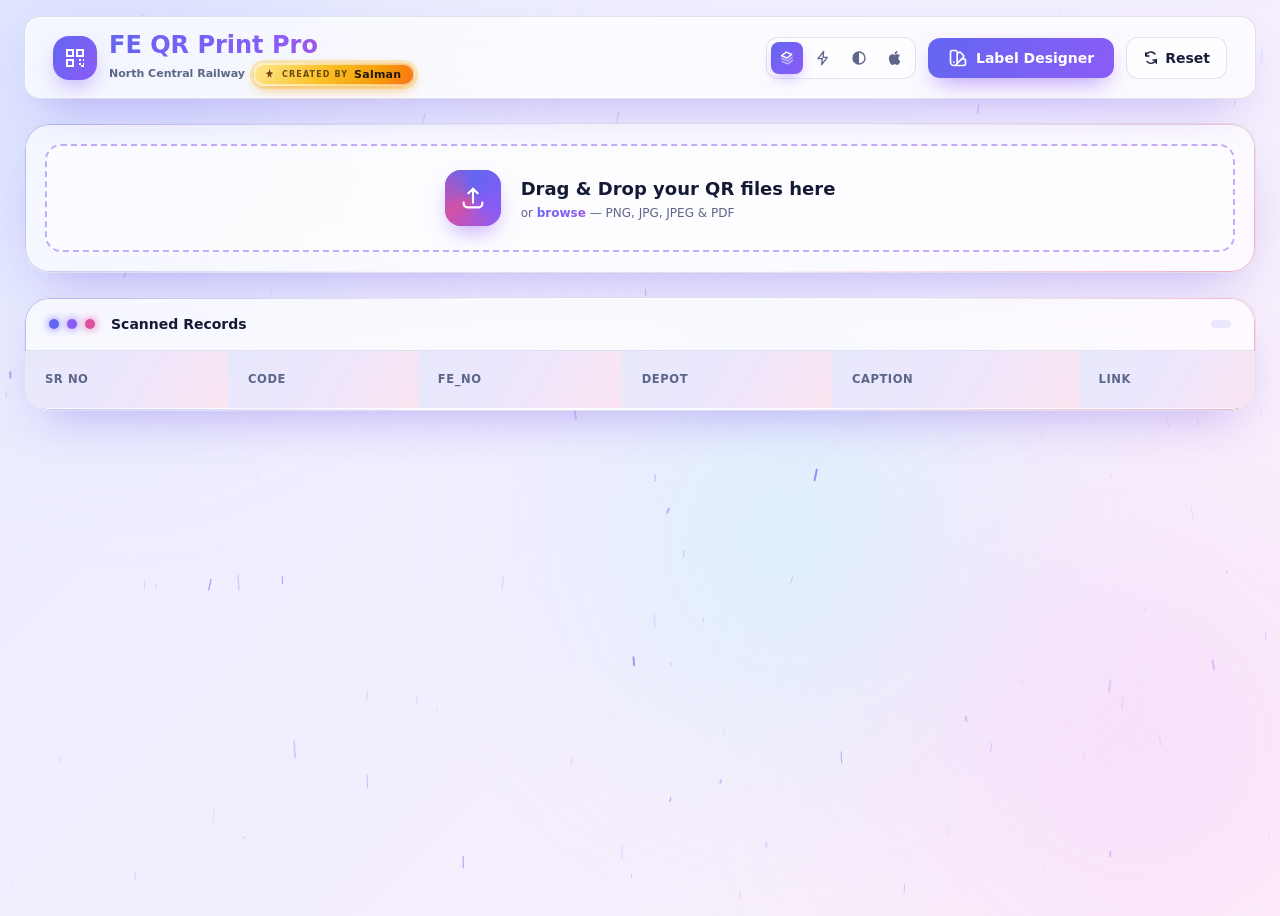
<file: index.html>
<!DOCTYPE html>
<html lang="en">
<head>
    <meta charset="UTF-8">
    <meta name="viewport" content="width=device-width, initial-scale=1.0">
    <title>FE QR Print Pro</title>
    <script src="vendor/tailwind.min.js"></script>
    <script src="vendor/jsQR.min.js"></script>
    <script src="vendor/xlsx.full.min.js"></script>
    <script src="vendor/qrcode.min.js"></script>
    <script src="vendor/jszip.min.js"></script>
    <script src="vendor/html2canvas.min.js"></script>
    <script src="vendor/jspdf.umd.min.js"></script>
    <script src="vendor/pdf.min.js"></script>
    <script>
        pdfjsLib.GlobalWorkerOptions.workerSrc = 'vendor/pdf.worker.min.js';
        // Premium theme switch — drives the (hidden) native #theme-selector so all
        // existing theme logic keeps working untouched.
        function setTheme(v) {
            const s = document.getElementById('theme-selector');
            if (!s) return;
            s.value = v;
            s.dispatchEvent(new Event('change'));
            document.querySelectorAll('.theme-switch button').forEach(b => b.classList.toggle('active', b.dataset.t === v));
            try { localStorage.setItem('fe-theme', v); } catch (e) {}
        }
        window.addEventListener('DOMContentLoaded', () => {
            let saved = 'light';
            try { saved = localStorage.getItem('fe-theme') || 'light'; } catch (e) {}
            setTheme(saved);
        });
    </script>

    <style>
        /* ============================================================
           DESIGN TOKENS — refined premium multi-color system
           ============================================================ */
        /* ---- GLASS (default): frosted premium, vibrant indigo→violet→fuchsia ---- */
        :root, body[data-theme="light"] {
            --bg-1:#e9edff; --bg-2:#f3eefe; --bg-3:#fdeef8;
            --surface:rgba(255,255,255,.72);
            --surface-2:rgba(255,255,255,.55);
            --surface-3:rgba(255,255,255,.85);
            --border:rgba(148,163,184,.28);
            --border-strong:rgba(139,92,246,.5);
            --text:#181f3a; --muted:#5b6689; --heading:#141a35;
            --a1:#6366f1; --a2:#8b5cf6; --a3:#e0509e;
            --a1-soft:rgba(99,102,241,.12); --a2-soft:rgba(139,92,246,.14);
            --blob1:#c7d2fe; --blob2:#f5d0fe; --blob3:#a5f3fc;
            --shadow:0 22px 50px -22px rgba(99,70,229,.42);
            --ring:0 0 0 1px rgba(255,255,255,.6) inset;
            --track:rgba(148,163,184,.32);
            --glass-blur:20px; --glass-sat:170%;
            --designer-bg:linear-gradient(135deg,#e9edff,#f3eefe 50%,#fdeef8);
        }
        /* ---- CYBER: dark, high-contrast cyan + violet neon ---- */
        body[data-theme="dark"] {
            --bg-1:#060913; --bg-2:#080d1f; --bg-3:#0a0712;
            --surface:rgba(18,26,48,.66);
            --surface-2:rgba(24,34,60,.6);
            --surface-3:rgba(30,42,74,.8);
            --border:rgba(56,189,248,.2);
            --border-strong:rgba(56,189,248,.65);
            --text:#dbeafe; --muted:#8aa0c6; --heading:#f0f9ff;
            --a1:#22d3ee; --a2:#818cf8; --a3:#e879f9;
            --a1-soft:rgba(34,211,238,.14); --a2-soft:rgba(129,140,248,.18);
            --blob1:#0e7490; --blob2:#4338ca; --blob3:#a21caf;
            --shadow:0 24px 55px -20px rgba(0,0,0,.85);
            --ring:0 0 0 1px rgba(56,189,248,.14) inset;
            --track:rgba(56,189,248,.22);
            --glass-blur:16px; --glass-sat:150%;
            --designer-bg:linear-gradient(135deg,#060913,#080d1f 50%,#0a0712);
        }
        /* ---- MINIMAL: clean, spacious, muted slate + single indigo accent ---- */
        body[data-theme="gradient"] {
            --bg-1:#fbfbfd; --bg-2:#f6f7fb; --bg-3:#f2f3f8;
            --surface:#ffffff;
            --surface-2:#f7f8fb;
            --surface-3:#eef1f6;
            --border:#e6e9f0;
            --border-strong:#cfd6e4;
            --text:#1f2430; --muted:#7a8296; --heading:#161a24;
            --a1:#4f46e5; --a2:#6366f1; --a3:#7c73ff;
            --a1-soft:rgba(79,70,229,.08); --a2-soft:rgba(99,102,241,.1);
            --blob1:#e8eaf5; --blob2:#eef0f8; --blob3:#f0eefb;
            --shadow:0 10px 30px -16px rgba(30,41,59,.22);
            --ring:none;
            --track:#e6e9f0;
            --glass-blur:0px; --glass-sat:100%;
            --designer-bg:linear-gradient(135deg,#fbfbfd,#f6f7fb 50%,#f2f3f8);
        }
        /* ---- APPLE: authentic apple.com — off-white, SF type, system blue, hairlines,
           soft shadows, no gradients/glow. Built from real Apple tokens. ---- */
        body[data-theme="apple"] {
            --bg-1:#fbfbfd; --bg-2:#fbfbfd; --bg-3:#f5f5f7;
            --surface:#ffffff;
            --surface-2:#f5f5f7;
            --surface-3:#f5f5f7;
            --border:#d2d2d7;
            --border-strong:#0071e3;
            --text:#1d1d1f; --muted:#6e6e73; --heading:#1d1d1f;
            --a1:#0071e3; --a2:#0071e3; --a3:#0077ed;
            --a1-soft:rgba(0,113,227,.08); --a2-soft:rgba(0,113,227,.1);
            --blob1:#e8f0fe; --blob2:#f5f5f7; --blob3:#eef4ff;
            --shadow:0 4px 16px rgba(0,0,0,.08);
            --ring:none;
            --track:rgba(120,120,128,.20);
            --glass-blur:0px; --glass-sat:100%;
            --designer-bg:#fbfbfd;
            --apple-font:-apple-system,BlinkMacSystemFont,"SF Pro Text","SF Pro Display","Helvetica Neue",Helvetica,Arial,sans-serif;
        }

        /* ============================================================
           BASE + ANIMATED AURORA BACKGROUND
           ============================================================ */
        * { box-sizing:border-box; }
        html { scroll-behavior:smooth; }
        body {
            margin:0;
            background:linear-gradient(135deg,var(--bg-1),var(--bg-2) 55%,var(--bg-3));
            color:var(--text);
            min-height:100vh;
            position:relative;
            overflow-x:hidden;
            transition:background .6s ease,color .5s ease;
        }
        body::before, body::after {
            content:""; position:fixed; z-index:0; border-radius:50%;
            filter:blur(90px); opacity:.6; pointer-events:none; transition:background .6s ease;
        }
        body::before { width:46vw; height:46vw; top:-10vw; left:-8vw;
            background:radial-gradient(circle at 30% 30%,var(--blob1),transparent 70%);
            animation:drift1 16s ease-in-out infinite; }
        body::after { width:42vw; height:42vw; bottom:-12vw; right:-6vw;
            background:radial-gradient(circle at 60% 40%,var(--blob2),transparent 70%);
            animation:drift2 20s ease-in-out infinite; }
        .aurora-3 { position:fixed; z-index:0; border-radius:50%;
            width:40vw; height:40vw; top:32%; left:42%;
            background:radial-gradient(circle at 50% 50%,var(--blob3),transparent 70%);
            filter:blur(100px); opacity:.45; pointer-events:none;
            animation:drift3 24s ease-in-out infinite; }
        nav, main { position:relative; z-index:1; }

        /* mouse-reactive particle field (behind content, above aurora) */
        #particle-canvas { position:fixed; inset:0; z-index:0; pointer-events:none; opacity:.9; }

        /* ---- animated custom dropdowns ---- */
        .dd { position:relative; }
        .dd-btn { display:flex; align-items:center; justify-content:space-between; gap:8px; cursor:pointer; width:100%; }
        .dd-btn .dd-chev { transition:transform .3s cubic-bezier(.2,.8,.2,1); flex:0 0 auto; }
        .dd.open .dd-btn { border-color:var(--a2); box-shadow:0 0 0 4px color-mix(in srgb,var(--a2) 20%,transparent); }
        .dd.open .dd-chev { transform:rotate(180deg); }
        .dd-menu {
            position:absolute; z-index:200; top:calc(100% + 7px); left:0; min-width:100%;
            background:var(--surface); border:1px solid var(--border); border-radius:14px;
            box-shadow:var(--shadow); padding:6px;
            opacity:0; transform:translateY(-10px) scale(.94); transform-origin:top center;
            pointer-events:none; transition:opacity .2s ease, transform .3s cubic-bezier(.2,.8,.2,1);
            backdrop-filter:blur(14px) saturate(160%); -webkit-backdrop-filter:blur(14px) saturate(160%);
        }
        .dd.open .dd-menu { opacity:1; transform:none; pointer-events:auto; }
        .dd-opt {
            padding:8px 12px; border-radius:9px; font-weight:700; font-size:.75rem; cursor:pointer;
            color:var(--text); white-space:nowrap; opacity:0; transform:translateX(-8px);
            transition:background .16s ease, color .16s ease, transform .16s ease;
        }
        .dd.open .dd-opt { animation:ddItem .32s cubic-bezier(.2,.8,.2,1) forwards; }
        .dd-opt:hover { background:var(--a2-soft); color:var(--a2); transform:translateX(3px); }
        .dd-opt.sel { background:linear-gradient(120deg,var(--a1),var(--a2)); color:#fff; }
        @keyframes ddItem { to { opacity:1; transform:none; } }

        /* ---- orientation segmented toggle ---- */
        .orient-switch { display:flex; gap:4px; padding:4px; border-radius:11px; }
        .orient-btn {
            flex:1; padding:6px 4px; border-radius:8px; font-size:.68rem; font-weight:800;
            text-transform:uppercase; letter-spacing:.05em; cursor:pointer; border:none;
            background:transparent; color:var(--muted);
            display:flex; align-items:center; justify-content:center; gap:5px;
            transition:all .28s cubic-bezier(.2,.8,.2,1);
        }
        .orient-btn svg { transition:transform .3s ease; }
        .orient-btn.active-orient {
            background:linear-gradient(120deg,var(--a1),var(--a2)); color:#fff;
            box-shadow:0 6px 16px -6px color-mix(in srgb,var(--a2) 70%,transparent);
            transform:translateY(-1px);
        }

        /* ---- error-correction segmented toggle (L/M/Q/H) ---- */
        .ec-switch { display:flex; gap:3px; padding:3px; border-radius:9px; }
        .ec-btn {
            flex:1; padding:4px 0; border-radius:6px; font-size:.72rem; font-weight:800;
            cursor:pointer; border:none; background:transparent; color:var(--muted);
            transition:all .24s cubic-bezier(.2,.8,.2,1);
        }
        .ec-btn:hover { color:var(--text); }
        .ec-btn.active-ec {
            background:linear-gradient(120deg,var(--a1),var(--a2)); color:#fff;
            box-shadow:0 5px 14px -6px color-mix(in srgb,var(--a2) 70%,transparent);
        }

        /* ---- font picker + B/I/U style toggles (MS-Word-like) ---- */
        .font-row { display:flex; gap:5px; align-items:stretch; }
        .font-row .dd { flex:1 1 auto; min-width:0; }
        .font-row .dd-btn { padding:4px 8px !important; }
        .font-row .dd-btn .dd-label { overflow:hidden; text-overflow:ellipsis; white-space:nowrap; font-size:.72rem; }
        .fx-group { display:flex; gap:3px; flex:0 0 auto; }
        .fx-btn {
            width:22px; display:flex; align-items:center; justify-content:center;
            border-radius:7px; border:1px solid var(--border); background:var(--surface-2);
            color:var(--text); font-size:.72rem; cursor:pointer; line-height:1;
            transition:all .18s ease;
        }
        .fx-btn .fx-b { font-weight:900; }
        .fx-btn .fx-i { font-style:italic; font-weight:800; font-family:Georgia,serif; }
        .fx-btn .fx-u { text-decoration:underline; font-weight:800; }
        .fx-btn:hover { border-color:var(--a2); color:var(--a2); }
        .fx-btn.on {
            background:linear-gradient(120deg,var(--a1),var(--a2)); color:#fff; border-color:transparent;
            box-shadow:0 5px 14px -6px color-mix(in srgb,var(--a2) 70%,transparent);
        }
        /* font menu is positioned:fixed by JS so it can't be clipped by the tools' overflow
           and never forces the panel to scroll; each option previews in its own font. */
        /* font menu is position:fixed, so min-width:100% would resolve to the VIEWPORT
           width (full-screen band bug). Force a fixed compact width instead. */
        .dd-menu.font-menu { position:fixed; min-width:0; width:210px; max-height:230px; overflow-y:auto; padding:4px; }
        .dd-menu.font-menu .dd-opt { font-size:.75rem; padding:5px 10px; border-radius:7px; }

        @keyframes drift1 { 0%,100%{transform:translate(0,0) scale(1);} 50%{transform:translate(9vw,7vh) scale(1.18);} }
        @keyframes drift2 { 0%,100%{transform:translate(0,0) scale(1);} 50%{transform:translate(-8vw,-6vh) scale(1.22);} }
        @keyframes drift3 { 0%,100%{transform:translate(-50%,-50%) scale(1);} 50%{transform:translate(-38%,-62%) scale(1.28);} }

        ::-webkit-scrollbar { width:10px; height:10px; }
        ::-webkit-scrollbar-track { background:transparent; }
        ::-webkit-scrollbar-thumb { background:linear-gradient(var(--a1),var(--a2)); border-radius:10px; border:2px solid transparent; background-clip:padding-box; }
        ::-webkit-scrollbar-thumb:hover { background:linear-gradient(var(--a2),var(--a3)); background-clip:padding-box; }
        ::selection { background:var(--a2); color:#fff; }

        /* ============================================================
           SURFACES + REUSABLE PREMIUM BITS
           ============================================================ */
        .surface {
            background:var(--surface);
            border:1px solid var(--border);
            box-shadow:var(--shadow), var(--ring);
            backdrop-filter:blur(var(--glass-blur)) saturate(var(--glass-sat));
            -webkit-backdrop-filter:blur(var(--glass-blur)) saturate(var(--glass-sat));
            transition:transform .4s cubic-bezier(.2,.8,.2,1),box-shadow .4s ease,border-color .4s ease,background .5s ease;
        }
        /* gradient hairline edge on key panels (glass + cyber only) */
        .edge-glow { position:relative; }
        .edge-glow::before {
            content:""; position:absolute; inset:0; border-radius:inherit; padding:1px; pointer-events:none;
            background:linear-gradient(135deg,color-mix(in srgb,var(--a1) 55%,transparent),transparent 40%,transparent 60%,color-mix(in srgb,var(--a3) 55%,transparent));
            -webkit-mask:linear-gradient(#000 0 0) content-box,linear-gradient(#000 0 0);
            -webkit-mask-composite:xor; mask-composite:exclude; opacity:.9;
        }
        body[data-theme="gradient"] .edge-glow::before { opacity:.35; }
        .lift:hover { transform:translateY(-4px); border-color:var(--border-strong); box-shadow:0 26px 55px -22px color-mix(in srgb,var(--a2) 55%,transparent); }

        .grad-text {
            background:linear-gradient(120deg,var(--a1),var(--a2),var(--a3),var(--a1));
            background-size:250% auto;
            -webkit-background-clip:text; background-clip:text;
            -webkit-text-fill-color:transparent; color:transparent;
            animation:gradShift 5s linear infinite;
        }
        @keyframes gradShift { to { background-position:250% center; } }

        /* entrance */
        .enter { opacity:0; animation:fadeUp .7s cubic-bezier(.2,.8,.2,1) forwards; }
        @keyframes fadeUp { from{opacity:0; transform:translateY(26px) scale(.98);} to{opacity:1; transform:none;} }
        .floaty { animation:floaty 4s ease-in-out infinite; }
        @keyframes floaty { 0%,100%{transform:translateY(0);} 50%{transform:translateY(-9px);} }

        /* gradient CTA with continuous glow-pulse + shine on hover */
        .btn-grad {
            position:relative; overflow:hidden; isolation:isolate;
            background:linear-gradient(120deg,var(--a1),var(--a2));
            color:#fff; border:none; cursor:pointer;
            box-shadow:0 10px 24px -8px color-mix(in srgb,var(--a2) 70%,transparent);
            animation:glowPulse 3.2s ease-in-out infinite;
            transition:transform .28s cubic-bezier(.2,.8,.2,1),filter .28s ease;
        }
        @keyframes glowPulse {
            0%,100%{ box-shadow:0 10px 24px -8px color-mix(in srgb,var(--a2) 60%,transparent); }
            50%{ box-shadow:0 14px 34px -6px color-mix(in srgb,var(--a2) 85%,transparent); }
        }
        .btn-grad:hover { transform:translateY(-2px) scale(1.03); filter:brightness(1.08); }
        .btn-grad:active { transform:translateY(0) scale(.98); }
        .btn-grad::after {
            content:""; position:absolute; inset:0; z-index:-1;
            background:linear-gradient(120deg,transparent 20%,rgba(255,255,255,.5) 50%,transparent 80%);
            transform:translateX(-130%);
        }
        .btn-grad:hover::after { animation:shine .85s ease; }
        @keyframes shine { to { transform:translateX(130%); } }

        .btn-ghost {
            background:var(--surface-2); border:1px solid var(--border); color:var(--text);
            cursor:pointer; transition:all .28s ease;
        }
        .btn-ghost:hover { border-color:var(--border-strong); transform:translateY(-2px); background:var(--surface-3); }

        .pill { background:var(--surface-2); border:1px solid var(--border); color:var(--muted); }
        .lbl { color:var(--muted); text-transform:uppercase; letter-spacing:.1em; font-weight:800; font-size:.66rem; }

        /* ---- premium "Created by Salman" signature badge (highlighted on every page) ----
           Uses a FIXED gold→amber gradient (NOT theme accents) so it always contrasts and
           pops against the purple/cyan/white themes instead of blending in. */
        .salman-badge {
            position:relative; display:inline-flex; align-items:center; gap:6px;
            padding:4px 13px 4px 9px; border-radius:999px; isolation:isolate;
            font-size:11px; font-weight:800; letter-spacing:.04em; line-height:1;
            color:#3a2606; white-space:nowrap; overflow:hidden;
            background:linear-gradient(120deg,#fde68a 0%,#fbbf24 45%,#f59e0b 75%,#f97316 100%);
            border:1px solid rgba(255,255,255,.6);
            box-shadow:0 4px 14px -3px rgba(245,158,11,.75),
                       0 0 0 3px rgba(251,191,36,.28),
                       0 0 0 1px rgba(255,255,255,.5) inset;
            animation:sigGlow 2.6s ease-in-out infinite;
        }
        @keyframes sigGlow {
            0%,100%{ box-shadow:0 4px 14px -3px rgba(245,158,11,.75),0 0 0 3px rgba(251,191,36,.24),0 0 0 1px rgba(255,255,255,.5) inset; }
            50%{ box-shadow:0 6px 20px -2px rgba(245,158,11,.95),0 0 0 6px rgba(251,191,36,.14),0 0 0 1px rgba(255,255,255,.7) inset; transform:translateY(-1px); }
        }
        .salman-badge .sig { font-weight:900; letter-spacing:.02em; color:#241705; }
        .salman-badge .by { opacity:.9; font-weight:800; text-transform:uppercase; font-size:8px; letter-spacing:.14em; color:#5a3d0a; }
        .salman-badge .spark {
            width:13px; height:13px; flex:0 0 auto; color:#7c4a03;
            filter:drop-shadow(0 0 2px rgba(255,255,255,.9));
            animation:sigTwinkle 2.2s ease-in-out infinite;
        }
        @keyframes sigTwinkle { 0%,100%{ transform:scale(1) rotate(0); opacity:.85; } 50%{ transform:scale(1.25) rotate(18deg); opacity:1; } }
        /* moving sheen sweep */
        .salman-badge::after {
            content:""; position:absolute; inset:0; z-index:-1;
            background:linear-gradient(115deg,transparent 30%,rgba(255,255,255,.7) 50%,transparent 70%);
            transform:translateX(-130%); animation:sigSheen 3.4s ease-in-out infinite;
        }
        @keyframes sigSheen { 0%,55%{ transform:translateX(-130%); } 80%,100%{ transform:translateX(130%); } }

        /* style switcher segmented control */
        .theme-switch { position:relative; }
        .theme-switch button { color:var(--muted); position:relative; }
        .theme-switch button:hover { color:var(--text); transform:translateY(-1px); }
        .theme-switch button.active {
            background:linear-gradient(135deg,var(--a1),var(--a2)); color:#fff;
            box-shadow:0 6px 16px -6px color-mix(in srgb,var(--a2) 75%,transparent);
        }
        .theme-switch button svg { transition:transform .3s cubic-bezier(.2,.8,.2,1); }
        .theme-switch button.active svg { transform:rotate(-8deg) scale(1.1); }

        /* sliders */
        input[type=range] {
            -webkit-appearance:none; appearance:none; width:100%; height:6px; border-radius:99px;
            background:var(--track); outline:none; cursor:pointer;
        }
        input[type=range]::-webkit-slider-thumb {
            -webkit-appearance:none; appearance:none; width:18px; height:18px; border-radius:50%;
            background:linear-gradient(135deg,var(--a1),var(--a2));
            border:3px solid #fff; box-shadow:0 2px 8px rgba(0,0,0,.35);
            transition:transform .2s ease,box-shadow .2s ease;
        }
        input[type=range]::-webkit-slider-thumb:hover { transform:scale(1.3); box-shadow:0 0 0 7px color-mix(in srgb,var(--a2) 22%,transparent); }
        input[type=range]::-moz-range-thumb {
            width:18px; height:18px; border-radius:50%; border:3px solid #fff;
            background:linear-gradient(135deg,var(--a1),var(--a2)); box-shadow:0 2px 8px rgba(0,0,0,.35); cursor:pointer;
        }

        /* fields */
        .field { background:var(--surface-2); border:1px solid var(--border); color:var(--text);
            transition:border-color .28s ease,box-shadow .28s ease,background .3s ease; }
        .field:focus { outline:none; border-color:var(--a2); box-shadow:0 0 0 4px color-mix(in srgb,var(--a2) 20%,transparent); }
        select.field option { color:#0f172a; }

        .drag-over { border-color:var(--a1) !important; transform:scale(1.02);
            box-shadow:0 0 0 6px color-mix(in srgb,var(--a1) 18%,transparent) !important; }

        /* animated conic ring around upload icon */
        .ring-anim { position:relative; }
        .ring-anim::before {
            content:""; position:absolute; inset:-5px; border-radius:inherit; z-index:-1;
            background:conic-gradient(from 0deg,var(--a1),var(--a2),var(--a3),var(--a1));
            animation:spin 4s linear infinite; filter:blur(2px); opacity:.9;
        }
        @keyframes spin { to { transform:rotate(360deg); } }

        th { text-transform:uppercase; font-size:.72rem; letter-spacing:.08em; font-weight:800; }
        /* refined table header — subtle tinted bar with a gradient underline, not a heavy solid block */
        .table-head { background:var(--surface-3); }
        .table-head th { color:var(--muted); position:relative; border-bottom:2px solid transparent;
            background-image:linear-gradient(var(--surface-3),var(--surface-3)),linear-gradient(120deg,var(--a1),var(--a2),var(--a3));
            background-origin:border-box; background-clip:padding-box,border-box; }
        #data-body tr { animation:rowIn .5s cubic-bezier(.2,.8,.2,1) both; }
        @keyframes rowIn { from{opacity:0; transform:translateX(-14px);} to{opacity:1; transform:none;} }

        /* ============================================================
           LEGACY THEME OVERRIDES for JS-generated markup
           (table rows use .bg-white + slate text; designer cards too)
           ============================================================ */
        body[data-theme="dark"] .bg-white { background-color:var(--surface-2) !important; border-color:var(--border) !important; color:var(--text) !important; }
        body[data-theme="dark"] .text-slate-900, body[data-theme="dark"] .text-slate-800, body[data-theme="dark"] .text-slate-700, body[data-theme="dark"] .text-slate-600 { color:#dbeafe !important; }
        body[data-theme="dark"] .text-slate-500, body[data-theme="dark"] .text-slate-400 { color:#8aa0c6 !important; }
        body[data-theme="dark"] .text-blue-600 { color:#22d3ee !important; }
        body[data-theme="dark"] .bg-slate-50, body[data-theme="dark"] .bg-slate-100 { background-color:var(--surface-3) !important; color:#dbeafe !important; }
        body[data-theme="dark"] .border-slate-100, body[data-theme="dark"] .border-slate-200 { border-color:var(--border) !important; }
        body[data-theme="dark"] tr.bg-white:hover > td { background-color:var(--surface-3) !important; }

        /* Minimal (gradient key) — light & clean; keep slate text, indigo accent */
        body[data-theme="gradient"] .bg-white { background:var(--surface) !important; border-color:var(--border) !important; }
        body[data-theme="gradient"] .text-blue-600 { color:var(--a1) !important; }
        body[data-theme="gradient"] .border-slate-100, body[data-theme="gradient"] .border-slate-200 { border-color:var(--border) !important; }
        body[data-theme="gradient"] tr.bg-white:hover > td { background-color:var(--surface-2) !important; }
        /* designer card buttons keep readable */
        body[data-theme="dark"] .bg-slate-100.text-slate-700 { color:#dbeafe !important; }

        /* ============================================================
           LABEL CONTAINER — always white for pure export (do NOT theme)
           ============================================================ */
        .label-container {
            width:280px; aspect-ratio:75 / 100;
            background:white !important; display:flex; flex-direction:column;
            align-items:center; justify-content:center; padding:20px;
            box-shadow:0 10px 25px rgba(0,0,0,.15); overflow:hidden;
            border-style:solid; border-color:#000000 !important; color:black !important;
            transition:all .3s ease;
        }
        .label-container * { color:black !important; }
        .qr-wrapper img, .qr-wrapper canvas { width:100% !important; height:auto !important; }

        /* ============================================================
           DESIGNER — SEPARATE FULL-SCREEN "PAGE"
           header fixed; tools + preview each scroll independently
           ============================================================ */
        #designer-overlay { display:none; position:fixed; inset:0; z-index:100; background:var(--designer-bg); }
        #designer-overlay .d-shell { height:100vh; height:100dvh; display:flex; flex-direction:column; }
        /* header must sit ABOVE the body so its dropdown menus overlay the cards
           (otherwise the menu drops behind the preview cards and options can't be clicked) */
        .d-header { flex:0 0 auto; position:relative; z-index:30; }
        .d-body { flex:1 1 auto; display:flex; min-height:0; gap:0; position:relative; z-index:10; }
        .d-tools { flex:0 0 320px; width:320px; overflow-y:auto; min-height:0; padding:12px; }
        .d-preview { flex:1 1 auto; overflow-y:auto; min-height:0; padding:20px; }
        .d-card-enter { opacity:0; animation:fadeUp .55s cubic-bezier(.2,.8,.2,1) forwards; }

        /* compact tool block */
        .tool { background:var(--surface-2); border:1px solid var(--border); border-radius:14px; padding:8px 11px; }
        .tool + .tool { margin-top:7px; }
        .tool-grid { display:grid; grid-template-columns:1fr 1fr; gap:10px; }

        /* small screens: tools become a top strip that itself scrolls; preview below */
        @media (max-width:900px) {
            .d-body { flex-direction:column; }
            .d-tools { flex:0 0 auto; width:100%; max-height:42vh; }
            .d-preview { flex:1 1 auto; }
        }

        /* ============================================================
           APPLE THEME — scratch-built from apple.com / HIG.
           Only applies under body[data-theme="apple"]; other themes untouched.
           Core logic/markup unchanged — pure re-skin.
           ============================================================ */
        body[data-theme="apple"] {
            font-family:var(--apple-font);
            letter-spacing:-.022em;
            background:#fbfbfd;
        }
        /* kill the animated aurora blobs + particles — Apple pages are calm & static */
        body[data-theme="apple"]::before,
        body[data-theme="apple"]::after,
        body[data-theme="apple"] .aurora-3 { display:none !important; }
        body[data-theme="apple"] #particle-canvas { display:none !important; }

        /* typography: SF everywhere, tight tracking on headings, no gradient text */
        body[data-theme="apple"] h1,
        body[data-theme="apple"] h2,
        body[data-theme="apple"] h3 { letter-spacing:-.015em; font-weight:600; }
        body[data-theme="apple"] .grad-text {
            background:none !important; -webkit-text-fill-color:currentColor; color:var(--heading) !important;
            animation:none !important; font-weight:600; letter-spacing:-.015em;
        }
        body[data-theme="apple"] .lbl {
            text-transform:uppercase; letter-spacing:.06em; font-weight:600;
            color:var(--muted); font-size:.64rem;
        }

        /* nav: apple.com frosted material bar, hairline, calm */
        body[data-theme="apple"] nav.surface {
            background:rgba(251,251,253,.72) !important;
            backdrop-filter:saturate(180%) blur(20px); -webkit-backdrop-filter:saturate(180%) blur(20px);
            border:1px solid rgba(0,0,0,.10) !important;
            box-shadow:none !important;
            border-radius:18px;
        }

        /* surfaces: white cards, hairline border, soft low shadow, no glow ring/edge */
        body[data-theme="apple"] .surface {
            background:#ffffff; border:1px solid var(--border);
            box-shadow:0 4px 16px rgba(0,0,0,.06); backdrop-filter:none; -webkit-backdrop-filter:none;
            border-radius:18px;
        }
        body[data-theme="apple"] .edge-glow::before { display:none !important; }
        body[data-theme="apple"] .lift:hover {
            transform:translateY(-3px); border-color:var(--border);
            box-shadow:0 12px 28px rgba(0,0,0,.10);
        }

        /* primary button: solid system-blue pill, regular weight, subtle press — no glow/shine/float */
        body[data-theme="apple"] .btn-grad {
            background:#0071e3 !important; color:#fff; border-radius:980px;
            box-shadow:none !important; animation:none !important;
            font-weight:400; letter-spacing:-.022em;
            transition:background-color .18s var(--ease,ease),transform .12s ease;
        }
        body[data-theme="apple"] .btn-grad:hover { background:#0077ed !important; transform:none; filter:none; }
        body[data-theme="apple"] .btn-grad:active { background:#006edb !important; transform:scale(.98); }
        body[data-theme="apple"] .btn-grad::after { display:none !important; }
        body[data-theme="apple"] .btn-grad.floaty,
        body[data-theme="apple"] .floaty { animation:none !important; }
        /* ghost/secondary: tonal blue */
        body[data-theme="apple"] .btn-ghost {
            background:rgba(0,113,227,.08); border:none; color:#0071e3; border-radius:980px; font-weight:400;
        }
        body[data-theme="apple"] .btn-ghost:hover { background:rgba(0,113,227,.15); transform:none; }

        /* "by Salman" — Apple would NOT use a gold sticker. Clean tonal blue capsule. */
        body[data-theme="apple"] .salman-badge {
            background:rgba(0,113,227,.1) !important; color:#0071e3 !important;
            border:none !important; box-shadow:none !important; animation:none !important;
            font-weight:600; letter-spacing:-.01em; padding:4px 12px 4px 9px;
        }
        body[data-theme="apple"] .salman-badge::after { display:none !important; }
        body[data-theme="apple"] .salman-badge .spark { color:#0071e3; filter:none; animation:none; }
        body[data-theme="apple"] .salman-badge .by { color:#0071e3; opacity:.7; }
        body[data-theme="apple"] .salman-badge .sig { color:#0071e3; }

        /* style-switcher active pill: solid blue, no gradient */
        body[data-theme="apple"] .theme-switch { background:rgba(120,120,128,.12); border:none; }
        body[data-theme="apple"] .theme-switch button.active {
            background:#fff; color:#0071e3;
            box-shadow:0 3px 8px rgba(0,0,0,.12),0 3px 1px rgba(0,0,0,.04);
        }
        body[data-theme="apple"] .theme-switch button.active svg { transform:none; }

        /* drop zone: calm hairline, subtle system-gray fill */
        body[data-theme="apple"] #drop-zone {
            border:2px dashed var(--border) !important; background:#f5f5f7 !important; border-radius:16px;
        }
        body[data-theme="apple"] #drop-zone .ring-anim::before { display:none !important; }
        body[data-theme="apple"] #drop-zone .btn-grad { border-radius:16px; }
        body[data-theme="apple"] .drag-over {
            border-color:#0071e3 !important; transform:none;
            box-shadow:0 0 0 4px rgba(0,113,227,.15) !important;
        }

        /* table: horizontal hairlines only, muted header, no colored bar/underline */
        body[data-theme="apple"] .table-head { background:transparent; }
        body[data-theme="apple"] .table-head th {
            background-image:none; border-bottom:1px solid var(--border);
            color:var(--muted); text-transform:uppercase; letter-spacing:.04em; font-weight:600; font-size:.7rem;
        }
        body[data-theme="apple"] .text-blue-600 { color:#0071e3 !important; }
        body[data-theme="apple"] #record-count { background:rgba(0,113,227,.1) !important; color:#0071e3 !important; }
        body[data-theme="apple"] #data-body tr { animation:none; }
        body[data-theme="apple"] .table-head span[style*="box-shadow"] { box-shadow:none !important; }

        /* iOS sliders: thin gray track, white circular thumb w/ soft shadow, blue is via thumb only */
        body[data-theme="apple"] input[type=range] { height:4px; background:rgba(120,120,128,.2); }
        body[data-theme="apple"] input[type=range]::-webkit-slider-thumb {
            width:22px; height:22px; background:#fff; border:none;
            box-shadow:0 3px 8px rgba(0,0,0,.15),0 0 0 .5px rgba(0,0,0,.06);
        }
        body[data-theme="apple"] input[type=range]::-webkit-slider-thumb:hover {
            transform:none; box-shadow:0 4px 12px rgba(0,0,0,.2),0 0 0 .5px rgba(0,0,0,.06);
        }
        body[data-theme="apple"] input[type=range]::-moz-range-thumb {
            width:22px; height:22px; background:#fff; border:none; box-shadow:0 3px 8px rgba(0,0,0,.15);
        }

        /* segmented controls (orientation / EC): iOS look — white selected pill, no gradient */
        body[data-theme="apple"] .orient-switch,
        body[data-theme="apple"] .ec-switch { background:rgba(120,120,128,.12) !important; border:none !important; }
        body[data-theme="apple"] .orient-btn.active-orient,
        body[data-theme="apple"] .ec-btn.active-ec {
            background:#fff !important; color:#1d1d1f !important;
            box-shadow:0 3px 8px rgba(0,0,0,.12),0 3px 1px rgba(0,0,0,.04) !important;
            transform:none;
        }
        body[data-theme="apple"] .orient-btn, body[data-theme="apple"] .ec-btn { text-transform:none; letter-spacing:-.01em; }

        /* fields, dropdowns, fx buttons: 12px radius, hairline, blue focus ring */
        body[data-theme="apple"] .field { background:#fff; border:1px solid var(--border); border-radius:12px; }
        body[data-theme="apple"] .field:focus,
        body[data-theme="apple"] .dd.open .dd-btn {
            border-color:#0071e3; box-shadow:0 0 0 4px rgba(0,113,227,.25);
        }
        body[data-theme="apple"] .dd-menu { border-radius:12px; box-shadow:0 8px 30px rgba(0,0,0,.12); background:#fff; backdrop-filter:none; -webkit-backdrop-filter:none; }
        body[data-theme="apple"] .dd-opt.sel { background:#0071e3; color:#fff; }
        body[data-theme="apple"] .dd-opt:hover { background:rgba(0,113,227,.08); color:#0071e3; transform:none; }
        body[data-theme="apple"] .fx-btn.on { background:#0071e3; box-shadow:none; }
        body[data-theme="apple"] .tool { border-radius:12px; }

        /* checkbox / scrollbar / selection accents */
        body[data-theme="apple"] input[type=checkbox] { accent-color:#0071e3 !important; }
        body[data-theme="apple"] ::-webkit-scrollbar-thumb { background:rgba(120,120,128,.4); }
        body[data-theme="apple"] ::-webkit-scrollbar-thumb:hover { background:rgba(120,120,128,.6); }
        body[data-theme="apple"] ::selection { background:rgba(0,113,227,.22); color:#1d1d1f; }

        /* designer preview cards: clean white, hairline, soft shadow (labels stay pure B/W) */
        body[data-theme="apple"] .d-card-enter,
        body[data-theme="apple"] #designer-preview-grid > div {
            box-shadow:0 4px 16px rgba(0,0,0,.06) !important;
        }

        /* ============================================================
           FOLDER-MODE TOGGLE — premium iOS-style pill switch
           ============================================================ */
        .folder-toggle {
            display:flex; align-items:center; gap:8px; cursor:pointer;
            -webkit-user-select:none; user-select:none;
        }
        .folder-toggle .ft-label {
            font-size:.7rem; font-weight:800; letter-spacing:.03em;
            color:var(--muted); transition:color .3s ease; white-space:nowrap;
        }
        .folder-toggle:hover .ft-label { color:var(--text); }
        .ft-track {
            position:relative; width:40px; height:22px; border-radius:99px;
            background:var(--track); border:1.5px solid var(--border);
            transition:background .35s cubic-bezier(.2,.8,.2,1), border-color .35s ease, box-shadow .35s ease;
        }
        .ft-track::after {
            content:""; position:absolute; top:2px; left:2px;
            width:16px; height:16px; border-radius:50%;
            background:#fff; box-shadow:0 2px 6px rgba(0,0,0,.22);
            transition:transform .35s cubic-bezier(.34,1.56,.64,1), box-shadow .35s ease;
        }
        .folder-toggle input { display:none; }
        .folder-toggle input:checked + .ft-track {
            background:linear-gradient(120deg,var(--a1),var(--a2));
            border-color:transparent;
            box-shadow:0 0 12px -2px color-mix(in srgb,var(--a2) 60%,transparent);
        }
        .folder-toggle input:checked + .ft-track::after {
            transform:translateX(18px);
            box-shadow:0 2px 8px rgba(0,0,0,.3);
        }
        /* icon inside the thumb — folder vs flat */
        .ft-track .ft-ico {
            position:absolute; top:50%; left:2px; width:16px; height:16px;
            transform:translateY(-50%); display:flex; align-items:center; justify-content:center;
            transition:transform .35s cubic-bezier(.34,1.56,.64,1), opacity .25s ease;
            pointer-events:none; z-index:1;
        }
        .ft-track .ft-ico svg { width:10px; height:10px; color:var(--muted); transition:color .3s ease; }
        .folder-toggle input:checked + .ft-track .ft-ico {
            transform:translateY(-50%) translateX(18px);
        }
        .folder-toggle input:checked + .ft-track .ft-ico svg { color:var(--a1); }
        /* apple theme override */
        body[data-theme="apple"] .ft-track { border:1.5px solid var(--border); background:rgba(120,120,128,.16); }
        body[data-theme="apple"] .folder-toggle input:checked + .ft-track {
            background:#0071e3; box-shadow:none; border-color:transparent;
        }

        /* ============ PRINT SUPPORT (exact size, no shift) ============ */
        #print-area { display:none; }
        @media print {
            body > *:not(#print-area) { display:none !important; }
            #print-area { display:block !important; margin:0 !important; padding:0 !important; }
            body { background:#fff !important; margin:0 !important; padding:0 !important; }
            body::before, body::after, .aurora-3 { display:none !important; }
            .print-label { page-break-after:always; break-after:page; break-inside:avoid; width:100%; height:100%; box-sizing:border-box; overflow:hidden; }
            .print-label:last-child { page-break-after:auto; break-after:auto; }
            .print-label img { display:block; margin:0; }
            #print-area.a4-grid { display:flex !important; flex-wrap:wrap; align-content:flex-start; gap:4mm !important; padding:0 !important; margin:0 !important; }
            #print-area.a4-grid .print-label { width:auto !important; height:auto !important; page-break-after:auto !important; break-after:auto !important; break-inside:avoid !important; overflow:hidden; }
            * { -webkit-print-color-adjust:exact; print-color-adjust:exact; }
        }
    </style>
</head>
<body data-theme="light" class="min-h-screen font-sans">
    <div class="aurora-3"></div>
    <canvas id="particle-canvas"></canvas>

    <!-- ============================ NAVBAR ============================ -->
    <nav class="surface py-3 px-5 md:px-7 flex flex-col md:flex-row justify-between items-center sticky top-0 z-50 mx-3 md:mx-6 mt-4 rounded-2xl">
        <div class="flex items-center gap-3 mb-3 md:mb-0">
            <div class="h-11 w-11 rounded-2xl btn-grad flex items-center justify-center floaty" style="animation:floaty 4s ease-in-out infinite, glowPulse 3.2s ease-in-out infinite;">
                <svg xmlns="http://www.w3.org/2000/svg" class="h-6 w-6 text-white" viewBox="0 0 24 24" fill="currentColor"><path d="M3 3h8v8H3V3zm2 2v4h4V5H5zm8-2h8v8h-8V3zm2 2v4h4V5h-4zM3 13h8v8H3v-8zm2 2v4h4v-4H5zm11-2h2v2h-2v-2zm4 0h1v2h-1v-2zm-4 4h2v2h-2v-2zm2 2h3v2h-3v-2zm2-2h1v2h-1v-2z"/></svg>
            </div>
            <div class="flex flex-col items-start">
                <h1 class="text-xl md:text-2xl font-extrabold grad-text leading-tight">FE QR Print Pro</h1>
                <div class="flex items-center gap-2 mt-0.5">
                    <span class="text-[11px] font-bold" style="color:var(--muted)">North Central Railway</span>
                    <span class="salman-badge">
                        <svg class="spark" viewBox="0 0 24 24" fill="currentColor"><path d="M12 2l1.9 5.3L19 9.2l-4.3 3.1L16 18l-4-3.2L8 18l1.3-5.7L5 9.2l5.1-1.9L12 2z"/></svg>
                        <span class="by">Created&nbsp;by</span><span class="sig">Salman</span>
                    </span>
                </div>
            </div>
        </div>

        <div class="flex flex-wrap items-center justify-center gap-3">
            <div class="theme-switch flex items-center gap-1 p-1 rounded-xl pill">
                <button data-t="light" onclick="setTheme('light')" title="Glass — frosted premium" class="h-8 w-8 rounded-lg flex items-center justify-center transition-all">
                    <svg class="h-4 w-4" viewBox="0 0 24 24" fill="none" stroke="currentColor" stroke-width="2"><path stroke-linecap="round" stroke-linejoin="round" d="M5 8l7-4 7 4-7 4-7-4z"/><path stroke-linecap="round" stroke-linejoin="round" d="M5 12l7 4 7-4M5 16l7 4 7-4" opacity=".55"/></svg>
                </button>
                <button data-t="dark" onclick="setTheme('dark')" title="Cyber — dark neon" class="h-8 w-8 rounded-lg flex items-center justify-center transition-all">
                    <svg class="h-4 w-4" viewBox="0 0 24 24" fill="none" stroke="currentColor" stroke-width="2"><path stroke-linecap="round" stroke-linejoin="round" d="M13 2L4.5 13H11l-1 9 8.5-11H12l1-9z"/></svg>
                </button>
                <button data-t="gradient" onclick="setTheme('gradient')" title="Minimal — clean &amp; sleek" class="h-8 w-8 rounded-lg flex items-center justify-center transition-all">
                    <svg class="h-4 w-4" viewBox="0 0 24 24" fill="none" stroke="currentColor" stroke-width="2"><circle cx="12" cy="12" r="9"/><path stroke-linecap="round" d="M12 3a9 9 0 000 18z" fill="currentColor" stroke="none"/></svg>
                </button>
                <button data-t="apple" onclick="setTheme('apple')" title="Apple — designed like Apple would" class="h-8 w-8 rounded-lg flex items-center justify-center transition-all">
                    <svg class="h-4 w-4" viewBox="0 0 24 24" fill="currentColor"><path d="M17.05 12.54c-.03-2.65 2.17-3.92 2.27-3.98-1.24-1.81-3.16-2.06-3.84-2.09-1.63-.16-3.18.96-4.01.96-.83 0-2.1-.94-3.46-.91-1.78.03-3.42 1.03-4.34 2.62-1.85 3.21-.47 7.95 1.33 10.55.88 1.27 1.93 2.7 3.31 2.65 1.33-.05 1.83-.86 3.44-.86 1.61 0 2.06.86 3.46.83 1.43-.02 2.34-1.3 3.21-2.58 1.01-1.48 1.43-2.91 1.46-2.99-.03-.01-2.8-1.08-2.83-4.27zM14.6 4.84c.73-.89 1.22-2.12 1.09-3.34-1.05.04-2.32.7-3.08 1.58-.68.78-1.27 2.03-1.11 3.23 1.17.09 2.37-.59 3.1-1.47z"/></svg>
                </button>
            </div>
            <select id="theme-selector" class="hidden">
                <option value="light">Glass</option>
                <option value="dark">Cyber</option>
                <option value="gradient">Minimal</option>
                <option value="apple">Apple</option>
            </select>

            <button onclick="openDesigner()" class="btn-grad px-5 py-2.5 rounded-xl font-bold flex items-center gap-2 text-sm">
                <svg xmlns="http://www.w3.org/2000/svg" class="h-5 w-5" fill="none" viewBox="0 0 24 24" stroke="currentColor"><path stroke-linecap="round" stroke-linejoin="round" stroke-width="2" d="M7 21a4 4 0 01-4-4V5a2 2 0 012-2h4a2 2 0 012 2v12a4 4 0 01-4 4zm0 0h12a2 2 0 002-2v-4a2 2 0 00-2-2h-2.343M11 7.343l1.657-1.657a2 2 0 012.828 0l2.829 2.829a2 2 0 010 2.828l-8.486 8.485M7 17h.01" /></svg>
                Label Designer
            </button>
            <button onclick="location.reload()" class="btn-ghost px-4 py-2.5 rounded-xl font-bold text-sm flex items-center gap-1.5">
                <svg class="h-4 w-4" viewBox="0 0 24 24" fill="none" stroke="currentColor" stroke-width="2"><path stroke-linecap="round" stroke-linejoin="round" d="M4 4v5h5M20 20v-5h-5M4 9a8 8 0 0114-3m2 8a8 8 0 01-14 3"/></svg>
                Reset
            </button>
        </div>
    </nav>

    <!-- ============================ MAIN (data only) ============================ -->
    <main class="max-w-7xl mx-auto p-4 md:p-6">
        <div class="surface lift enter edge-glow rounded-3xl p-4 md:p-5 mb-6 text-center" style="animation-delay:.05s">
            <label for="file-input" id="drop-zone" class="flex items-center justify-center gap-5 rounded-2xl px-6 py-6 cursor-pointer transition-all duration-300 group relative overflow-hidden" style="border:2px dashed var(--border-strong); background:var(--surface-2);">
                <input type="file" id="file-input" multiple accept="image/*,application/pdf" class="hidden">
                <div class="ring-anim h-14 w-14 rounded-2xl btn-grad flex items-center justify-center floaty group-hover:scale-110 transition-transform duration-300 flex-shrink-0">
                    <svg xmlns="http://www.w3.org/2000/svg" class="h-7 w-7 text-white" fill="none" viewBox="0 0 24 24" stroke="currentColor"><path stroke-linecap="round" stroke-linejoin="round" stroke-width="1.8" d="M4 16v1a3 3 0 003 3h10a3 3 0 003-3v-1m-4-8l-4-4m0 0L8 8m4-4v12" /></svg>
                </div>
                <div class="text-left">
                    <h2 class="text-base md:text-lg font-extrabold leading-tight" style="color:var(--heading)">Drag &amp; Drop your QR files here</h2>
                    <p class="mt-0.5 text-xs font-medium" style="color:var(--muted)">or <span class="grad-text font-bold">browse</span> — PNG, JPG, JPEG &amp; PDF</p>
                </div>
            </label>
        </div>

        <div id="actions" class="hidden mb-5 flex justify-end">
            <button id="export-excel" class="btn-grad px-6 py-3 rounded-xl font-bold flex items-center gap-2 text-sm" style="--a1:#10b981; --a2:#059669;">
                <svg xmlns="http://www.w3.org/2000/svg" class="h-5 w-5" fill="none" viewBox="0 0 24 24" stroke="currentColor"><path stroke-linecap="round" stroke-linejoin="round" stroke-width="2" d="M9 17v-2m3 2v-4m3 4v-6m2 10H7a2 2 0 01-2-2V5a2 2 0 012-2h5.586a1 1 0 01.707.293l5.414 5.414a1 1 0 01.293.707V19a2 2 0 01-2 2z" /></svg>
                Export Excel
            </button>
        </div>

        <div class="surface lift enter edge-glow rounded-3xl overflow-hidden" style="animation-delay:.12s">
            <div class="px-6 py-4 flex items-center gap-2 border-b" style="border-color:var(--border)">
                <span class="h-2.5 w-2.5 rounded-full" style="background:var(--a1); box-shadow:0 0 10px var(--a1)"></span>
                <span class="h-2.5 w-2.5 rounded-full" style="background:var(--a2); box-shadow:0 0 10px var(--a2)"></span>
                <span class="h-2.5 w-2.5 rounded-full" style="background:var(--a3); box-shadow:0 0 10px var(--a3)"></span>
                <h3 class="ml-2 font-extrabold text-sm" style="color:var(--heading)">Scanned Records</h3>
                <span id="record-count" class="ml-auto text-[11px] font-bold px-2.5 py-1 rounded-full" style="background:var(--a1-soft); color:var(--a1)"></span>
            </div>
            <div class="overflow-x-auto">
                <table class="w-full text-left border-collapse">
                    <thead>
                        <tr class="table-head">
                            <th class="p-4 md:p-5 tracking-wider">Sr No</th>
                            <th class="p-4 md:p-5 tracking-wider">CODE</th>
                            <th class="p-4 md:p-5 tracking-wider">FE_No</th>
                            <th class="p-4 md:p-5 tracking-wider">Depot</th>
                            <th class="p-4 md:p-5 tracking-wider">Caption</th>
                            <th class="p-4 md:p-5 tracking-wider">Link</th>
                        </tr>
                    </thead>
                    <tbody id="data-body" class="divide-y" style="border-color:var(--border)"></tbody>
                </table>
            </div>
        </div>
    </main>

    <!-- ============================ DESIGNER (separate full-screen page) ============================ -->
    <div id="designer-overlay">
        <div class="d-shell">
            <!-- fixed header -->
            <div class="d-header surface flex flex-wrap justify-between items-center gap-3 px-5 md:px-7 py-3.5" style="border-radius:0; border-left:0; border-right:0; border-top:0;">
                <div class="flex items-center gap-3">
                    <div class="h-11 w-11 rounded-2xl btn-grad flex items-center justify-center">
                        <svg xmlns="http://www.w3.org/2000/svg" class="h-6 w-6 text-white" fill="none" viewBox="0 0 24 24" stroke="currentColor"><path stroke-linecap="round" stroke-linejoin="round" stroke-width="2" d="M7 21a4 4 0 01-4-4V5a2 2 0 012-2h4a2 2 0 012 2v12a4 4 0 01-4 4zm0 0h12a2 2 0 002-2v-4a2 2 0 00-2-2h-2.343M11 7.343l1.657-1.657a2 2 0 012.828 0l2.829 2.829a2 2 0 010 2.828l-8.486 8.485M7 17h.01" /></svg>
                    </div>
                    <div>
                        <h2 class="text-lg md:text-xl font-extrabold grad-text leading-tight">Label Designer</h2>
                        <p class="text-[11px] font-medium flex items-center gap-2" style="color:var(--muted)">
                            <span>Live preview · exact-size export &amp; print</span>
                            <span class="salman-badge">
                                <svg class="spark" viewBox="0 0 24 24" fill="currentColor"><path d="M12 2l1.9 5.3L19 9.2l-4.3 3.1L16 18l-4-3.2L8 18l1.3-5.7L5 9.2l5.1-1.9L12 2z"/></svg>
                                <span class="by">Created&nbsp;by</span><span class="sig">Salman</span>
                            </span>
                        </p>
                    </div>
                </div>
                <div class="flex flex-wrap gap-2 items-center">
                    <div class="dd" data-dd="bulk-format" style="min-width:132px">
                        <div class="dd-btn field rounded-xl px-3 py-2 font-bold text-xs">
                            <span class="dd-label">ZIP (PNG)</span>
                            <svg class="dd-chev h-3.5 w-3.5" viewBox="0 0 24 24" fill="none" stroke="currentColor" stroke-width="2.5"><path stroke-linecap="round" d="M6 9l6 6 6-6"/></svg>
                        </div>
                        <div class="dd-menu">
                            <div class="dd-opt sel" data-val="png">ZIP (PNG)</div>
                            <div class="dd-opt" data-val="jpg">ZIP (JPG)</div>
                            <div class="dd-opt" data-val="svg">ZIP (SVG)</div>
                            <div class="dd-opt" data-val="pdf-single">PDF (1 label / page)</div>
                            <div class="dd-opt" data-val="pdf-a4">PDF (A4 grid sheet)</div>
                        </div>
                        <select id="bulk-format" class="hidden">
                            <option value="png">ZIP (PNG)</option>
                            <option value="jpg">ZIP (JPG)</option>
                            <option value="svg">ZIP (SVG)</option>
                            <option value="pdf-single">PDF (1 label / page)</option>
                            <option value="pdf-a4">PDF (A4 grid sheet)</option>
                        </select>
                    </div>
                    <label class="folder-toggle" title="OFF = all labels flat in ZIP · ON = each label in its own subfolder">
                        <span class="ft-label">Folders</span>
                        <input type="checkbox" id="folder-mode-toggle">
                        <span class="ft-track">
                            <span class="ft-ico">
                                <svg viewBox="0 0 24 24" fill="none" stroke="currentColor" stroke-width="2.2"><path stroke-linecap="round" stroke-linejoin="round" d="M3 7v10a2 2 0 002 2h14a2 2 0 002-2V9a2 2 0 00-2-2h-6l-2-2H5a2 2 0 00-2 2z"/></svg>
                            </span>
                        </span>
                    </label>
                    <button onclick="downloadAllZip()" class="btn-grad px-5 py-2.5 rounded-xl font-bold text-xs">Export All</button>
                    <div class="dd" data-dd="print-mode" style="min-width:118px">
                        <div class="dd-btn field rounded-xl px-3 py-2 font-bold text-xs">
                            <span class="dd-label">Print: 1/page</span>
                            <svg class="dd-chev h-3.5 w-3.5" viewBox="0 0 24 24" fill="none" stroke="currentColor" stroke-width="2.5"><path stroke-linecap="round" d="M6 9l6 6 6-6"/></svg>
                        </div>
                        <div class="dd-menu">
                            <div class="dd-opt sel" data-val="single">Print: 1/page</div>
                            <div class="dd-opt" data-val="a4">Print: A4 grid</div>
                        </div>
                        <select id="print-mode" class="hidden">
                            <option value="single">Print: 1/page</option>
                            <option value="a4">Print: A4 grid</option>
                        </select>
                    </div>
                    <button onclick="printLabels(document.getElementById('print-mode').value)" class="btn-grad px-4 py-2.5 rounded-xl font-bold text-xs flex items-center gap-1.5" style="--a1:#475569; --a2:#0f172a;">
                        <svg class="h-4 w-4" viewBox="0 0 24 24" fill="none" stroke="currentColor" stroke-width="2"><path stroke-linecap="round" stroke-linejoin="round" d="M6 9V2h12v7M6 18H4a2 2 0 01-2-2v-5a2 2 0 012-2h16a2 2 0 012 2v5a2 2 0 01-2 2h-2M6 14h12v8H6v-8z"/></svg>Print
                    </button>
                    <button onclick="closeDesigner()" class="btn-ghost px-4 py-2.5 rounded-xl font-bold text-xs flex items-center gap-1.5 text-red-500 hover:text-red-600">
                        <svg class="h-4 w-4" viewBox="0 0 24 24" fill="none" stroke="currentColor" stroke-width="2.2"><path stroke-linecap="round" d="M6 6l12 12M18 6L6 18"/></svg>Close
                    </button>
                </div>
            </div>

            <!-- body: tools (left, own scroll) + preview (right, own scroll) -->
            <div class="d-body">
                <aside class="d-tools">
                    <div class="flex items-center gap-2 mb-2">
                        <svg xmlns="http://www.w3.org/2000/svg" class="h-4 w-4" style="color:var(--a2)" viewBox="0 0 20 20" fill="currentColor"><path fill-rule="evenodd" d="M11.49 3.17c-.38-1.56-2.6-1.56-2.98 0a1.532 1.532 0 01-2.286.948c-1.372-.836-2.942.734-2.106 2.106.54.886.061 2.042-.947 2.287-1.561.379-1.561 2.6 0 2.978a1.532 1.532 0 01.947 2.287c-.836 1.372.734 2.942 2.106 2.106a1.532 1.532 0 012.287.947c.379 1.561 2.6 1.561 2.978 0a1.533 1.533 0 012.287-.947c1.372.836 2.942-.734 2.106-2.106a1.533 1.533 0 01.947-2.287c1.561-.379 1.561-2.6 0-2.978a1.532 1.532 0 01-.947-2.287c.836-1.372-.734-2.942-2.106-2.106a1.532 1.532 0 01-2.287-.947zM10 13a3 3 0 100-6 3 3 0 000 6z" clip-rule="evenodd" /></svg>
                        <span class="lbl" style="font-size:.72rem">Settings</span>
                    </div>

                    <!-- Dimensions -->
                    <div class="tool">
                        <label class="block lbl mb-1.5">Output Dimensions</label>
                        <div class="flex gap-2 mb-2 items-end">
                            <div class="flex-1">
                                <label class="text-[9px] font-bold" style="color:var(--muted)">WIDTH</label>
                                <input type="number" id="dim-width" value="75" class="field w-full rounded-lg p-1.5 text-sm font-bold">
                            </div>
                            <span class="font-bold pb-2" style="color:var(--muted)">×</span>
                            <div class="flex-1">
                                <label class="text-[9px] font-bold" style="color:var(--muted)">HEIGHT</label>
                                <input type="number" id="dim-height" value="100" class="field w-full rounded-lg p-1.5 text-sm font-bold">
                            </div>
                            <div class="w-16">
                                <label class="text-[9px] font-bold" style="color:var(--muted)">UNIT</label>
                                <div class="dd" data-dd="dim-unit">
                                    <div class="dd-btn field rounded-lg px-2 py-1.5 text-sm font-bold">
                                        <span class="dd-label">mm</span>
                                        <svg class="dd-chev h-3 w-3" viewBox="0 0 24 24" fill="none" stroke="currentColor" stroke-width="2.5"><path stroke-linecap="round" d="M6 9l6 6 6-6"/></svg>
                                    </div>
                                    <div class="dd-menu">
                                        <div class="dd-opt" data-val="px">px</div>
                                        <div class="dd-opt" data-val="cm">cm</div>
                                        <div class="dd-opt sel" data-val="mm">mm</div>
                                        <div class="dd-opt" data-val="in">in</div>
                                    </div>
                                    <select id="dim-unit" class="hidden">
                                        <option value="px">px</option>
                                        <option value="cm">cm</option>
                                        <option value="mm" selected>mm</option>
                                        <option value="in">in</option>
                                    </select>
                                </div>
                            </div>
                        </div>
                        <!-- orientation toggle -->
                        <div class="orient-switch mb-1.5" style="background:var(--surface-3); border:1px solid var(--border)">
                            <button type="button" id="orient-portrait" class="orient-btn active-orient" onclick="setOrientation('portrait')">
                                <svg class="h-3.5 w-3.5" viewBox="0 0 24 24" fill="none" stroke="currentColor" stroke-width="2"><rect x="6" y="3" width="12" height="18" rx="2"/></svg>
                                Vertical
                            </button>
                            <button type="button" id="orient-landscape" class="orient-btn" onclick="setOrientation('landscape')">
                                <svg class="h-3.5 w-3.5" viewBox="0 0 24 24" fill="none" stroke="currentColor" stroke-width="2"><rect x="3" y="6" width="18" height="12" rx="2"/></svg>
                                Horizontal
                            </button>
                        </div>
                        <label for="aspect-lock" class="flex items-center justify-between rounded-lg px-2.5 py-1.5 cursor-pointer" style="background:var(--surface-3); border:1px solid var(--border)">
                            <span class="text-xs font-bold flex items-center gap-1.5" style="color:var(--text)">
                                <svg xmlns="http://www.w3.org/2000/svg" class="h-3.5 w-3.5" style="color:var(--a2)" fill="none" viewBox="0 0 24 24" stroke="currentColor"><path stroke-linecap="round" stroke-linejoin="round" stroke-width="2" d="M12 15v2m-6 4h12a2 2 0 002-2v-6a2 2 0 00-2-2H6a2 2 0 00-2 2v6a2 2 0 002 2zm10-10V7a4 4 0 00-8 0v4h8z" /></svg>
                                Lock Aspect Ratio
                            </span>
                            <input type="checkbox" id="aspect-lock" checked class="w-4 h-4 cursor-pointer" style="accent-color:var(--a2)">
                        </label>
                    </div>

                    <!-- QR size + Vertical position -->
                    <div class="tool tool-grid">
                        <div>
                            <div class="flex justify-between mb-1.5"><span class="lbl">QR Size</span><span id="qr-size-val" class="grad-text font-extrabold text-xs">140px</span></div>
                            <input type="range" id="qr-size-slider" min="50" max="250" value="140">
                        </div>
                        <div>
                            <div class="flex justify-between mb-1.5"><span class="lbl">Vert. Pos</span><span id="vpos-val" class="grad-text font-extrabold text-xs">0px</span></div>
                            <input type="range" id="vpos-slider" min="-120" max="120" value="0">
                        </div>
                        <div class="col-span-2">
                            <div class="flex justify-between items-center mb-1"><span class="lbl">QR Error Correction</span><span id="ec-val" class="font-bold text-[10px]" style="color:var(--muted)">H · ~30% recovery</span></div>
                            <div class="ec-switch" style="background:var(--surface-3); border:1px solid var(--border)">
                                <button type="button" class="ec-btn" data-ec="L" onclick="setErrorCorrection('L')" title="Low — ~7% damage recovery">L</button>
                                <button type="button" class="ec-btn" data-ec="M" onclick="setErrorCorrection('M')" title="Medium — ~15% damage recovery">M</button>
                                <button type="button" class="ec-btn" data-ec="Q" onclick="setErrorCorrection('Q')" title="Quartile — ~25% damage recovery">Q</button>
                                <button type="button" class="ec-btn active-ec" data-ec="H" onclick="setErrorCorrection('H')" title="High — ~30% damage recovery">H</button>
                            </div>
                        </div>
                    </div>

                    <!-- Border -->
                    <div class="tool tool-grid">
                        <div>
                            <div class="flex justify-between mb-1.5"><span class="lbl">Border W</span><span id="bw-val" class="font-bold text-xs" style="color:var(--muted)">2px</span></div>
                            <input type="range" id="border-width" min="0" max="20" value="2">
                        </div>
                        <div>
                            <div class="flex justify-between mb-1.5"><span class="lbl">Radius</span><span id="br-val" class="font-bold text-xs" style="color:var(--muted)">15px</span></div>
                            <input type="range" id="border-radius" min="0" max="100" value="15">
                        </div>
                        <div class="col-span-2">
                            <label class="folder-toggle" style="justify-content:flex-end">
                                <span class="ft-label">Uniform Inset</span>
                                <input type="checkbox" id="inset-uniform-toggle" checked>
                                <span class="ft-track">
                                    <span class="ft-ico">
                                        <svg viewBox="0 0 24 24" fill="none" stroke="currentColor" stroke-width="2.2"><path stroke-linecap="round" stroke-linejoin="round" d="M12 15v2m-6 4h12a2 2 0 002-2v-6a2 2 0 00-2-2H6a2 2 0 00-2 2v6a2 2 0 002 2zm10-10V7a4 4 0 00-8 0v4h8z"/></svg>
                                    </span>
                                </span>
                            </label>
                        </div>
                        <div class="col-span-2" id="inset-uniform-row">
                            <div class="flex justify-between mb-1.5"><span class="lbl">Inset</span><span id="biu-val" class="grad-text font-extrabold text-xs">0px</span></div>
                            <input type="range" id="border-inset-uni" min="0" max="40" value="0">
                        </div>
                        <div id="inset-v-row" style="display:none">
                            <div class="flex justify-between mb-1.5"><span class="lbl">Inset ↕</span><span id="biv-val" class="grad-text font-extrabold text-xs">0px</span></div>
                            <input type="range" id="border-inset-v" min="0" max="40" value="0">
                        </div>
                        <div id="inset-h-row" style="display:none">
                            <div class="flex justify-between mb-1.5"><span class="lbl">Inset ↔</span><span id="bih-val" class="grad-text font-extrabold text-xs">0px</span></div>
                            <input type="range" id="border-inset-h" min="0" max="40" value="0">
                        </div>
                    </div>

                    <!-- CODE typography -->
                    <div class="tool">
                        <div class="tool-grid mb-1.5">
                            <div>
                                <div class="lbl mb-1">CODE Size</div>
                                <input type="range" id="code-size" min="10" max="100" value="32">
                            </div>
                            <div>
                                <div class="lbl mb-1">CODE Gap</div>
                                <input type="range" id="gap-qr-code" min="-80" max="100" value="20">
                            </div>
                        </div>
                        <div class="font-row">
                            <div class="dd font-dd" data-dd="code-font">
                                <div class="dd-btn field rounded-lg font-bold">
                                    <span class="dd-label">Arial</span>
                                    <svg class="dd-chev h-3 w-3" viewBox="0 0 24 24" fill="none" stroke="currentColor" stroke-width="2.5"><path stroke-linecap="round" d="M6 9l6 6 6-6"/></svg>
                                </div>
                                <div class="dd-menu font-menu"></div>
                                <select id="code-font" class="hidden"></select>
                            </div>
                            <div class="fx-group">
                                <button type="button" class="fx-btn" data-fx="bold" data-target="code" title="Bold"><span class="fx-b">B</span></button>
                                <button type="button" class="fx-btn" data-fx="italic" data-target="code" title="Italic"><span class="fx-i">I</span></button>
                                <button type="button" class="fx-btn" data-fx="underline" data-target="code" title="Underline"><span class="fx-u">U</span></button>
                            </div>
                        </div>
                    </div>

                    <!-- Caption typography -->
                    <div class="tool">
                        <div class="tool-grid mb-1.5">
                            <div>
                                <div class="lbl mb-1">Caption Size</div>
                                <input type="range" id="caption-size" min="10" max="80" value="22">
                            </div>
                            <div>
                                <div class="lbl mb-1">Caption Gap</div>
                                <input type="range" id="gap-code-caption" min="-80" max="100" value="15">
                            </div>
                        </div>
                        <div class="font-row">
                            <div class="dd font-dd" data-dd="caption-font">
                                <div class="dd-btn field rounded-lg font-bold">
                                    <span class="dd-label">Arial</span>
                                    <svg class="dd-chev h-3 w-3" viewBox="0 0 24 24" fill="none" stroke="currentColor" stroke-width="2.5"><path stroke-linecap="round" d="M6 9l6 6 6-6"/></svg>
                                </div>
                                <div class="dd-menu font-menu"></div>
                                <select id="caption-font" class="hidden"></select>
                            </div>
                            <div class="fx-group">
                                <button type="button" class="fx-btn" data-fx="bold" data-target="caption" title="Bold"><span class="fx-b">B</span></button>
                                <button type="button" class="fx-btn" data-fx="italic" data-target="caption" title="Italic"><span class="fx-i">I</span></button>
                                <button type="button" class="fx-btn" data-fx="underline" data-target="caption" title="Underline"><span class="fx-u">U</span></button>
                            </div>
                        </div>
                    </div>
                </aside>

                <main class="d-preview">
                    <div class="grid grid-cols-1 sm:grid-cols-2 xl:grid-cols-3 2xl:grid-cols-4 gap-6 content-start" id="designer-preview-grid"></div>
                </main>
            </div>
        </div>
    </div>

    <script>
        // DOM Elements
        const fileInput = document.getElementById('file-input'), dropZone = document.getElementById('drop-zone'), dataBody = document.getElementById('data-body'), actionButtons = document.getElementById('actions');
        let tableData = [];

        // Theme Setup
        document.getElementById('theme-selector').addEventListener('change', (e) => {
            document.body.setAttribute('data-theme', e.target.value);
        });

        // ============================================================
        // MOUSE-REACTIVE PARTICLE FIELD
        // Floating particles drift slowly; near the cursor they get pushed
        // away, and close pairs are linked with faint lines (constellation).
        // Colors follow the active theme accents.
        // ============================================================
        // ============================================================
        // ANTIGRAVITY-STYLE PARTICLE FIELD
        // Tiny dash/speck particles drift slowly upward (like rising sparks),
        // twinkle in and out, and get gently pushed by the cursor. Colours are
        // theme-specific: cool electric blues on dark, soft indigo/violet on light.
        // ============================================================
        (function particles() {
            const canvas = document.getElementById('particle-canvas');
            const ctx = canvas.getContext('2d');
            let W, H, parts = [], DPR = Math.min(window.devicePixelRatio || 1, 2);
            const mouse = { x: -9999, y: -9999 };
            const COUNT = () => Math.min(160, Math.floor(window.innerWidth * window.innerHeight / 9000));

            // Per-theme palettes (Antigravity look = electric blues/cyans on dark)
            const PALETTES = {
                light:    ['#6366f1', '#8b5cf6', '#a78bfa', '#c4b5fd'],
                dark:     ['#3b82f6', '#60a5fa', '#22d3ee', '#818cf8'],
                gradient: ['#fde047', '#f0abfc', '#5eead4', '#ffffff']
            };
            function palette() { return PALETTES[document.body.getAttribute('data-theme')] || PALETTES.light; }
            let COLORS = palette();

            function resize() {
                W = window.innerWidth; H = window.innerHeight;
                canvas.width = W * DPR; canvas.height = H * DPR;
                canvas.style.width = W + 'px'; canvas.style.height = H + 'px';
                ctx.setTransform(DPR, 0, 0, DPR, 0, 0);
            }
            function spawn(i) {
                return {
                    x: Math.random() * W,
                    y: Math.random() * H,
                    len: Math.random() * 9 + 3,           // dash length
                    w: Math.random() < 0.35 ? 2 : 1,      // some fatter
                    vy: -(Math.random() * 0.5 + 0.18),    // rising
                    vx: (Math.random() - 0.5) * 0.25,     // slight lateral drift
                    tw: Math.random() * Math.PI * 2,      // twinkle phase
                    tws: Math.random() * 0.03 + 0.008,    // twinkle speed
                    base: Math.random() * 0.5 + 0.35,     // base opacity
                    c: COLORS[i % COLORS.length]
                };
            }
            function makeParts() {
                const n = COUNT(); parts = [];
                for (let i = 0; i < n; i++) parts.push(spawn(i));
            }
            window.addEventListener('resize', () => { resize(); makeParts(); });
            window.addEventListener('mousemove', (e) => { mouse.x = e.clientX; mouse.y = e.clientY; });
            window.addEventListener('mouseout', () => { mouse.x = -9999; mouse.y = -9999; });
            const themeObserver = new MutationObserver(() => { COLORS = palette(); parts.forEach((p, i) => p.c = COLORS[i % COLORS.length]); });
            themeObserver.observe(document.body, { attributes: true, attributeFilter: ['data-theme'] });

            function tick() {
                ctx.clearRect(0, 0, W, H);
                ctx.lineCap = 'round';
                for (let i = 0; i < parts.length; i++) {
                    const p = parts[i];
                    // gentle cursor push
                    const dx = p.x - mouse.x, dy = p.y - mouse.y;
                    const dist = Math.hypot(dx, dy);
                    if (dist < 120 && dist > 0) {
                        const f = (120 - dist) / 120;
                        p.x += (dx / dist) * f * 1.4;
                        p.y += (dy / dist) * f * 1.4;
                    }
                    p.x += p.vx; p.y += p.vy;
                    p.tw += p.tws;
                    // recycle when it drifts off the top (respawn at bottom)
                    if (p.y < -12) { Object.assign(p, spawn(i)); p.y = H + 8; }
                    if (p.x < -12) p.x = W + 8; if (p.x > W + 12) p.x = -8;
                    // twinkle: opacity oscillates
                    const alpha = p.base * (0.55 + 0.45 * Math.sin(p.tw));
                    ctx.globalAlpha = alpha;
                    ctx.strokeStyle = p.c;
                    ctx.lineWidth = p.w;
                    ctx.beginPath();
                    ctx.moveTo(p.x, p.y);
                    ctx.lineTo(p.x - p.vx * p.len * 2.2, p.y - p.vy * p.len * 2.2);
                    ctx.stroke();
                }
                ctx.globalAlpha = 1;
                requestAnimationFrame(tick);
            }
            resize(); makeParts(); tick();
        })();

        // ============================================================
        // FONT PICKER + B/I/U STYLE STATE
        // System fonts only (zero download, works fully offline on the
        // restricted railway network). Each entry: label + CSS font stack.
        // A generic fallback keeps text rendering if a font isn't installed.
        // ============================================================
        const FONTS = [
            { name: 'Calibri',            stack: "Calibri, Carlito, 'Segoe UI', sans-serif" },
            { name: 'Arial',              stack: "Arial, 'Helvetica Neue', Helvetica, sans-serif" },
            { name: 'Helvetica',          stack: "'Helvetica Neue', Helvetica, Arial, sans-serif" },
            { name: 'Segoe UI',           stack: "'Segoe UI', Tahoma, sans-serif" },
            { name: 'Verdana',            stack: "Verdana, Geneva, sans-serif" },
            { name: 'Tahoma',             stack: "Tahoma, Geneva, sans-serif" },
            { name: 'Trebuchet MS',       stack: "'Trebuchet MS', Tahoma, sans-serif" },
            { name: 'Century Gothic',     stack: "'Century Gothic', 'Apple Gothic', sans-serif" },
            { name: 'Franklin Gothic',    stack: "'Franklin Gothic Medium', 'Arial Narrow', Arial, sans-serif" },
            { name: 'Gill Sans',          stack: "'Gill Sans', 'Gill Sans MT', Calibri, sans-serif" },
            { name: 'Candara',            stack: "Candara, Calibri, sans-serif" },
            { name: 'Corbel',             stack: "Corbel, 'Lucida Grande', sans-serif" },
            { name: 'Lucida Sans',        stack: "'Lucida Sans Unicode', 'Lucida Grande', sans-serif" },
            { name: 'Impact',             stack: "Impact, Haettenschweiler, 'Arial Narrow Bold', sans-serif" },
            { name: 'Arial Black',        stack: "'Arial Black', Gadget, sans-serif" },
            { name: 'Bahnschrift',        stack: "Bahnschrift, 'DIN Alternate', sans-serif" },
            { name: 'Times New Roman',    stack: "'Times New Roman', Times, serif" },
            { name: 'Georgia',            stack: "Georgia, 'Times New Roman', serif" },
            { name: 'Garamond',           stack: "Garamond, 'Times New Roman', serif" },
            { name: 'Cambria',            stack: "Cambria, Georgia, serif" },
            { name: 'Book Antiqua',       stack: "'Book Antiqua', 'Palatino Linotype', Palatino, serif" },
            { name: 'Palatino',           stack: "'Palatino Linotype', 'Book Antiqua', Palatino, serif" },
            { name: 'Consolas',           stack: "Consolas, 'Courier New', monospace" },
            { name: 'Courier New',        stack: "'Courier New', Courier, monospace" },
            { name: 'Lucida Console',     stack: "'Lucida Console', Monaco, monospace" },
            { name: 'Cascadia Code',      stack: "'Cascadia Code', 'Cascadia Mono', Consolas, monospace" },
            { name: 'Comic Sans MS',      stack: "'Comic Sans MS', 'Comic Sans', cursive" },
            { name: 'Segoe Print',        stack: "'Segoe Print', 'Bradley Hand', cursive" },
            { name: 'Segoe Script',       stack: "'Segoe Script', 'Brush Script MT', cursive" },
            { name: 'Brush Script',       stack: "'Brush Script MT', 'Segoe Script', cursive" }
        ];
        // Per-target font stack + B/I/U flags. Defaults keep CODE=Arial, Caption=Arial.
        const fontState = {
            code:    { stack: FONTS[1].stack, bold: true, italic: false, underline: false },
            caption: { stack: FONTS[1].stack, bold: true, italic: false, underline: false }
        };
        // Build the option lists inside each font dropdown, each previewing its own font.
        (function populateFontMenus() {
            [['code-font', 1], ['caption-font', 1]].forEach(([id, defIdx]) => {
                const dd = document.querySelector(`.dd[data-dd="${id}"]`);
                const menu = dd.querySelector('.dd-menu');
                const sel = dd.querySelector('select');
                FONTS.forEach((f, i) => {
                    const opt = document.createElement('div');
                    opt.className = 'dd-opt' + (i === defIdx ? ' sel' : '');
                    opt.dataset.val = f.stack;
                    opt.textContent = f.name;
                    opt.style.fontFamily = f.stack;
                    menu.appendChild(opt);
                    const o = document.createElement('option');
                    o.value = f.stack; o.textContent = f.name;
                    if (i === defIdx) o.selected = true;
                    sel.appendChild(o);
                });
            });
        })();

        // ============================================================
        // ANIMATED CUSTOM DROPDOWNS
        // Each .dd wraps a hidden native <select> (unchanged IDs) so all
        // existing logic keeps reading .value. Clicking an option updates
        // the label, the .sel highlight, and fires the select's change event.
        // ============================================================
        (function dropdowns() {
            document.querySelectorAll('.dd').forEach(dd => {
                const btn = dd.querySelector('.dd-btn');
                const label = dd.querySelector('.dd-label');
                const sel = dd.querySelector('select');
                const menu = dd.querySelector('.dd-menu');
                const isFontMenu = menu && menu.classList.contains('font-menu');
                // Font-menu labels preview in their own font.
                if (isFontMenu) {
                    const selOpt = dd.querySelector('.dd-opt.sel');
                    if (selOpt) label.style.fontFamily = selOpt.dataset.val;
                }
                // Fixed-positioned font menu: anchor to the button, flip up if it would
                // overflow the viewport bottom. Keeps it above the panel's scroll clip.
                const placeMenu = () => {
                    if (!isFontMenu) return;
                    const r = btn.getBoundingClientRect();
                    const menuW = 210, mh = 230, pad = 8;
                    // Horizontal: align to button's left, but keep fully on-screen.
                    let left = r.left;
                    if (left + menuW > window.innerWidth - pad) left = window.innerWidth - menuW - pad;
                    if (left < pad) left = pad;
                    menu.style.left = left + 'px';
                    menu.style.width = menuW + 'px';
                    // Vertical: prefer below, flip above if not enough room below.
                    const below = window.innerHeight - r.bottom;
                    if (below < mh + 12) {
                        menu.style.top = 'auto';
                        menu.style.bottom = (window.innerHeight - r.top + 7) + 'px';
                    } else {
                        menu.style.bottom = 'auto';
                        menu.style.top = (r.bottom + 7) + 'px';
                    }
                };
                btn.addEventListener('click', (e) => {
                    e.stopPropagation();
                    const wasOpen = dd.classList.contains('open');
                    document.querySelectorAll('.dd.open').forEach(o => o.classList.remove('open'));
                    if (!wasOpen) {
                        dd.classList.add('open');
                        placeMenu();
                        // stagger the option entrance
                        dd.querySelectorAll('.dd-opt').forEach((o, i) => { o.style.animationDelay = (i * 0.04) + 's'; });
                    }
                });
                dd.querySelectorAll('.dd-opt').forEach(opt => {
                    opt.addEventListener('click', (e) => {
                        e.stopPropagation();
                        dd.querySelectorAll('.dd-opt').forEach(o => o.classList.remove('sel'));
                        opt.classList.add('sel');
                        label.textContent = opt.textContent;
                        if (isFontMenu) label.style.fontFamily = opt.dataset.val;
                        if (sel) { sel.value = opt.dataset.val; sel.dispatchEvent(new Event('change')); }
                        dd.classList.remove('open');
                    });
                });
            });
            document.addEventListener('click', () => document.querySelectorAll('.dd.open').forEach(o => o.classList.remove('open')));
        })();

        // Drag & Drop
        dropZone.addEventListener('dragover', (e) => { e.preventDefault(); dropZone.classList.add('drag-over'); });
        dropZone.addEventListener('dragleave', () => dropZone.classList.remove('drag-over'));
        dropZone.addEventListener('drop', (e) => { e.preventDefault(); dropZone.classList.remove('drag-over'); processFiles(e.dataTransfer.files); });
        fileInput.addEventListener('change', (e) => processFiles(e.target.files));

        async function processFiles(files) {
            for (let file of files) {
                let qrData = null;
                if (file.type.startsWith('image/')) {
                    qrData = await readQRCode(file);
                } else if (file.type === 'application/pdf') {
                    qrData = await readPDFQRCode(file);
                } else continue;

                if (qrData) {
                    const row = parseData(qrData, file.name, tableData.length + 1);
                    tableData.push(row); renderRow(row);
                }
            }
            if (tableData.length > 0) actionButtons.classList.remove('hidden');
            updateRecordCount();
        }

        // Image QR
        function readQRCode(file) {
            return new Promise((resolve) => {
                const reader = new FileReader();
                reader.onload = (e) => {
                    const img = new Image();
                    img.onload = () => {
                        const canvas = document.createElement('canvas'), ctx = canvas.getContext('2d');
                        canvas.width = img.width; canvas.height = img.height; ctx.drawImage(img, 0, 0);
                        try { resolve(jsQR(ctx.getImageData(0, 0, canvas.width, canvas.height).data, canvas.width, canvas.height)?.data || null); } catch { resolve(null); }
                    };
                    img.src = e.target.result;
                };
                reader.readAsDataURL(file);
            });
        }

        // PDF QR
        function readPDFQRCode(file) {
            return new Promise((resolve) => {
                const reader = new FileReader();
                reader.onload = async function(e) {
                    const typedarray = new Uint8Array(e.target.result);
                    try {
                        const pdf = await pdfjsLib.getDocument(typedarray).promise;
                        for (let pageNum = 1; pageNum <= pdf.numPages; pageNum++) {
                            const page = await pdf.getPage(pageNum);
                            const viewport = page.getViewport({ scale: 2.0 });
                            const canvas = document.createElement('canvas'), ctx = canvas.getContext('2d');
                            canvas.height = viewport.height; canvas.width = viewport.width;
                            await page.render({ canvasContext: ctx, viewport: viewport }).promise;
                            const code = jsQR(ctx.getImageData(0, 0, canvas.width, canvas.height).data, canvas.width, canvas.height);
                            if (code && code.data) return resolve(code.data);
                        }
                        resolve(null);
                    } catch { resolve(null); }
                };
                reader.readAsArrayBuffer(file);
            });
        }

        function parseData(link, fileName, index) {
            const code = link.includes('=') ? link.split('=').pop().substring(0, 6) : "N/A", name = fileName.split('.')[0], match = name.match(/(\d{3})[-](\d{3})$/);
            const feNo = match ? `${match[1]}/${match[2]}` : (name.includes('_') ? name.split('_').pop().replace('-','/') : "N/A"), depot = "CDO/CNB-";
            return { srNo: index, code, feNo, depot, caption: depot + feNo, link };
        }

        function renderRow(row) {
            const tr = document.createElement('tr');
            tr.className = "hover:bg-slate-50/80 transition-colors bg-white group";
            // Duplicate code detection: flag if this code already appears in an earlier scanned row.
            const isDup = tableData.some(r => r !== row && r.code === row.code && row.code !== "N/A");
            const codeCell = isDup
                ? `<td class="p-5 font-mono text-red-600 font-extrabold border-b border-slate-100/50"><span title="Duplicate code — same QR code scanned more than once">${row.code} <span class="ml-1 inline-flex items-center rounded-full bg-red-100 text-red-700 text-[10px] font-bold px-2 py-0.5">DUP</span></span></td>`
                : `<td class="p-5 font-mono text-blue-600 font-extrabold border-b border-slate-100/50">${row.code}</td>`;
            const safeLink = String(row.link).replace(/'/g, "\\'");
            tr.innerHTML = `
                <td class="p-5 text-slate-600 font-bold border-b border-slate-100/50">
                    <div class="flex items-center gap-2">
                        <button type="button" onclick="deleteRow(${row.srNo})" title="Delete this entry" class="delete-row-btn shrink-0 p-1.5 rounded-lg text-slate-300 hover:text-red-600 hover:bg-red-50 transition-colors border border-transparent hover:border-red-200">
                            <svg class="w-4 h-4" fill="none" stroke="currentColor" stroke-width="2" viewBox="0 0 24 24"><polyline points="3 6 5 6 21 6"></polyline><path d="M19 6l-1 14a2 2 0 0 1-2 2H8a2 2 0 0 1-2-2L5 6m3 0V4a2 2 0 0 1 2-2h4a2 2 0 0 1 2 2v2"></path></svg>
                        </button>
                        <span>${row.srNo}</span>
                    </div>
                </td>
                ${codeCell}
                <td class="p-5 text-slate-700 font-medium border-b border-slate-100/50">${row.feNo}</td>
                <td class="p-5 text-slate-700 font-medium border-b border-slate-100/50">${row.depot}</td>
                <td class="p-5 font-extrabold text-slate-900 border-b border-slate-100/50">${row.caption}</td>
                <td class="p-5 text-[11px] text-slate-400 font-medium border-b border-slate-100/50">
                    <div class="flex items-center gap-2">
                        <span class="truncate max-w-[150px]" title="${row.link}">${row.link}</span>
                        <button type="button" onclick="copyLink(this, '${safeLink}')" title="Copy link" class="copy-link-btn shrink-0 p-1.5 rounded-lg text-slate-400 hover:text-indigo-600 hover:bg-indigo-50 transition-colors border border-transparent hover:border-indigo-200">
                            <svg class="copy-ico w-4 h-4" fill="none" stroke="currentColor" stroke-width="2" viewBox="0 0 24 24"><rect x="9" y="9" width="13" height="13" rx="2" ry="2"></rect><path d="M5 15H4a2 2 0 0 1-2-2V4a2 2 0 0 1 2-2h9a2 2 0 0 1 2 2v1"></path></svg>
                        </button>
                    </div>
                </td>
            `;
            dataBody.appendChild(tr);
        }

        // Copy a row's link to the clipboard and give quick visual feedback (checkmark).
        function copyLink(btn, link) {
            const done = () => {
                const ico = btn.querySelector('.copy-ico');
                const prev = ico.innerHTML;
                ico.innerHTML = '<polyline points="20 6 9 17 4 12"></polyline>';
                btn.classList.add('text-emerald-600');
                setTimeout(() => { ico.innerHTML = prev; btn.classList.remove('text-emerald-600'); }, 1200);
            };
            if (navigator.clipboard && navigator.clipboard.writeText) {
                navigator.clipboard.writeText(link).then(done).catch(() => fallbackCopy(link, done));
            } else { fallbackCopy(link, done); }
        }
        function fallbackCopy(text, cb) {
            const ta = document.createElement('textarea');
            ta.value = text; ta.style.position = 'fixed'; ta.style.opacity = '0';
            document.body.appendChild(ta); ta.select();
            try { document.execCommand('copy'); cb && cb(); } catch (e) {}
            document.body.removeChild(ta);
        }

        // Delete a scanned entry by its current Sr No, then renumber + re-evaluate duplicates.
        function deleteRow(srNo) {
            const idx = tableData.findIndex(r => r.srNo === srNo);
            if (idx === -1) return;
            tableData.splice(idx, 1);
            tableData.forEach((r, i) => { r.srNo = i + 1; });
            rerenderTable();
            if (tableData.length === 0) actionButtons.classList.add('hidden');
        }
        function rerenderTable() {
            dataBody.innerHTML = '';
            tableData.forEach(r => renderRow(r));
            updateRecordCount();
        }
        function updateRecordCount() {
            const el = document.getElementById('record-count');
            if (el) el.textContent = tableData.length ? `${tableData.length} record${tableData.length > 1 ? 's' : ''}` : '';
        }

        function openDesigner() { if (!tableData.length) return alert("Pehle file scan karein!"); document.getElementById('designer-overlay').style.display = 'block'; document.body.style.overflow = 'hidden'; generateDesignerCards(); updateAspectRatioUI(); syncOrientationUI(); }
        function closeDesigner() { document.getElementById('designer-overlay').style.display = 'none'; document.body.style.overflow = ''; }

        function generateDesignerCards() {
            const grid = document.getElementById('designer-preview-grid'); grid.innerHTML = '';
            tableData.forEach((item, index) => {
                const card = document.createElement('div');
                card.className = "bg-white rounded-3xl p-5 shadow-xl flex flex-col items-center gap-5 border border-slate-100 transition-transform hover:-translate-y-1 hover:shadow-2xl";
                const labelId = `label-export-${index}`;
                card.innerHTML = `
                    <div id="${labelId}" class="label-container rounded-xl">
                        <div class="border-frame"></div>
                        <div id="qr-target-${index}" class="qr-wrapper" style="width: 140px;"></div>
                        <div class="dynamic-code font-extrabold text-black tracking-tight" style="font-size: 32px; margin-top:20px; font-family:Arial, 'Helvetica Neue', Helvetica, sans-serif;">${item.code}</div>
                        <div class="dynamic-caption font-bold text-black tracking-wide" style="font-size: 22px; margin-top:15px;">${item.caption}</div>
                    </div>
                    <div class="w-full flex gap-2 mt-2">
                        <button onclick="downloadSingle('${labelId}', '${item.caption}', 'png')" class="flex-1 bg-slate-100 text-slate-700 p-2 rounded-lg font-bold text-xs hover:bg-indigo-50 hover:text-indigo-600 transition-colors border border-slate-200">PNG</button>
                        <button onclick="downloadSingle('${labelId}', '${item.caption}', 'jpg')" class="flex-1 bg-slate-100 text-slate-700 p-2 rounded-lg font-bold text-xs hover:bg-indigo-50 hover:text-indigo-600 transition-colors border border-slate-200">JPG</button>
                        <button onclick="downloadSVG('${index}', '${item.caption}')" class="flex-1 bg-slate-100 text-slate-700 p-2 rounded-lg font-bold text-xs hover:bg-indigo-50 hover:text-indigo-600 transition-colors border border-slate-200">SVG</button>
                        <button onclick="downloadPDF('${labelId}', '${item.caption}')" class="flex-1 bg-slate-100 text-slate-700 p-2 rounded-lg font-bold text-xs hover:bg-red-50 hover:text-red-600 transition-colors border border-slate-200">PDF</button>
                    </div>
                `;
                card.classList.add('d-card-enter');
                card.style.animationDelay = (index * 0.06) + 's';
                grid.appendChild(card);
                new QRCode(document.getElementById(`qr-target-${index}`), { text: item.link, width: 300, height: 300, colorDark: "#000000", colorLight: "#ffffff", correctLevel: QRCode.CorrectLevel[qrErrorLevel] });
            });
            updateDynamicStyles();
        }

        // QR error-correction level (L/M/Q/H). Default H = ~30% damage recovery — best for
        // rough field labels. Higher level = denser QR but survives more tear/dirt.
        let qrErrorLevel = 'H';
        const EC_INFO = { L: 'L · ~7% recovery', M: 'M · ~15% recovery', Q: 'Q · ~25% recovery', H: 'H · ~30% recovery' };
        function setErrorCorrection(level) {
            qrErrorLevel = level;
            document.querySelectorAll('.ec-btn').forEach(b => b.classList.toggle('active-ec', b.dataset.ec === level));
            const info = document.getElementById('ec-val'); if (info) info.textContent = EC_INFO[level];
            generateDesignerCards(); // re-render QRs at the new correction level
        }

        // Dimensions Logic
        const dimWidth = document.getElementById('dim-width'), dimHeight = document.getElementById('dim-height'), dimUnit = document.getElementById('dim-unit'), aspectLock = document.getElementById('aspect-lock');
        let currentRatio = parseFloat(dimWidth.value) / parseFloat(dimHeight.value);

        dimWidth.addEventListener('input', () => {
            if(aspectLock.checked && dimWidth.value) dimHeight.value = (parseFloat(dimWidth.value) / currentRatio).toFixed(1);
            updateAspectRatioUI();
        });
        dimHeight.addEventListener('input', () => {
            if(aspectLock.checked && dimHeight.value) dimWidth.value = (parseFloat(dimHeight.value) * currentRatio).toFixed(1);
            updateAspectRatioUI();
        });
        aspectLock.addEventListener('change', () => { if(aspectLock.checked) currentRatio = parseFloat(dimWidth.value) / parseFloat(dimHeight.value); });

        function updateAspectRatioUI() {
            let w = parseFloat(dimWidth.value) || 280, h = parseFloat(dimHeight.value) || 373;
            document.querySelectorAll('.label-container').forEach(el => { el.style.aspectRatio = `${w} / ${h}`; });
        }

        // Unit change doesn't alter the w/h ratio, but export scale & PDF size depend
        // on it — refresh the preview aspect so everything stays in sync.
        dimUnit.addEventListener('change', updateAspectRatioUI);

        // ---- Vertical / Horizontal orientation toggle ----
        // 'portrait' => height is the long side; 'landscape' => width is the long side.
        // Swaps the two dimension values when needed, keeps the ratio lock consistent,
        // and re-syncs the live preview.
        function setOrientation(mode) {
            let w = parseFloat(dimWidth.value) || 0, h = parseFloat(dimHeight.value) || 0;
            if (mode === 'portrait' && w > h) { [w, h] = [h, w]; }
            if (mode === 'landscape' && h > w) { [w, h] = [h, w]; }
            dimWidth.value = w; dimHeight.value = h;
            currentRatio = w / h;
            document.getElementById('orient-portrait').classList.toggle('active-orient', mode === 'portrait');
            document.getElementById('orient-landscape').classList.toggle('active-orient', mode === 'landscape');
            updateAspectRatioUI();
        }
        // Reflect the current dimensions on the toggle (called when designer opens).
        function syncOrientationUI() {
            let w = parseFloat(dimWidth.value) || 0, h = parseFloat(dimHeight.value) || 0;
            const isLandscape = w > h;
            document.getElementById('orient-portrait').classList.toggle('active-orient', !isLandscape);
            document.getElementById('orient-landscape').classList.toggle('active-orient', isLandscape);
        }

        function getExportScaleFactor() {
            let w = parseFloat(dimWidth.value) || 280, unit = dimUnit.value, pxWidth = w;
            if(unit === 'cm') pxWidth = w * 37.7952755906;
            if(unit === 'mm') pxWidth = w * 3.7795275591;
            if(unit === 'in') pxWidth = w * 96;
            let scale = pxWidth / 280; // 280 is the base CSS width of .label-container
            // Enforce a minimum resolution so QR/text export crisp black (no gray/blur),
            // and cap it so huge dimensions don't blow up memory.
            if (scale < 4) scale = 4;
            if (scale > 15) scale = 15;
            return scale;
        }

        // Physical label size in millimetres, derived from Designer dimension fields.
        // PDF pages use this so print comes out exactly 1:1 (no shift, no auto-resize).
        function getLabelSizeMM() {
            let w = parseFloat(dimWidth.value) || 280, h = parseFloat(dimHeight.value) || 373, unit = dimUnit.value;
            const toMM = { mm: 1, cm: 10, in: 25.4, px: 25.4 / 96 }; // px assumes 96 dpi
            return { w: w * toMM[unit], h: h * toMM[unit] };
        }

        // Live Styling
        const controls = ['code-size', 'gap-qr-code', 'caption-size', 'gap-code-caption', 'border-width', 'border-radius', 'border-inset-uni', 'border-inset-v', 'border-inset-h', 'qr-size-slider', 'vpos-slider'];
        controls.forEach(id => document.getElementById(id).addEventListener('input', updateDynamicStyles));

        // Uniform inset slider syncs both V and H to the same value.
        document.getElementById('border-inset-uni').addEventListener('input', () => {
            const v = document.getElementById('border-inset-uni').value;
            document.getElementById('border-inset-v').value = v;
            document.getElementById('border-inset-h').value = v;
        });

        // Toggle between uniform (single slider) and manual (V + H sliders).
        document.getElementById('inset-uniform-toggle').addEventListener('change', function() {
            const uni = this.checked;
            document.getElementById('inset-uniform-row').style.display = uni ? '' : 'none';
            document.getElementById('inset-v-row').style.display = uni ? 'none' : '';
            document.getElementById('inset-h-row').style.display = uni ? 'none' : '';
            if (uni) {
                // Sync uniform slider to current V value when switching back
                const v = document.getElementById('border-inset-v').value;
                document.getElementById('border-inset-uni').value = v;
                document.getElementById('border-inset-h').value = v;
                updateDynamicStyles();
            }
        });

        // Font pickers: update the target's font stack, then restyle live.
        document.getElementById('code-font').addEventListener('change', (e) => { fontState.code.stack = e.target.value; updateDynamicStyles(); });
        document.getElementById('caption-font').addEventListener('change', (e) => { fontState.caption.stack = e.target.value; updateDynamicStyles(); });
        // B / I / U toggles (MS-Word-like). Each button flips one flag on its target.
        document.querySelectorAll('.fx-btn').forEach(btn => {
            const target = btn.dataset.target, fx = btn.dataset.fx;
            const key = fx === 'bold' ? 'bold' : fx === 'italic' ? 'italic' : 'underline';
            if (fontState[target][key]) btn.classList.add('on');
            btn.addEventListener('click', () => {
                fontState[target][key] = !fontState[target][key];
                btn.classList.toggle('on', fontState[target][key]);
                updateDynamicStyles();
            });
        });

        // Single source of truth for label layout, in the base 280px coordinate space
        // (same space as the SVG viewBox and the CSS width of .label-container).
        // Everything — preview, html2canvas export, and SVG — uses THESE numbers, so
        // all three render identically. Gaps are edge-to-edge and may go negative (overlap).
        function computeLayout() {
            const qrS   = parseFloat(document.getElementById('qr-size-slider').value) || 140;
            const cSize = parseFloat(document.getElementById('code-size').value) || 32;
            const capSize = parseFloat(document.getElementById('caption-size').value) || 22;
            const qGap  = parseFloat(document.getElementById('gap-qr-code').value) || 0;
            const capGap = parseFloat(document.getElementById('gap-code-caption').value) || 0;
            const vpos  = parseFloat(document.getElementById('vpos-slider').value) || 0;
            let w = parseFloat(dimWidth.value) || 280, h = parseFloat(dimHeight.value) || 373;
            const containerH = 280 * (h / w);          // base-space height (280 wide)
            const total = qrS + qGap + cSize + capGap + capSize;
            const startY = (containerH - total) / 2 + vpos;   // vertical centering + user nudge
            return {
                qrS, cSize, capSize, containerH,
                qrTop:   startY,
                codeTop: startY + qrS + qGap,
                capTop:  startY + qrS + qGap + cSize + capGap
            };
        }

        function updateDynamicStyles() {
            const cSize = document.getElementById('code-size').value, qGap = document.getElementById('gap-qr-code').value, capSize = document.getElementById('caption-size').value, capGap = document.getElementById('gap-code-caption').value, bWidth = document.getElementById('border-width').value, bRadius = document.getElementById('border-radius').value, qrS = document.getElementById('qr-size-slider').value, bInsetV = document.getElementById('border-inset-v').value, bInsetH = document.getElementById('border-inset-h').value;

            document.getElementById('bw-val').innerText = bWidth + 'px';
            document.getElementById('br-val').innerText = bRadius + 'px';
            document.getElementById('biu-val').innerText = document.getElementById('border-inset-uni').value + 'px';
            document.getElementById('biv-val').innerText = bInsetV + 'px';
            document.getElementById('bih-val').innerText = bInsetH + 'px';
            document.getElementById('qr-size-val').innerText = qrS + 'px';
            document.getElementById('vpos-val').innerText = document.getElementById('vpos-slider').value + 'px';

            const L = computeLayout();
            // .label-container CSS width is fixed at 280px, so base-280 coords == real px.
            // Use px directly (font-size % would be relative to parent font, not width — a bug).
            document.querySelectorAll('.label-container').forEach(el => {
                el.style.borderWidth = '0'; el.style.borderRadius = '0';
                el.style.position = 'relative'; el.style.padding = '0'; el.style.display = 'block';
            });
            // Border is drawn by a child .border-frame element so it can be inset from the edge.
            document.querySelectorAll('.border-frame').forEach(el => {
                el.style.position = 'absolute';
                el.style.inset = bInsetV + 'px ' + bInsetH + 'px';
                el.style.border = bWidth + 'px solid #000000';
                el.style.borderRadius = bRadius + 'px';
                el.style.pointerEvents = 'none';
                el.style.zIndex = '5';
                el.style.boxSizing = 'border-box';
            });
            document.querySelectorAll('.qr-wrapper').forEach(el => {
                el.style.position = 'absolute'; el.style.left = '50%';
                el.style.top = L.qrTop + 'px'; el.style.width = L.qrS + 'px';
                el.style.transform = 'translateX(-50%)';
            });
            document.querySelectorAll('.dynamic-code').forEach(el => {
                el.style.position = 'absolute'; el.style.left = '0'; el.style.width = '100%'; el.style.textAlign = 'center';
                el.style.top = L.codeTop + 'px'; el.style.fontSize = L.cSize + 'px'; el.style.lineHeight = '1'; el.style.margin = '0';
                applyFont(el, fontState.code);
            });
            document.querySelectorAll('.dynamic-caption').forEach(el => {
                el.style.position = 'absolute'; el.style.left = '0'; el.style.width = '100%'; el.style.textAlign = 'center';
                el.style.top = L.capTop + 'px'; el.style.fontSize = L.capSize + 'px'; el.style.lineHeight = '1'; el.style.margin = '0';
                applyFont(el, fontState.caption);
            });
        }

        // Apply a target's font stack + B/I/U flags to a text element (used by preview
        // and, since exports capture this same DOM, by PNG/JPG/PDF as well).
        function applyFont(el, st) {
            el.style.fontFamily = st.stack;
            el.style.fontWeight = st.bold ? '700' : '400';
            el.style.fontStyle = st.italic ? 'italic' : 'normal';
            el.style.textDecoration = st.underline ? 'underline' : 'none';
        }

        // Downloads

        // html2canvas renders absolutely-positioned text ~0.40*fontSize LOWER than the
        // browser does (its line-box/baseline quirk). QR images are unaffected, so only text
        // drifts down in exports. We compensate ONLY in the cloned capture DOM (via onclone),
        // leaving the live preview untouched, so PNG/JPG/PDF match the preview exactly.
        // Factor verified by headless render-diff across sizes (see project history).
        const H2C_TEXT_FIX = 0.40;
        function h2cOptions(extra) {
            return Object.assign({
                scale: getExportScaleFactor(), useCORS: true, backgroundColor: "#ffffff",
                onclone: (doc) => {
                    doc.querySelectorAll('.dynamic-code, .dynamic-caption').forEach(el => {
                        const fs = parseFloat(el.style.fontSize) || 0;
                        const top = parseFloat(el.style.top) || 0;
                        el.style.top = (top - H2C_TEXT_FIX * fs) + 'px';
                    });
                }
            }, extra || {});
        }

        async function downloadSingle(divId, fileName, format) {
            const canvas = await html2canvas(document.getElementById(divId), h2cOptions());
            const link = document.createElement('a'); link.download = `${fileName}.${format}`; link.href = canvas.toDataURL(`image/${format === 'jpg' ? 'jpeg' : 'png'}`, 1.0); link.click();
        }

        // Render a single label to a high-res canvas (shared by PDF export).
        async function labelToCanvas(divId) {
            return html2canvas(document.getElementById(divId), h2cOptions());
        }

        // Single label -> exact-size PDF (one page = one physical label).
        async function downloadPDF(divId, fileName) {
            const { jsPDF } = window.jspdf;
            const { w, h } = getLabelSizeMM();
            const canvas = await labelToCanvas(divId);
            const pdf = new jsPDF({ orientation: w > h ? 'landscape' : 'portrait', unit: 'mm', format: [w, h] });
            pdf.addImage(canvas.toDataURL('image/png', 1.0), 'PNG', 0, 0, w, h);
            pdf.save(`${fileName}.pdf`);
        }

        // All labels -> one PDF, each on its own exact-size page.
        async function exportPdfSingle() {
            const { jsPDF } = window.jspdf;
            const { w, h } = getLabelSizeMM();
            const labels = document.querySelectorAll('.label-container');
            let pdf = null;
            for (let i = 0; i < labels.length; i++) {
                const canvas = await html2canvas(labels[i], h2cOptions());
                const img = canvas.toDataURL('image/png', 1.0);
                if (!pdf) pdf = new jsPDF({ orientation: w > h ? 'landscape' : 'portrait', unit: 'mm', format: [w, h] });
                else pdf.addPage([w, h], w > h ? 'landscape' : 'portrait');
                pdf.addImage(img, 'PNG', 0, 0, w, h);
            }
            pdf.save(`Labels_${tableData.length}.pdf`);
        }

        // All labels -> A4 sheet(s), tiled in a grid at exact physical size.
        async function exportPdfA4() {
            const { jsPDF } = window.jspdf;
            const { w, h } = getLabelSizeMM();
            const pdf = new jsPDF({ orientation: 'portrait', unit: 'mm', format: 'a4' });
            const pageW = 210, pageH = 297, margin = 8, gap = 4;
            let x = margin, y = margin;
            const labels = document.querySelectorAll('.label-container');
            for (let i = 0; i < labels.length; i++) {
                if (x + w > pageW - margin) { x = margin; y += h + gap; }      // wrap to next row
                if (y + h > pageH - margin) { pdf.addPage(); x = margin; y = margin; } // new page
                const canvas = await html2canvas(labels[i], h2cOptions());
                pdf.addImage(canvas.toDataURL('image/png', 1.0), 'PNG', x, y, w, h);
                x += w + gap;
            }
            pdf.save(`Labels_A4_${tableData.length}.pdf`);
        }

        function downloadSVG(index, fileName) {
            const qrCanvas = document.querySelector(`#qr-target-${index} canvas`), bRadius = document.getElementById('border-radius').value, bWidth = document.getElementById('border-width').value, bInsetV = parseFloat(document.getElementById('border-inset-v').value) || 0, bInsetH = parseFloat(document.getElementById('border-inset-h').value) || 0;
            let w = parseFloat(dimWidth.value) || 280, h = parseFloat(dimHeight.value) || 373, unit = dimUnit.value;
            const L = computeLayout();                 // same math as preview & PNG
            const internalHeight = L.containerH;       // base-280 space height
            // SVG <text> y is the alphabetic baseline. In the DOM (line-height:1) the glyph
            // baseline sits ~1.32*fontSize below the element top. This K aligns SVG text with
            // the preview/PNG (verified via headless render diff). See test.mjs.
            const K = 1.32;
            const codeBaseline = L.codeTop + K * L.cSize;
            const capBaseline  = L.capTop + K * L.capSize;

            // SVG text attributes from the same font state the preview/PNG use, so SVG matches.
            const svgFontAttrs = (st) =>
                `font-family="${st.stack.replace(/"/g, '&quot;')}" font-weight="${st.bold ? 'bold' : 'normal'}" font-style="${st.italic ? 'italic' : 'normal'}" text-decoration="${st.underline ? 'underline' : 'none'}"`;

            // Border rect accounts for separate V/H inset.
            const rx = bInsetH + bWidth/2, ry = bInsetV + bWidth/2;
            const rw = 280 - 2*bInsetH - bWidth, rh = internalHeight - 2*bInsetV - bWidth;
            const svgContent = `<svg xmlns="http://www.w3.org/2000/svg" width="${w}${unit}" height="${h}${unit}" viewBox="0 0 280 ${internalHeight}" style="background:white"><rect x="${rx}" y="${ry}" width="${rw}" height="${rh}" rx="${bRadius}" ry="${bRadius}" fill="none" stroke="black" stroke-width="${bWidth}"/><image x="${140 - L.qrS/2}" y="${L.qrTop}" width="${L.qrS}" height="${L.qrS}" href="${qrCanvas.toDataURL()}"/><text x="140" y="${codeBaseline}" ${svgFontAttrs(fontState.code)} font-size="${L.cSize}" text-anchor="middle" fill="black">${tableData[index].code}</text><text x="140" y="${capBaseline}" ${svgFontAttrs(fontState.caption)} font-size="${L.capSize}" text-anchor="middle" fill="black">${tableData[index].caption}</text></svg>`;
            const link = document.createElement('a'); link.href = URL.createObjectURL(new Blob([svgContent], {type: 'image/svg+xml'})); link.download = `${fileName}.svg`; link.click();
        }

        async function downloadAllZip() {
            const format = document.getElementById('bulk-format').value, btn = event.target;
            // Route PDF options to their dedicated exporters (not a ZIP).
            if (format === 'pdf-single' || format === 'pdf-a4') {
                const old = btn.innerText; btn.innerText = "Processing..."; btn.disabled = true;
                try { format === 'pdf-single' ? await exportPdfSingle() : await exportPdfA4(); }
                finally { btn.innerText = old; btn.disabled = false; }
                return;
            }
            const zip = new JSZip(), scale = getExportScaleFactor(), labels = document.querySelectorAll('.label-container');
            const useFolders = document.getElementById('folder-mode-toggle').checked;
            btn.innerHTML = `<svg class="animate-spin -ml-1 mr-2 h-5 w-5 text-white inline" xmlns="http://www.w3.org/2000/svg" fill="none" viewBox="0 0 24 24"><circle class="opacity-25" cx="12" cy="12" r="10" stroke="currentColor" stroke-width="4"></circle><path class="opacity-75" fill="currentColor" d="M4 12a8 8 0 018-8V0C5.373 0 0 5.373 0 12h4zm2 5.291A7.962 7.962 0 014 12H0c0 3.042 1.135 5.824 3 7.938l3-2.647z"></path></svg> Processing...`;
            btn.disabled = true;
            for(let i=0; i < labels.length; i++) {
                const canvas = await html2canvas(labels[i], h2cOptions());
                // Flat mode: sanitize / to - so all files sit at ZIP root.
                // Folder mode: keep caption as-is (/ creates subfolders in ZIP).
                const safeName = useFolders ? tableData[i].caption : tableData[i].caption.replace(/[\/\\]/g, '-');
                zip.file(`${safeName}.${format}`, canvas.toDataURL(`image/${format === 'jpg' ? 'jpeg' : 'png'}`, 1.0).split(',')[1], {base64: true});
            }
            zip.generateAsync({type:"blob"}).then(c => { const l = document.createElement('a'); l.href = URL.createObjectURL(c); l.download = `Labels_Export_${Date.now()}.zip`; l.click(); btn.innerText = "Export All"; btn.disabled = false; });
        }

        // ---- Direct browser print at exact physical size (fixes shifting/mis-alignment) ----
        // mode: 'single' = one label per exact-size page | 'a4' = grid on A4 sheet
        async function printLabels(mode) {
            const labels = document.querySelectorAll('.label-container');
            if (!labels.length) return;
            const { w, h } = getLabelSizeMM();

            const btn = document.querySelector('button[onclick*="printLabels"]');
            const origHtml = btn ? btn.innerHTML : '';
            if (btn) {
                btn.innerHTML = `<svg class="animate-spin -ml-1 mr-2 h-4 w-4 text-white inline" xmlns="http://www.w3.org/2000/svg" fill="none" viewBox="0 0 24 24"><circle class="opacity-25" cx="12" cy="12" r="10" stroke="currentColor" stroke-width="4"></circle><path class="opacity-75" fill="currentColor" d="M4 12a8 8 0 018-8V0C5.373 0 0 5.373 0 12h4zm2 5.291A7.962 7.962 0 014 12H0c0 3.042 1.135 5.824 3 7.938l3-2.647z"></path></svg>Preparing...`;
                btn.disabled = true;
            }

            try {
                // Set the physical page size so the printer renders 1:1 with zero margin.
                let pageStyle = document.getElementById('dynamic-print-style');
                if (!pageStyle) { pageStyle = document.createElement('style'); pageStyle.id = 'dynamic-print-style'; document.head.appendChild(pageStyle); }
                pageStyle.innerHTML = (mode === 'a4')
                    ? `@page { size: A4 portrait; margin: 8mm; }`
                    : `@page { size: ${w}mm ${h}mm; margin: 0; }`;

                // Build a clean print area using high-res renders identical to exports
                let area = document.getElementById('print-area');
                if (!area) { area = document.createElement('div'); area.id = 'print-area'; document.body.appendChild(area); }
                area.className = (mode === 'a4') ? 'a4-grid' : 'single-mode';
                area.innerHTML = '';

                for (let i = 0; i < labels.length; i++) {
                    const canvas = await html2canvas(labels[i], h2cOptions());
                    const wrap = document.createElement('div');
                    wrap.className = 'print-label';
                    const img = document.createElement('img');
                    img.src = canvas.toDataURL('image/png', 1.0);
                    img.style.width = w + 'mm';
                    img.style.height = h + 'mm';
                    img.style.display = 'block';
                    wrap.appendChild(img);
                    area.appendChild(wrap);
                }

                await new Promise(r => setTimeout(r, 100));
                window.print();
            } finally {
                if (btn) {
                    btn.innerHTML = origHtml;
                    btn.disabled = false;
                }
            }
        }

        document.getElementById('export-excel').addEventListener('click', () => {
            const ws = XLSX.utils.json_to_sheet(tableData.map(i => ({ "Sr No": i.srNo, "CODE": i.code, "FE_No": i.feNo, "Depot": i.depot, "Caption": i.caption, "Link": i.link })));
            const wb = XLSX.utils.book_new(); XLSX.utils.book_append_sheet(wb, ws, "Data");
            const d = new Date(), ds = `${d.getDate()}-${d.getMonth()+1}-${d.getFullYear()}`;
            XLSX.writeFile(wb, `FE_QR_Report_${ds}.xlsx`);
        });
    </script>
</body>
</html>
</file>
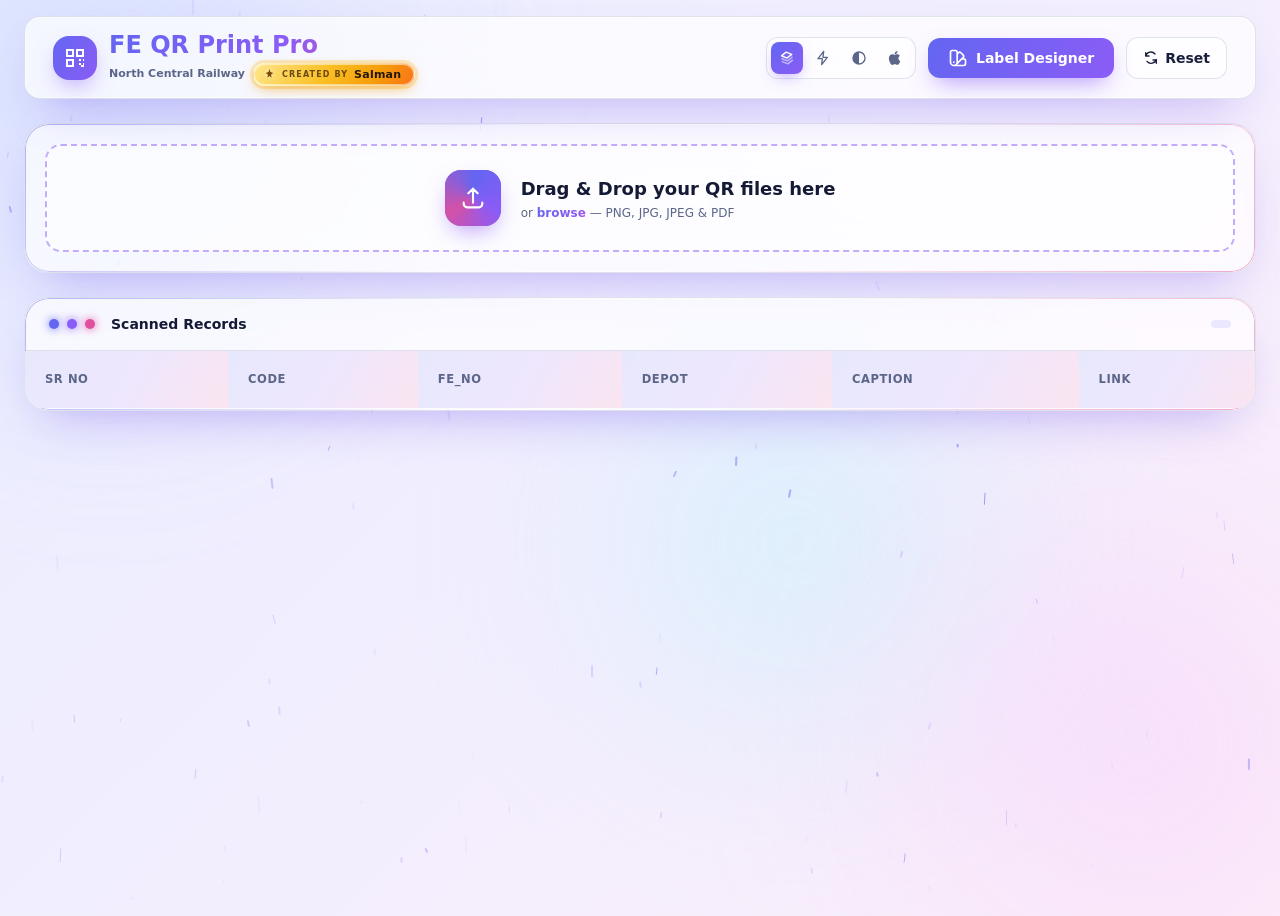
<file: index1.html>
<!DOCTYPE html>
<html lang="en">
<head>
    <meta charset="UTF-8">
    <meta name="viewport" content="width=device-width, initial-scale=1.0">
    <title>FE QR Print Pro</title>
    <script src="vendor/tailwind.min.js"></script>
    <script src="vendor/jsQR.min.js"></script>
    <script src="vendor/xlsx.full.min.js"></script>
    <script src="vendor/qrcode.min.js"></script>
    <script src="vendor/jszip.min.js"></script>
    <script src="vendor/html2canvas.min.js"></script>
    <script src="vendor/jspdf.umd.min.js"></script>
    <script src="vendor/pdf.min.js"></script>
    <script>
        pdfjsLib.GlobalWorkerOptions.workerSrc = 'vendor/pdf.worker.min.js';
        // Premium theme switch — drives the (hidden) native #theme-selector so all
        // existing theme logic keeps working untouched.
        function setTheme(v) {
            const s = document.getElementById('theme-selector');
            if (!s) return;
            s.value = v;
            s.dispatchEvent(new Event('change'));
            document.querySelectorAll('.theme-switch button').forEach(b => b.classList.toggle('active', b.dataset.t === v));
            try { localStorage.setItem('fe-theme', v); } catch (e) {}
        }
        window.addEventListener('DOMContentLoaded', () => {
            let saved = 'light';
            try { saved = localStorage.getItem('fe-theme') || 'light'; } catch (e) {}
            setTheme(saved);
        });
    </script>

    <style>
        /* ============================================================
           DESIGN TOKENS — refined premium multi-color system
           ============================================================ */
        /* ---- GLASS (default): frosted premium, vibrant indigo→violet→fuchsia ---- */
        :root, body[data-theme="light"] {
            --bg-1:#e9edff; --bg-2:#f3eefe; --bg-3:#fdeef8;
            --surface:rgba(255,255,255,.72);
            --surface-2:rgba(255,255,255,.55);
            --surface-3:rgba(255,255,255,.85);
            --border:rgba(148,163,184,.28);
            --border-strong:rgba(139,92,246,.5);
            --text:#181f3a; --muted:#5b6689; --heading:#141a35;
            --a1:#6366f1; --a2:#8b5cf6; --a3:#e0509e;
            --a1-soft:rgba(99,102,241,.12); --a2-soft:rgba(139,92,246,.14);
            --blob1:#c7d2fe; --blob2:#f5d0fe; --blob3:#a5f3fc;
            --shadow:0 22px 50px -22px rgba(99,70,229,.42);
            --ring:0 0 0 1px rgba(255,255,255,.6) inset;
            --track:rgba(148,163,184,.32);
            --glass-blur:20px; --glass-sat:170%;
            --designer-bg:linear-gradient(135deg,#e9edff,#f3eefe 50%,#fdeef8);
        }
        /* ---- CYBER: dark, high-contrast cyan + violet neon ---- */
        body[data-theme="dark"] {
            --bg-1:#060913; --bg-2:#080d1f; --bg-3:#0a0712;
            --surface:rgba(18,26,48,.66);
            --surface-2:rgba(24,34,60,.6);
            --surface-3:rgba(30,42,74,.8);
            --border:rgba(56,189,248,.2);
            --border-strong:rgba(56,189,248,.65);
            --text:#dbeafe; --muted:#8aa0c6; --heading:#f0f9ff;
            --a1:#22d3ee; --a2:#818cf8; --a3:#e879f9;
            --a1-soft:rgba(34,211,238,.14); --a2-soft:rgba(129,140,248,.18);
            --blob1:#0e7490; --blob2:#4338ca; --blob3:#a21caf;
            --shadow:0 24px 55px -20px rgba(0,0,0,.85);
            --ring:0 0 0 1px rgba(56,189,248,.14) inset;
            --track:rgba(56,189,248,.22);
            --glass-blur:16px; --glass-sat:150%;
            --designer-bg:linear-gradient(135deg,#060913,#080d1f 50%,#0a0712);
        }
        /* ---- MINIMAL: clean, spacious, muted slate + single indigo accent ---- */
        body[data-theme="gradient"] {
            --bg-1:#fbfbfd; --bg-2:#f6f7fb; --bg-3:#f2f3f8;
            --surface:#ffffff;
            --surface-2:#f7f8fb;
            --surface-3:#eef1f6;
            --border:#e6e9f0;
            --border-strong:#cfd6e4;
            --text:#1f2430; --muted:#7a8296; --heading:#161a24;
            --a1:#4f46e5; --a2:#6366f1; --a3:#7c73ff;
            --a1-soft:rgba(79,70,229,.08); --a2-soft:rgba(99,102,241,.1);
            --blob1:#e8eaf5; --blob2:#eef0f8; --blob3:#f0eefb;
            --shadow:0 10px 30px -16px rgba(30,41,59,.22);
            --ring:none;
            --track:#e6e9f0;
            --glass-blur:0px; --glass-sat:100%;
            --designer-bg:linear-gradient(135deg,#fbfbfd,#f6f7fb 50%,#f2f3f8);
        }
        /* ---- APPLE: authentic apple.com — off-white, SF type, system blue, hairlines,
           soft shadows, no gradients/glow. Built from real Apple tokens. ---- */
        body[data-theme="apple"] {
            --bg-1:#fbfbfd; --bg-2:#fbfbfd; --bg-3:#f5f5f7;
            --surface:#ffffff;
            --surface-2:#f5f5f7;
            --surface-3:#f5f5f7;
            --border:#d2d2d7;
            --border-strong:#0071e3;
            --text:#1d1d1f; --muted:#6e6e73; --heading:#1d1d1f;
            --a1:#0071e3; --a2:#0071e3; --a3:#0077ed;
            --a1-soft:rgba(0,113,227,.08); --a2-soft:rgba(0,113,227,.1);
            --blob1:#e8f0fe; --blob2:#f5f5f7; --blob3:#eef4ff;
            --shadow:0 4px 16px rgba(0,0,0,.08);
            --ring:none;
            --track:rgba(120,120,128,.20);
            --glass-blur:0px; --glass-sat:100%;
            --designer-bg:#fbfbfd;
            --apple-font:-apple-system,BlinkMacSystemFont,"SF Pro Text","SF Pro Display","Helvetica Neue",Helvetica,Arial,sans-serif;
        }

        /* ============================================================
           BASE + ANIMATED AURORA BACKGROUND
           ============================================================ */
        * { box-sizing:border-box; }
        html { scroll-behavior:smooth; }
        body {
            margin:0;
            background:linear-gradient(135deg,var(--bg-1),var(--bg-2) 55%,var(--bg-3));
            color:var(--text);
            min-height:100vh;
            position:relative;
            overflow-x:hidden;
            transition:background .6s ease,color .5s ease;
        }
        body::before, body::after {
            content:""; position:fixed; z-index:0; border-radius:50%;
            filter:blur(90px); opacity:.6; pointer-events:none; transition:background .6s ease;
        }
        body::before { width:46vw; height:46vw; top:-10vw; left:-8vw;
            background:radial-gradient(circle at 30% 30%,var(--blob1),transparent 70%);
            animation:drift1 16s ease-in-out infinite; }
        body::after { width:42vw; height:42vw; bottom:-12vw; right:-6vw;
            background:radial-gradient(circle at 60% 40%,var(--blob2),transparent 70%);
            animation:drift2 20s ease-in-out infinite; }
        .aurora-3 { position:fixed; z-index:0; border-radius:50%;
            width:40vw; height:40vw; top:32%; left:42%;
            background:radial-gradient(circle at 50% 50%,var(--blob3),transparent 70%);
            filter:blur(100px); opacity:.45; pointer-events:none;
            animation:drift3 24s ease-in-out infinite; }
        nav, main { position:relative; z-index:1; }

        /* mouse-reactive particle field (behind content, above aurora) */
        #particle-canvas { position:fixed; inset:0; z-index:0; pointer-events:none; opacity:.9; }

        /* ---- animated custom dropdowns ---- */
        .dd { position:relative; }
        .dd-btn { display:flex; align-items:center; justify-content:space-between; gap:8px; cursor:pointer; width:100%; }
        .dd-btn .dd-chev { transition:transform .3s cubic-bezier(.2,.8,.2,1); flex:0 0 auto; }
        .dd.open .dd-btn { border-color:var(--a2); box-shadow:0 0 0 4px color-mix(in srgb,var(--a2) 20%,transparent); }
        .dd.open .dd-chev { transform:rotate(180deg); }
        .dd-menu {
            position:absolute; z-index:200; top:calc(100% + 7px); left:0; min-width:100%;
            background:var(--surface); border:1px solid var(--border); border-radius:14px;
            box-shadow:var(--shadow); padding:6px;
            opacity:0; transform:translateY(-10px) scale(.94); transform-origin:top center;
            pointer-events:none; transition:opacity .2s ease, transform .3s cubic-bezier(.2,.8,.2,1);
            backdrop-filter:blur(14px) saturate(160%); -webkit-backdrop-filter:blur(14px) saturate(160%);
        }
        .dd.open .dd-menu { opacity:1; transform:none; pointer-events:auto; }
        .dd-opt {
            padding:8px 12px; border-radius:9px; font-weight:700; font-size:.75rem; cursor:pointer;
            color:var(--text); white-space:nowrap; opacity:0; transform:translateX(-8px);
            transition:background .16s ease, color .16s ease, transform .16s ease;
        }
        .dd.open .dd-opt { animation:ddItem .32s cubic-bezier(.2,.8,.2,1) forwards; }
        .dd-opt:hover { background:var(--a2-soft); color:var(--a2); transform:translateX(3px); }
        .dd-opt.sel { background:linear-gradient(120deg,var(--a1),var(--a2)); color:#fff; }
        @keyframes ddItem { to { opacity:1; transform:none; } }

        /* ---- orientation segmented toggle ---- */
        .orient-switch { display:flex; gap:4px; padding:4px; border-radius:11px; }
        .orient-btn {
            flex:1; padding:6px 4px; border-radius:8px; font-size:.68rem; font-weight:800;
            text-transform:uppercase; letter-spacing:.05em; cursor:pointer; border:none;
            background:transparent; color:var(--muted);
            display:flex; align-items:center; justify-content:center; gap:5px;
            transition:all .28s cubic-bezier(.2,.8,.2,1);
        }
        .orient-btn svg { transition:transform .3s ease; }
        .orient-btn.active-orient {
            background:linear-gradient(120deg,var(--a1),var(--a2)); color:#fff;
            box-shadow:0 6px 16px -6px color-mix(in srgb,var(--a2) 70%,transparent);
            transform:translateY(-1px);
        }

        /* ---- error-correction segmented toggle (L/M/Q/H) ---- */
        .ec-switch { display:flex; gap:3px; padding:3px; border-radius:9px; }
        .ec-btn {
            flex:1; padding:4px 0; border-radius:6px; font-size:.72rem; font-weight:800;
            cursor:pointer; border:none; background:transparent; color:var(--muted);
            transition:all .24s cubic-bezier(.2,.8,.2,1);
        }
        .ec-btn:hover { color:var(--text); }
        .ec-btn.active-ec {
            background:linear-gradient(120deg,var(--a1),var(--a2)); color:#fff;
            box-shadow:0 5px 14px -6px color-mix(in srgb,var(--a2) 70%,transparent);
        }

        /* ---- font picker + B/I/U style toggles (MS-Word-like) ---- */
        .font-row { display:flex; gap:5px; align-items:stretch; }
        .font-row .dd { flex:1 1 auto; min-width:0; }
        .font-row .dd-btn { padding:4px 8px !important; }
        .font-row .dd-btn .dd-label { overflow:hidden; text-overflow:ellipsis; white-space:nowrap; font-size:.72rem; }
        .fx-group { display:flex; gap:3px; flex:0 0 auto; }
        .fx-btn {
            width:22px; display:flex; align-items:center; justify-content:center;
            border-radius:7px; border:1px solid var(--border); background:var(--surface-2);
            color:var(--text); font-size:.72rem; cursor:pointer; line-height:1;
            transition:all .18s ease;
        }
        .fx-btn .fx-b { font-weight:900; }
        .fx-btn .fx-i { font-style:italic; font-weight:800; font-family:Georgia,serif; }
        .fx-btn .fx-u { text-decoration:underline; font-weight:800; }
        .fx-btn:hover { border-color:var(--a2); color:var(--a2); }
        .fx-btn.on {
            background:linear-gradient(120deg,var(--a1),var(--a2)); color:#fff; border-color:transparent;
            box-shadow:0 5px 14px -6px color-mix(in srgb,var(--a2) 70%,transparent);
        }
        /* font menu is positioned:fixed by JS so it can't be clipped by the tools' overflow
           and never forces the panel to scroll; each option previews in its own font. */
        /* font menu is position:fixed, so min-width:100% would resolve to the VIEWPORT
           width (full-screen band bug). Force a fixed compact width instead. */
        .dd-menu.font-menu { position:fixed; min-width:0; width:210px; max-height:230px; overflow-y:auto; padding:4px; }
        .dd-menu.font-menu .dd-opt { font-size:.75rem; padding:5px 10px; border-radius:7px; }

        @keyframes drift1 { 0%,100%{transform:translate(0,0) scale(1);} 50%{transform:translate(9vw,7vh) scale(1.18);} }
        @keyframes drift2 { 0%,100%{transform:translate(0,0) scale(1);} 50%{transform:translate(-8vw,-6vh) scale(1.22);} }
        @keyframes drift3 { 0%,100%{transform:translate(-50%,-50%) scale(1);} 50%{transform:translate(-38%,-62%) scale(1.28);} }

        ::-webkit-scrollbar { width:10px; height:10px; }
        ::-webkit-scrollbar-track { background:transparent; }
        ::-webkit-scrollbar-thumb { background:linear-gradient(var(--a1),var(--a2)); border-radius:10px; border:2px solid transparent; background-clip:padding-box; }
        ::-webkit-scrollbar-thumb:hover { background:linear-gradient(var(--a2),var(--a3)); background-clip:padding-box; }
        ::selection { background:var(--a2); color:#fff; }

        /* ============================================================
           SURFACES + REUSABLE PREMIUM BITS
           ============================================================ */
        .surface {
            background:var(--surface);
            border:1px solid var(--border);
            box-shadow:var(--shadow), var(--ring);
            backdrop-filter:blur(var(--glass-blur)) saturate(var(--glass-sat));
            -webkit-backdrop-filter:blur(var(--glass-blur)) saturate(var(--glass-sat));
            transition:transform .4s cubic-bezier(.2,.8,.2,1),box-shadow .4s ease,border-color .4s ease,background .5s ease;
        }
        /* gradient hairline edge on key panels (glass + cyber only) */
        .edge-glow { position:relative; }
        .edge-glow::before {
            content:""; position:absolute; inset:0; border-radius:inherit; padding:1px; pointer-events:none;
            background:linear-gradient(135deg,color-mix(in srgb,var(--a1) 55%,transparent),transparent 40%,transparent 60%,color-mix(in srgb,var(--a3) 55%,transparent));
            -webkit-mask:linear-gradient(#000 0 0) content-box,linear-gradient(#000 0 0);
            -webkit-mask-composite:xor; mask-composite:exclude; opacity:.9;
        }
        body[data-theme="gradient"] .edge-glow::before { opacity:.35; }
        .lift:hover { transform:translateY(-4px); border-color:var(--border-strong); box-shadow:0 26px 55px -22px color-mix(in srgb,var(--a2) 55%,transparent); }

        .grad-text {
            background:linear-gradient(120deg,var(--a1),var(--a2),var(--a3),var(--a1));
            background-size:250% auto;
            -webkit-background-clip:text; background-clip:text;
            -webkit-text-fill-color:transparent; color:transparent;
            animation:gradShift 5s linear infinite;
        }
        @keyframes gradShift { to { background-position:250% center; } }

        /* entrance */
        .enter { opacity:0; animation:fadeUp .7s cubic-bezier(.2,.8,.2,1) forwards; }
        @keyframes fadeUp { from{opacity:0; transform:translateY(26px) scale(.98);} to{opacity:1; transform:none;} }
        .floaty { animation:floaty 4s ease-in-out infinite; }
        @keyframes floaty { 0%,100%{transform:translateY(0);} 50%{transform:translateY(-9px);} }

        /* gradient CTA with continuous glow-pulse + shine on hover */
        .btn-grad {
            position:relative; overflow:hidden; isolation:isolate;
            background:linear-gradient(120deg,var(--a1),var(--a2));
            color:#fff; border:none; cursor:pointer;
            box-shadow:0 10px 24px -8px color-mix(in srgb,var(--a2) 70%,transparent);
            animation:glowPulse 3.2s ease-in-out infinite;
            transition:transform .28s cubic-bezier(.2,.8,.2,1),filter .28s ease;
        }
        @keyframes glowPulse {
            0%,100%{ box-shadow:0 10px 24px -8px color-mix(in srgb,var(--a2) 60%,transparent); }
            50%{ box-shadow:0 14px 34px -6px color-mix(in srgb,var(--a2) 85%,transparent); }
        }
        .btn-grad:hover { transform:translateY(-2px) scale(1.03); filter:brightness(1.08); }
        .btn-grad:active { transform:translateY(0) scale(.98); }
        .btn-grad::after {
            content:""; position:absolute; inset:0; z-index:-1;
            background:linear-gradient(120deg,transparent 20%,rgba(255,255,255,.5) 50%,transparent 80%);
            transform:translateX(-130%);
        }
        .btn-grad:hover::after { animation:shine .85s ease; }
        @keyframes shine { to { transform:translateX(130%); } }

        .btn-ghost {
            background:var(--surface-2); border:1px solid var(--border); color:var(--text);
            cursor:pointer; transition:all .28s ease;
        }
        .btn-ghost:hover { border-color:var(--border-strong); transform:translateY(-2px); background:var(--surface-3); }

        .pill { background:var(--surface-2); border:1px solid var(--border); color:var(--muted); }
        .lbl { color:var(--muted); text-transform:uppercase; letter-spacing:.1em; font-weight:800; font-size:.66rem; }

        /* ---- premium "Created by Salman" signature badge (highlighted on every page) ----
           Uses a FIXED gold→amber gradient (NOT theme accents) so it always contrasts and
           pops against the purple/cyan/white themes instead of blending in. */
        .salman-badge {
            position:relative; display:inline-flex; align-items:center; gap:6px;
            padding:4px 13px 4px 9px; border-radius:999px; isolation:isolate;
            font-size:11px; font-weight:800; letter-spacing:.04em; line-height:1;
            color:#3a2606; white-space:nowrap; overflow:hidden;
            background:linear-gradient(120deg,#fde68a 0%,#fbbf24 45%,#f59e0b 75%,#f97316 100%);
            border:1px solid rgba(255,255,255,.6);
            box-shadow:0 4px 14px -3px rgba(245,158,11,.75),
                       0 0 0 3px rgba(251,191,36,.28),
                       0 0 0 1px rgba(255,255,255,.5) inset;
            animation:sigGlow 2.6s ease-in-out infinite;
        }
        @keyframes sigGlow {
            0%,100%{ box-shadow:0 4px 14px -3px rgba(245,158,11,.75),0 0 0 3px rgba(251,191,36,.24),0 0 0 1px rgba(255,255,255,.5) inset; }
            50%{ box-shadow:0 6px 20px -2px rgba(245,158,11,.95),0 0 0 6px rgba(251,191,36,.14),0 0 0 1px rgba(255,255,255,.7) inset; transform:translateY(-1px); }
        }
        .salman-badge .sig { font-weight:900; letter-spacing:.02em; color:#241705; }
        .salman-badge .by { opacity:.9; font-weight:800; text-transform:uppercase; font-size:8px; letter-spacing:.14em; color:#5a3d0a; }
        .salman-badge .spark {
            width:13px; height:13px; flex:0 0 auto; color:#7c4a03;
            filter:drop-shadow(0 0 2px rgba(255,255,255,.9));
            animation:sigTwinkle 2.2s ease-in-out infinite;
        }
        @keyframes sigTwinkle { 0%,100%{ transform:scale(1) rotate(0); opacity:.85; } 50%{ transform:scale(1.25) rotate(18deg); opacity:1; } }
        /* moving sheen sweep */
        .salman-badge::after {
            content:""; position:absolute; inset:0; z-index:-1;
            background:linear-gradient(115deg,transparent 30%,rgba(255,255,255,.7) 50%,transparent 70%);
            transform:translateX(-130%); animation:sigSheen 3.4s ease-in-out infinite;
        }
        @keyframes sigSheen { 0%,55%{ transform:translateX(-130%); } 80%,100%{ transform:translateX(130%); } }

        /* style switcher segmented control */
        .theme-switch { position:relative; }
        .theme-switch button { color:var(--muted); position:relative; }
        .theme-switch button:hover { color:var(--text); transform:translateY(-1px); }
        .theme-switch button.active {
            background:linear-gradient(135deg,var(--a1),var(--a2)); color:#fff;
            box-shadow:0 6px 16px -6px color-mix(in srgb,var(--a2) 75%,transparent);
        }
        .theme-switch button svg { transition:transform .3s cubic-bezier(.2,.8,.2,1); }
        .theme-switch button.active svg { transform:rotate(-8deg) scale(1.1); }

        /* sliders */
        input[type=range] {
            -webkit-appearance:none; appearance:none; width:100%; height:6px; border-radius:99px;
            background:var(--track); outline:none; cursor:pointer;
        }
        input[type=range]::-webkit-slider-thumb {
            -webkit-appearance:none; appearance:none; width:18px; height:18px; border-radius:50%;
            background:linear-gradient(135deg,var(--a1),var(--a2));
            border:3px solid #fff; box-shadow:0 2px 8px rgba(0,0,0,.35);
            transition:transform .2s ease,box-shadow .2s ease;
        }
        input[type=range]::-webkit-slider-thumb:hover { transform:scale(1.3); box-shadow:0 0 0 7px color-mix(in srgb,var(--a2) 22%,transparent); }
        input[type=range]::-moz-range-thumb {
            width:18px; height:18px; border-radius:50%; border:3px solid #fff;
            background:linear-gradient(135deg,var(--a1),var(--a2)); box-shadow:0 2px 8px rgba(0,0,0,.35); cursor:pointer;
        }

        /* fields */
        .field { background:var(--surface-2); border:1px solid var(--border); color:var(--text);
            transition:border-color .28s ease,box-shadow .28s ease,background .3s ease; }
        .field:focus { outline:none; border-color:var(--a2); box-shadow:0 0 0 4px color-mix(in srgb,var(--a2) 20%,transparent); }
        select.field option { color:#0f172a; }

        .drag-over { border-color:var(--a1) !important; transform:scale(1.02);
            box-shadow:0 0 0 6px color-mix(in srgb,var(--a1) 18%,transparent) !important; }

        /* animated conic ring around upload icon */
        .ring-anim { position:relative; }
        .ring-anim::before {
            content:""; position:absolute; inset:-5px; border-radius:inherit; z-index:-1;
            background:conic-gradient(from 0deg,var(--a1),var(--a2),var(--a3),var(--a1));
            animation:spin 4s linear infinite; filter:blur(2px); opacity:.9;
        }
        @keyframes spin { to { transform:rotate(360deg); } }

        th { text-transform:uppercase; font-size:.72rem; letter-spacing:.08em; font-weight:800; }
        /* refined table header — subtle tinted bar with a gradient underline, not a heavy solid block */
        .table-head { background:var(--surface-3); }
        .table-head th { color:var(--muted); position:relative; border-bottom:2px solid transparent;
            background-image:linear-gradient(var(--surface-3),var(--surface-3)),linear-gradient(120deg,var(--a1),var(--a2),var(--a3));
            background-origin:border-box; background-clip:padding-box,border-box; }
        #data-body tr { animation:rowIn .5s cubic-bezier(.2,.8,.2,1) both; }
        @keyframes rowIn { from{opacity:0; transform:translateX(-14px);} to{opacity:1; transform:none;} }

        /* ============================================================
           LEGACY THEME OVERRIDES for JS-generated markup
           (table rows use .bg-white + slate text; designer cards too)
           ============================================================ */
        body[data-theme="dark"] .bg-white { background-color:var(--surface-2) !important; border-color:var(--border) !important; color:var(--text) !important; }
        body[data-theme="dark"] .text-slate-900, body[data-theme="dark"] .text-slate-800, body[data-theme="dark"] .text-slate-700, body[data-theme="dark"] .text-slate-600 { color:#dbeafe !important; }
        body[data-theme="dark"] .text-slate-500, body[data-theme="dark"] .text-slate-400 { color:#8aa0c6 !important; }
        body[data-theme="dark"] .text-blue-600 { color:#22d3ee !important; }
        body[data-theme="dark"] .bg-slate-50, body[data-theme="dark"] .bg-slate-100 { background-color:var(--surface-3) !important; color:#dbeafe !important; }
        body[data-theme="dark"] .border-slate-100, body[data-theme="dark"] .border-slate-200 { border-color:var(--border) !important; }
        body[data-theme="dark"] tr.bg-white:hover > td { background-color:var(--surface-3) !important; }

        /* Minimal (gradient key) — light & clean; keep slate text, indigo accent */
        body[data-theme="gradient"] .bg-white { background:var(--surface) !important; border-color:var(--border) !important; }
        body[data-theme="gradient"] .text-blue-600 { color:var(--a1) !important; }
        body[data-theme="gradient"] .border-slate-100, body[data-theme="gradient"] .border-slate-200 { border-color:var(--border) !important; }
        body[data-theme="gradient"] tr.bg-white:hover > td { background-color:var(--surface-2) !important; }
        /* designer card buttons keep readable */
        body[data-theme="dark"] .bg-slate-100.text-slate-700 { color:#dbeafe !important; }

        /* ============================================================
           LABEL CONTAINER — always white for pure export (do NOT theme)
           ============================================================ */
        .label-container {
            width:280px; aspect-ratio:75 / 100;
            background:white !important; display:flex; flex-direction:column;
            align-items:center; justify-content:center; padding:20px;
            box-shadow:0 10px 25px rgba(0,0,0,.15); overflow:hidden;
            border-style:solid; border-color:#000000 !important; color:black !important;
            transition:all .3s ease;
        }
        .label-container * { color:black !important; }
        .qr-wrapper img, .qr-wrapper canvas { width:100% !important; height:auto !important; }

        /* ============================================================
           DESIGNER — SEPARATE FULL-SCREEN "PAGE"
           header fixed; tools + preview each scroll independently
           ============================================================ */
        #designer-overlay { display:none; position:fixed; inset:0; z-index:100; background:var(--designer-bg); }
        #designer-overlay .d-shell { height:100vh; height:100dvh; display:flex; flex-direction:column; }
        /* header must sit ABOVE the body so its dropdown menus overlay the cards
           (otherwise the menu drops behind the preview cards and options can't be clicked) */
        .d-header { flex:0 0 auto; position:relative; z-index:30; }
        .d-body { flex:1 1 auto; display:flex; min-height:0; gap:0; position:relative; z-index:10; }
        .d-tools { flex:0 0 320px; width:320px; overflow-y:auto; min-height:0; padding:12px; }
        .d-preview { flex:1 1 auto; overflow-y:auto; min-height:0; padding:20px; }
        .d-card-enter { opacity:0; animation:fadeUp .55s cubic-bezier(.2,.8,.2,1) forwards; }

        /* compact tool block */
        .tool { background:var(--surface-2); border:1px solid var(--border); border-radius:14px; padding:8px 11px; }
        .tool + .tool { margin-top:7px; }
        .tool-grid { display:grid; grid-template-columns:1fr 1fr; gap:10px; }

        /* small screens: tools become a top strip that itself scrolls; preview below */
        @media (max-width:900px) {
            .d-body { flex-direction:column; }
            .d-tools { flex:0 0 auto; width:100%; max-height:42vh; }
            .d-preview { flex:1 1 auto; }
        }

        /* ============================================================
           APPLE THEME — scratch-built from apple.com / HIG.
           Only applies under body[data-theme="apple"]; other themes untouched.
           Core logic/markup unchanged — pure re-skin.
           ============================================================ */
        body[data-theme="apple"] {
            font-family:var(--apple-font);
            letter-spacing:-.022em;
            background:#fbfbfd;
        }
        /* kill the animated aurora blobs + particles — Apple pages are calm & static */
        body[data-theme="apple"]::before,
        body[data-theme="apple"]::after,
        body[data-theme="apple"] .aurora-3 { display:none !important; }
        body[data-theme="apple"] #particle-canvas { display:none !important; }

        /* typography: SF everywhere, tight tracking on headings, no gradient text */
        body[data-theme="apple"] h1,
        body[data-theme="apple"] h2,
        body[data-theme="apple"] h3 { letter-spacing:-.015em; font-weight:600; }
        body[data-theme="apple"] .grad-text {
            background:none !important; -webkit-text-fill-color:currentColor; color:var(--heading) !important;
            animation:none !important; font-weight:600; letter-spacing:-.015em;
        }
        body[data-theme="apple"] .lbl {
            text-transform:uppercase; letter-spacing:.06em; font-weight:600;
            color:var(--muted); font-size:.64rem;
        }

        /* nav: apple.com frosted material bar, hairline, calm */
        body[data-theme="apple"] nav.surface {
            background:rgba(251,251,253,.72) !important;
            backdrop-filter:saturate(180%) blur(20px); -webkit-backdrop-filter:saturate(180%) blur(20px);
            border:1px solid rgba(0,0,0,.10) !important;
            box-shadow:none !important;
            border-radius:18px;
        }

        /* surfaces: white cards, hairline border, soft low shadow, no glow ring/edge */
        body[data-theme="apple"] .surface {
            background:#ffffff; border:1px solid var(--border);
            box-shadow:0 4px 16px rgba(0,0,0,.06); backdrop-filter:none; -webkit-backdrop-filter:none;
            border-radius:18px;
        }
        body[data-theme="apple"] .edge-glow::before { display:none !important; }
        body[data-theme="apple"] .lift:hover {
            transform:translateY(-3px); border-color:var(--border);
            box-shadow:0 12px 28px rgba(0,0,0,.10);
        }

        /* primary button: solid system-blue pill, regular weight, subtle press — no glow/shine/float */
        body[data-theme="apple"] .btn-grad {
            background:#0071e3 !important; color:#fff; border-radius:980px;
            box-shadow:none !important; animation:none !important;
            font-weight:400; letter-spacing:-.022em;
            transition:background-color .18s var(--ease,ease),transform .12s ease;
        }
        body[data-theme="apple"] .btn-grad:hover { background:#0077ed !important; transform:none; filter:none; }
        body[data-theme="apple"] .btn-grad:active { background:#006edb !important; transform:scale(.98); }
        body[data-theme="apple"] .btn-grad::after { display:none !important; }
        body[data-theme="apple"] .btn-grad.floaty,
        body[data-theme="apple"] .floaty { animation:none !important; }
        /* ghost/secondary: tonal blue */
        body[data-theme="apple"] .btn-ghost {
            background:rgba(0,113,227,.08); border:none; color:#0071e3; border-radius:980px; font-weight:400;
        }
        body[data-theme="apple"] .btn-ghost:hover { background:rgba(0,113,227,.15); transform:none; }

        /* "by Salman" — Apple would NOT use a gold sticker. Clean tonal blue capsule. */
        body[data-theme="apple"] .salman-badge {
            background:rgba(0,113,227,.1) !important; color:#0071e3 !important;
            border:none !important; box-shadow:none !important; animation:none !important;
            font-weight:600; letter-spacing:-.01em; padding:4px 12px 4px 9px;
        }
        body[data-theme="apple"] .salman-badge::after { display:none !important; }
        body[data-theme="apple"] .salman-badge .spark { color:#0071e3; filter:none; animation:none; }
        body[data-theme="apple"] .salman-badge .by { color:#0071e3; opacity:.7; }
        body[data-theme="apple"] .salman-badge .sig { color:#0071e3; }

        /* style-switcher active pill: solid blue, no gradient */
        body[data-theme="apple"] .theme-switch { background:rgba(120,120,128,.12); border:none; }
        body[data-theme="apple"] .theme-switch button.active {
            background:#fff; color:#0071e3;
            box-shadow:0 3px 8px rgba(0,0,0,.12),0 3px 1px rgba(0,0,0,.04);
        }
        body[data-theme="apple"] .theme-switch button.active svg { transform:none; }

        /* drop zone: calm hairline, subtle system-gray fill */
        body[data-theme="apple"] #drop-zone {
            border:2px dashed var(--border) !important; background:#f5f5f7 !important; border-radius:16px;
        }
        body[data-theme="apple"] #drop-zone .ring-anim::before { display:none !important; }
        body[data-theme="apple"] #drop-zone .btn-grad { border-radius:16px; }
        body[data-theme="apple"] .drag-over {
            border-color:#0071e3 !important; transform:none;
            box-shadow:0 0 0 4px rgba(0,113,227,.15) !important;
        }

        /* table: horizontal hairlines only, muted header, no colored bar/underline */
        body[data-theme="apple"] .table-head { background:transparent; }
        body[data-theme="apple"] .table-head th {
            background-image:none; border-bottom:1px solid var(--border);
            color:var(--muted); text-transform:uppercase; letter-spacing:.04em; font-weight:600; font-size:.7rem;
        }
        body[data-theme="apple"] .text-blue-600 { color:#0071e3 !important; }
        body[data-theme="apple"] #record-count { background:rgba(0,113,227,.1) !important; color:#0071e3 !important; }
        body[data-theme="apple"] #data-body tr { animation:none; }
        body[data-theme="apple"] .table-head span[style*="box-shadow"] { box-shadow:none !important; }

        /* iOS sliders: thin gray track, white circular thumb w/ soft shadow, blue is via thumb only */
        body[data-theme="apple"] input[type=range] { height:4px; background:rgba(120,120,128,.2); }
        body[data-theme="apple"] input[type=range]::-webkit-slider-thumb {
            width:22px; height:22px; background:#fff; border:none;
            box-shadow:0 3px 8px rgba(0,0,0,.15),0 0 0 .5px rgba(0,0,0,.06);
        }
        body[data-theme="apple"] input[type=range]::-webkit-slider-thumb:hover {
            transform:none; box-shadow:0 4px 12px rgba(0,0,0,.2),0 0 0 .5px rgba(0,0,0,.06);
        }
        body[data-theme="apple"] input[type=range]::-moz-range-thumb {
            width:22px; height:22px; background:#fff; border:none; box-shadow:0 3px 8px rgba(0,0,0,.15);
        }

        /* segmented controls (orientation / EC): iOS look — white selected pill, no gradient */
        body[data-theme="apple"] .orient-switch,
        body[data-theme="apple"] .ec-switch { background:rgba(120,120,128,.12) !important; border:none !important; }
        body[data-theme="apple"] .orient-btn.active-orient,
        body[data-theme="apple"] .ec-btn.active-ec {
            background:#fff !important; color:#1d1d1f !important;
            box-shadow:0 3px 8px rgba(0,0,0,.12),0 3px 1px rgba(0,0,0,.04) !important;
            transform:none;
        }
        body[data-theme="apple"] .orient-btn, body[data-theme="apple"] .ec-btn { text-transform:none; letter-spacing:-.01em; }

        /* fields, dropdowns, fx buttons: 12px radius, hairline, blue focus ring */
        body[data-theme="apple"] .field { background:#fff; border:1px solid var(--border); border-radius:12px; }
        body[data-theme="apple"] .field:focus,
        body[data-theme="apple"] .dd.open .dd-btn {
            border-color:#0071e3; box-shadow:0 0 0 4px rgba(0,113,227,.25);
        }
        body[data-theme="apple"] .dd-menu { border-radius:12px; box-shadow:0 8px 30px rgba(0,0,0,.12); background:#fff; backdrop-filter:none; -webkit-backdrop-filter:none; }
        body[data-theme="apple"] .dd-opt.sel { background:#0071e3; color:#fff; }
        body[data-theme="apple"] .dd-opt:hover { background:rgba(0,113,227,.08); color:#0071e3; transform:none; }
        body[data-theme="apple"] .fx-btn.on { background:#0071e3; box-shadow:none; }
        body[data-theme="apple"] .tool { border-radius:12px; }

        /* checkbox / scrollbar / selection accents */
        body[data-theme="apple"] input[type=checkbox] { accent-color:#0071e3 !important; }
        body[data-theme="apple"] ::-webkit-scrollbar-thumb { background:rgba(120,120,128,.4); }
        body[data-theme="apple"] ::-webkit-scrollbar-thumb:hover { background:rgba(120,120,128,.6); }
        body[data-theme="apple"] ::selection { background:rgba(0,113,227,.22); color:#1d1d1f; }

        /* designer preview cards: clean white, hairline, soft shadow (labels stay pure B/W) */
        body[data-theme="apple"] .d-card-enter,
        body[data-theme="apple"] #designer-preview-grid > div {
            box-shadow:0 4px 16px rgba(0,0,0,.06) !important;
        }

        /* ============================================================
           FOLDER-MODE TOGGLE — premium iOS-style pill switch
           ============================================================ */
        .folder-toggle {
            display:flex; align-items:center; gap:8px; cursor:pointer;
            -webkit-user-select:none; user-select:none;
        }
        .folder-toggle .ft-label {
            font-size:.7rem; font-weight:800; letter-spacing:.03em;
            color:var(--muted); transition:color .3s ease; white-space:nowrap;
        }
        .folder-toggle:hover .ft-label { color:var(--text); }
        .ft-track {
            position:relative; width:40px; height:22px; border-radius:99px;
            background:var(--track); border:1.5px solid var(--border);
            transition:background .35s cubic-bezier(.2,.8,.2,1), border-color .35s ease, box-shadow .35s ease;
        }
        .ft-track::after {
            content:""; position:absolute; top:2px; left:2px;
            width:16px; height:16px; border-radius:50%;
            background:#fff; box-shadow:0 2px 6px rgba(0,0,0,.22);
            transition:transform .35s cubic-bezier(.34,1.56,.64,1), box-shadow .35s ease;
        }
        .folder-toggle input { display:none; }
        .folder-toggle input:checked + .ft-track {
            background:linear-gradient(120deg,var(--a1),var(--a2));
            border-color:transparent;
            box-shadow:0 0 12px -2px color-mix(in srgb,var(--a2) 60%,transparent);
        }
        .folder-toggle input:checked + .ft-track::after {
            transform:translateX(18px);
            box-shadow:0 2px 8px rgba(0,0,0,.3);
        }
        /* icon inside the thumb — folder vs flat */
        .ft-track .ft-ico {
            position:absolute; top:50%; left:2px; width:16px; height:16px;
            transform:translateY(-50%); display:flex; align-items:center; justify-content:center;
            transition:transform .35s cubic-bezier(.34,1.56,.64,1), opacity .25s ease;
            pointer-events:none; z-index:1;
        }
        .ft-track .ft-ico svg { width:10px; height:10px; color:var(--muted); transition:color .3s ease; }
        .folder-toggle input:checked + .ft-track .ft-ico {
            transform:translateY(-50%) translateX(18px);
        }
        .folder-toggle input:checked + .ft-track .ft-ico svg { color:var(--a1); }
        /* apple theme override */
        body[data-theme="apple"] .ft-track { border:1.5px solid var(--border); background:rgba(120,120,128,.16); }
        body[data-theme="apple"] .folder-toggle input:checked + .ft-track {
            background:#0071e3; box-shadow:none; border-color:transparent;
        }

        /* ============ PRINT SUPPORT (exact size, no shift) ============ */
        #print-area { display:none; }
        @media print {
            body > *:not(#print-area) { display:none !important; }
            #print-area { display:block !important; }
            body { background:#fff !important; margin:0 !important; padding:0 !important; }
            body::before, body::after, .aurora-3 { display:none !important; }
            .print-label { page-break-after:always; break-after:page; display:flex; align-items:center; justify-content:center; width:100%; height:100%; box-sizing:border-box; }
            .print-label:last-child { page-break-after:auto; break-after:auto; }
            .print-label .label-container { box-shadow:none !important; margin:0 !important; }
            #print-area.a4-grid { display:flex !important; flex-wrap:wrap; align-content:flex-start; gap:6mm; padding:8mm; }
            #print-area.a4-grid .print-label { display:inline-flex; width:auto; height:auto; page-break-after:auto; break-after:auto; break-inside:avoid; }
            .label-container * { -webkit-print-color-adjust:exact; print-color-adjust:exact; }
        }
    </style>
</head>
<body data-theme="light" class="min-h-screen font-sans">
    <div class="aurora-3"></div>
    <canvas id="particle-canvas"></canvas>

    <!-- ============================ NAVBAR ============================ -->
    <nav class="surface py-3 px-5 md:px-7 flex flex-col md:flex-row justify-between items-center sticky top-0 z-50 mx-3 md:mx-6 mt-4 rounded-2xl">
        <div class="flex items-center gap-3 mb-3 md:mb-0">
            <div class="h-11 w-11 rounded-2xl btn-grad flex items-center justify-center floaty" style="animation:floaty 4s ease-in-out infinite, glowPulse 3.2s ease-in-out infinite;">
                <svg xmlns="http://www.w3.org/2000/svg" class="h-6 w-6 text-white" viewBox="0 0 24 24" fill="currentColor"><path d="M3 3h8v8H3V3zm2 2v4h4V5H5zm8-2h8v8h-8V3zm2 2v4h4V5h-4zM3 13h8v8H3v-8zm2 2v4h4v-4H5zm11-2h2v2h-2v-2zm4 0h1v2h-1v-2zm-4 4h2v2h-2v-2zm2 2h3v2h-3v-2zm2-2h1v2h-1v-2z"/></svg>
            </div>
            <div class="flex flex-col items-start">
                <h1 class="text-xl md:text-2xl font-extrabold grad-text leading-tight">FE QR Print Pro</h1>
                <div class="flex items-center gap-2 mt-0.5">
                    <span class="text-[11px] font-bold" style="color:var(--muted)">North Central Railway</span>
                    <span class="salman-badge">
                        <svg class="spark" viewBox="0 0 24 24" fill="currentColor"><path d="M12 2l1.9 5.3L19 9.2l-4.3 3.1L16 18l-4-3.2L8 18l1.3-5.7L5 9.2l5.1-1.9L12 2z"/></svg>
                        <span class="by">Created&nbsp;by</span><span class="sig">Salman</span>
                    </span>
                </div>
            </div>
        </div>

        <div class="flex flex-wrap items-center justify-center gap-3">
            <div class="theme-switch flex items-center gap-1 p-1 rounded-xl pill">
                <button data-t="light" onclick="setTheme('light')" title="Glass — frosted premium" class="h-8 w-8 rounded-lg flex items-center justify-center transition-all">
                    <svg class="h-4 w-4" viewBox="0 0 24 24" fill="none" stroke="currentColor" stroke-width="2"><path stroke-linecap="round" stroke-linejoin="round" d="M5 8l7-4 7 4-7 4-7-4z"/><path stroke-linecap="round" stroke-linejoin="round" d="M5 12l7 4 7-4M5 16l7 4 7-4" opacity=".55"/></svg>
                </button>
                <button data-t="dark" onclick="setTheme('dark')" title="Cyber — dark neon" class="h-8 w-8 rounded-lg flex items-center justify-center transition-all">
                    <svg class="h-4 w-4" viewBox="0 0 24 24" fill="none" stroke="currentColor" stroke-width="2"><path stroke-linecap="round" stroke-linejoin="round" d="M13 2L4.5 13H11l-1 9 8.5-11H12l1-9z"/></svg>
                </button>
                <button data-t="gradient" onclick="setTheme('gradient')" title="Minimal — clean &amp; sleek" class="h-8 w-8 rounded-lg flex items-center justify-center transition-all">
                    <svg class="h-4 w-4" viewBox="0 0 24 24" fill="none" stroke="currentColor" stroke-width="2"><circle cx="12" cy="12" r="9"/><path stroke-linecap="round" d="M12 3a9 9 0 000 18z" fill="currentColor" stroke="none"/></svg>
                </button>
                <button data-t="apple" onclick="setTheme('apple')" title="Apple — designed like Apple would" class="h-8 w-8 rounded-lg flex items-center justify-center transition-all">
                    <svg class="h-4 w-4" viewBox="0 0 24 24" fill="currentColor"><path d="M17.05 12.54c-.03-2.65 2.17-3.92 2.27-3.98-1.24-1.81-3.16-2.06-3.84-2.09-1.63-.16-3.18.96-4.01.96-.83 0-2.1-.94-3.46-.91-1.78.03-3.42 1.03-4.34 2.62-1.85 3.21-.47 7.95 1.33 10.55.88 1.27 1.93 2.7 3.31 2.65 1.33-.05 1.83-.86 3.44-.86 1.61 0 2.06.86 3.46.83 1.43-.02 2.34-1.3 3.21-2.58 1.01-1.48 1.43-2.91 1.46-2.99-.03-.01-2.8-1.08-2.83-4.27zM14.6 4.84c.73-.89 1.22-2.12 1.09-3.34-1.05.04-2.32.7-3.08 1.58-.68.78-1.27 2.03-1.11 3.23 1.17.09 2.37-.59 3.1-1.47z"/></svg>
                </button>
            </div>
            <select id="theme-selector" class="hidden">
                <option value="light">Glass</option>
                <option value="dark">Cyber</option>
                <option value="gradient">Minimal</option>
                <option value="apple">Apple</option>
            </select>

            <button onclick="openDesigner()" class="btn-grad px-5 py-2.5 rounded-xl font-bold flex items-center gap-2 text-sm">
                <svg xmlns="http://www.w3.org/2000/svg" class="h-5 w-5" fill="none" viewBox="0 0 24 24" stroke="currentColor"><path stroke-linecap="round" stroke-linejoin="round" stroke-width="2" d="M7 21a4 4 0 01-4-4V5a2 2 0 012-2h4a2 2 0 012 2v12a4 4 0 01-4 4zm0 0h12a2 2 0 002-2v-4a2 2 0 00-2-2h-2.343M11 7.343l1.657-1.657a2 2 0 012.828 0l2.829 2.829a2 2 0 010 2.828l-8.486 8.485M7 17h.01" /></svg>
                Label Designer
            </button>
            <button onclick="location.reload()" class="btn-ghost px-4 py-2.5 rounded-xl font-bold text-sm flex items-center gap-1.5">
                <svg class="h-4 w-4" viewBox="0 0 24 24" fill="none" stroke="currentColor" stroke-width="2"><path stroke-linecap="round" stroke-linejoin="round" d="M4 4v5h5M20 20v-5h-5M4 9a8 8 0 0114-3m2 8a8 8 0 01-14 3"/></svg>
                Reset
            </button>
        </div>
    </nav>

    <!-- ============================ MAIN (data only) ============================ -->
    <main class="max-w-7xl mx-auto p-4 md:p-6">
        <div class="surface lift enter edge-glow rounded-3xl p-4 md:p-5 mb-6 text-center" style="animation-delay:.05s">
            <label for="file-input" id="drop-zone" class="flex items-center justify-center gap-5 rounded-2xl px-6 py-6 cursor-pointer transition-all duration-300 group relative overflow-hidden" style="border:2px dashed var(--border-strong); background:var(--surface-2);">
                <input type="file" id="file-input" multiple accept="image/*,application/pdf" class="hidden">
                <div class="ring-anim h-14 w-14 rounded-2xl btn-grad flex items-center justify-center floaty group-hover:scale-110 transition-transform duration-300 flex-shrink-0">
                    <svg xmlns="http://www.w3.org/2000/svg" class="h-7 w-7 text-white" fill="none" viewBox="0 0 24 24" stroke="currentColor"><path stroke-linecap="round" stroke-linejoin="round" stroke-width="1.8" d="M4 16v1a3 3 0 003 3h10a3 3 0 003-3v-1m-4-8l-4-4m0 0L8 8m4-4v12" /></svg>
                </div>
                <div class="text-left">
                    <h2 class="text-base md:text-lg font-extrabold leading-tight" style="color:var(--heading)">Drag &amp; Drop your QR files here</h2>
                    <p class="mt-0.5 text-xs font-medium" style="color:var(--muted)">or <span class="grad-text font-bold">browse</span> — PNG, JPG, JPEG &amp; PDF</p>
                </div>
            </label>
        </div>

        <div id="actions" class="hidden mb-5 flex justify-end">
            <button id="export-excel" class="btn-grad px-6 py-3 rounded-xl font-bold flex items-center gap-2 text-sm" style="--a1:#10b981; --a2:#059669;">
                <svg xmlns="http://www.w3.org/2000/svg" class="h-5 w-5" fill="none" viewBox="0 0 24 24" stroke="currentColor"><path stroke-linecap="round" stroke-linejoin="round" stroke-width="2" d="M9 17v-2m3 2v-4m3 4v-6m2 10H7a2 2 0 01-2-2V5a2 2 0 012-2h5.586a1 1 0 01.707.293l5.414 5.414a1 1 0 01.293.707V19a2 2 0 01-2 2z" /></svg>
                Export Excel
            </button>
        </div>

        <div class="surface lift enter edge-glow rounded-3xl overflow-hidden" style="animation-delay:.12s">
            <div class="px-6 py-4 flex items-center gap-2 border-b" style="border-color:var(--border)">
                <span class="h-2.5 w-2.5 rounded-full" style="background:var(--a1); box-shadow:0 0 10px var(--a1)"></span>
                <span class="h-2.5 w-2.5 rounded-full" style="background:var(--a2); box-shadow:0 0 10px var(--a2)"></span>
                <span class="h-2.5 w-2.5 rounded-full" style="background:var(--a3); box-shadow:0 0 10px var(--a3)"></span>
                <h3 class="ml-2 font-extrabold text-sm" style="color:var(--heading)">Scanned Records</h3>
                <span id="record-count" class="ml-auto text-[11px] font-bold px-2.5 py-1 rounded-full" style="background:var(--a1-soft); color:var(--a1)"></span>
            </div>
            <div class="overflow-x-auto">
                <table class="w-full text-left border-collapse">
                    <thead>
                        <tr class="table-head">
                            <th class="p-4 md:p-5 tracking-wider">Sr No</th>
                            <th class="p-4 md:p-5 tracking-wider">CODE</th>
                            <th class="p-4 md:p-5 tracking-wider">FE_No</th>
                            <th class="p-4 md:p-5 tracking-wider">Depot</th>
                            <th class="p-4 md:p-5 tracking-wider">Caption</th>
                            <th class="p-4 md:p-5 tracking-wider">Link</th>
                        </tr>
                    </thead>
                    <tbody id="data-body" class="divide-y" style="border-color:var(--border)"></tbody>
                </table>
            </div>
        </div>
    </main>

    <!-- ============================ DESIGNER (separate full-screen page) ============================ -->
    <div id="designer-overlay">
        <div class="d-shell">
            <!-- fixed header -->
            <div class="d-header surface flex flex-wrap justify-between items-center gap-3 px-5 md:px-7 py-3.5" style="border-radius:0; border-left:0; border-right:0; border-top:0;">
                <div class="flex items-center gap-3">
                    <div class="h-11 w-11 rounded-2xl btn-grad flex items-center justify-center">
                        <svg xmlns="http://www.w3.org/2000/svg" class="h-6 w-6 text-white" fill="none" viewBox="0 0 24 24" stroke="currentColor"><path stroke-linecap="round" stroke-linejoin="round" stroke-width="2" d="M7 21a4 4 0 01-4-4V5a2 2 0 012-2h4a2 2 0 012 2v12a4 4 0 01-4 4zm0 0h12a2 2 0 002-2v-4a2 2 0 00-2-2h-2.343M11 7.343l1.657-1.657a2 2 0 012.828 0l2.829 2.829a2 2 0 010 2.828l-8.486 8.485M7 17h.01" /></svg>
                    </div>
                    <div>
                        <h2 class="text-lg md:text-xl font-extrabold grad-text leading-tight">Label Designer</h2>
                        <p class="text-[11px] font-medium flex items-center gap-2" style="color:var(--muted)">
                            <span>Live preview · exact-size export &amp; print</span>
                            <span class="salman-badge">
                                <svg class="spark" viewBox="0 0 24 24" fill="currentColor"><path d="M12 2l1.9 5.3L19 9.2l-4.3 3.1L16 18l-4-3.2L8 18l1.3-5.7L5 9.2l5.1-1.9L12 2z"/></svg>
                                <span class="by">Created&nbsp;by</span><span class="sig">Salman</span>
                            </span>
                        </p>
                    </div>
                </div>
                <div class="flex flex-wrap gap-2 items-center">
                    <div class="dd" data-dd="bulk-format" style="min-width:132px">
                        <div class="dd-btn field rounded-xl px-3 py-2 font-bold text-xs">
                            <span class="dd-label">ZIP (PNG)</span>
                            <svg class="dd-chev h-3.5 w-3.5" viewBox="0 0 24 24" fill="none" stroke="currentColor" stroke-width="2.5"><path stroke-linecap="round" d="M6 9l6 6 6-6"/></svg>
                        </div>
                        <div class="dd-menu">
                            <div class="dd-opt sel" data-val="png">ZIP (PNG)</div>
                            <div class="dd-opt" data-val="jpg">ZIP (JPG)</div>
                            <div class="dd-opt" data-val="svg">ZIP (SVG)</div>
                            <div class="dd-opt" data-val="pdf-single">PDF (1 label / page)</div>
                            <div class="dd-opt" data-val="pdf-a4">PDF (A4 grid sheet)</div>
                        </div>
                        <select id="bulk-format" class="hidden">
                            <option value="png">ZIP (PNG)</option>
                            <option value="jpg">ZIP (JPG)</option>
                            <option value="svg">ZIP (SVG)</option>
                            <option value="pdf-single">PDF (1 label / page)</option>
                            <option value="pdf-a4">PDF (A4 grid sheet)</option>
                        </select>
                    </div>
                    <label class="folder-toggle" title="OFF = all labels flat in ZIP · ON = each label in its own subfolder">
                        <span class="ft-label">Folders</span>
                        <input type="checkbox" id="folder-mode-toggle">
                        <span class="ft-track">
                            <span class="ft-ico">
                                <svg viewBox="0 0 24 24" fill="none" stroke="currentColor" stroke-width="2.2"><path stroke-linecap="round" stroke-linejoin="round" d="M3 7v10a2 2 0 002 2h14a2 2 0 002-2V9a2 2 0 00-2-2h-6l-2-2H5a2 2 0 00-2 2z"/></svg>
                            </span>
                        </span>
                    </label>
                    <button onclick="downloadAllZip()" class="btn-grad px-5 py-2.5 rounded-xl font-bold text-xs">Export All</button>
                    <div class="dd" data-dd="print-mode" style="min-width:118px">
                        <div class="dd-btn field rounded-xl px-3 py-2 font-bold text-xs">
                            <span class="dd-label">Print: 1/page</span>
                            <svg class="dd-chev h-3.5 w-3.5" viewBox="0 0 24 24" fill="none" stroke="currentColor" stroke-width="2.5"><path stroke-linecap="round" d="M6 9l6 6 6-6"/></svg>
                        </div>
                        <div class="dd-menu">
                            <div class="dd-opt sel" data-val="single">Print: 1/page</div>
                            <div class="dd-opt" data-val="a4">Print: A4 grid</div>
                        </div>
                        <select id="print-mode" class="hidden">
                            <option value="single">Print: 1/page</option>
                            <option value="a4">Print: A4 grid</option>
                        </select>
                    </div>
                    <button onclick="printLabels(document.getElementById('print-mode').value)" class="btn-grad px-4 py-2.5 rounded-xl font-bold text-xs flex items-center gap-1.5" style="--a1:#475569; --a2:#0f172a;">
                        <svg class="h-4 w-4" viewBox="0 0 24 24" fill="none" stroke="currentColor" stroke-width="2"><path stroke-linecap="round" stroke-linejoin="round" d="M6 9V2h12v7M6 18H4a2 2 0 01-2-2v-5a2 2 0 012-2h16a2 2 0 012 2v5a2 2 0 01-2 2h-2M6 14h12v8H6v-8z"/></svg>Print
                    </button>
                    <button onclick="closeDesigner()" class="btn-ghost px-4 py-2.5 rounded-xl font-bold text-xs flex items-center gap-1.5 text-red-500 hover:text-red-600">
                        <svg class="h-4 w-4" viewBox="0 0 24 24" fill="none" stroke="currentColor" stroke-width="2.2"><path stroke-linecap="round" d="M6 6l12 12M18 6L6 18"/></svg>Close
                    </button>
                </div>
            </div>

            <!-- body: tools (left, own scroll) + preview (right, own scroll) -->
            <div class="d-body">
                <aside class="d-tools">
                    <div class="flex items-center gap-2 mb-2">
                        <svg xmlns="http://www.w3.org/2000/svg" class="h-4 w-4" style="color:var(--a2)" viewBox="0 0 20 20" fill="currentColor"><path fill-rule="evenodd" d="M11.49 3.17c-.38-1.56-2.6-1.56-2.98 0a1.532 1.532 0 01-2.286.948c-1.372-.836-2.942.734-2.106 2.106.54.886.061 2.042-.947 2.287-1.561.379-1.561 2.6 0 2.978a1.532 1.532 0 01.947 2.287c-.836 1.372.734 2.942 2.106 2.106a1.532 1.532 0 012.287.947c.379 1.561 2.6 1.561 2.978 0a1.533 1.533 0 012.287-.947c1.372.836 2.942-.734 2.106-2.106a1.533 1.533 0 01.947-2.287c1.561-.379 1.561-2.6 0-2.978a1.532 1.532 0 01-.947-2.287c.836-1.372-.734-2.942-2.106-2.106a1.532 1.532 0 01-2.287-.947zM10 13a3 3 0 100-6 3 3 0 000 6z" clip-rule="evenodd" /></svg>
                        <span class="lbl" style="font-size:.72rem">Settings</span>
                    </div>

                    <!-- Dimensions -->
                    <div class="tool">
                        <label class="block lbl mb-1.5">Output Dimensions</label>
                        <div class="flex gap-2 mb-2 items-end">
                            <div class="flex-1">
                                <label class="text-[9px] font-bold" style="color:var(--muted)">WIDTH</label>
                                <input type="number" id="dim-width" value="75" class="field w-full rounded-lg p-1.5 text-sm font-bold">
                            </div>
                            <span class="font-bold pb-2" style="color:var(--muted)">×</span>
                            <div class="flex-1">
                                <label class="text-[9px] font-bold" style="color:var(--muted)">HEIGHT</label>
                                <input type="number" id="dim-height" value="100" class="field w-full rounded-lg p-1.5 text-sm font-bold">
                            </div>
                            <div class="w-16">
                                <label class="text-[9px] font-bold" style="color:var(--muted)">UNIT</label>
                                <div class="dd" data-dd="dim-unit">
                                    <div class="dd-btn field rounded-lg px-2 py-1.5 text-sm font-bold">
                                        <span class="dd-label">mm</span>
                                        <svg class="dd-chev h-3 w-3" viewBox="0 0 24 24" fill="none" stroke="currentColor" stroke-width="2.5"><path stroke-linecap="round" d="M6 9l6 6 6-6"/></svg>
                                    </div>
                                    <div class="dd-menu">
                                        <div class="dd-opt" data-val="px">px</div>
                                        <div class="dd-opt" data-val="cm">cm</div>
                                        <div class="dd-opt sel" data-val="mm">mm</div>
                                        <div class="dd-opt" data-val="in">in</div>
                                    </div>
                                    <select id="dim-unit" class="hidden">
                                        <option value="px">px</option>
                                        <option value="cm">cm</option>
                                        <option value="mm" selected>mm</option>
                                        <option value="in">in</option>
                                    </select>
                                </div>
                            </div>
                        </div>
                        <!-- orientation toggle -->
                        <div class="orient-switch mb-1.5" style="background:var(--surface-3); border:1px solid var(--border)">
                            <button type="button" id="orient-portrait" class="orient-btn active-orient" onclick="setOrientation('portrait')">
                                <svg class="h-3.5 w-3.5" viewBox="0 0 24 24" fill="none" stroke="currentColor" stroke-width="2"><rect x="6" y="3" width="12" height="18" rx="2"/></svg>
                                Vertical
                            </button>
                            <button type="button" id="orient-landscape" class="orient-btn" onclick="setOrientation('landscape')">
                                <svg class="h-3.5 w-3.5" viewBox="0 0 24 24" fill="none" stroke="currentColor" stroke-width="2"><rect x="3" y="6" width="18" height="12" rx="2"/></svg>
                                Horizontal
                            </button>
                        </div>
                        <label for="aspect-lock" class="flex items-center justify-between rounded-lg px-2.5 py-1.5 cursor-pointer" style="background:var(--surface-3); border:1px solid var(--border)">
                            <span class="text-xs font-bold flex items-center gap-1.5" style="color:var(--text)">
                                <svg xmlns="http://www.w3.org/2000/svg" class="h-3.5 w-3.5" style="color:var(--a2)" fill="none" viewBox="0 0 24 24" stroke="currentColor"><path stroke-linecap="round" stroke-linejoin="round" stroke-width="2" d="M12 15v2m-6 4h12a2 2 0 002-2v-6a2 2 0 00-2-2H6a2 2 0 00-2 2v6a2 2 0 002 2zm10-10V7a4 4 0 00-8 0v4h8z" /></svg>
                                Lock Aspect Ratio
                            </span>
                            <input type="checkbox" id="aspect-lock" checked class="w-4 h-4 cursor-pointer" style="accent-color:var(--a2)">
                        </label>
                    </div>

                    <!-- QR size + Vertical position -->
                    <div class="tool tool-grid">
                        <div>
                            <div class="flex justify-between mb-1.5"><span class="lbl">QR Size</span><span id="qr-size-val" class="grad-text font-extrabold text-xs">140px</span></div>
                            <input type="range" id="qr-size-slider" min="50" max="250" value="140">
                        </div>
                        <div>
                            <div class="flex justify-between mb-1.5"><span class="lbl">Vert. Pos</span><span id="vpos-val" class="grad-text font-extrabold text-xs">0px</span></div>
                            <input type="range" id="vpos-slider" min="-120" max="120" value="0">
                        </div>
                        <div class="col-span-2">
                            <div class="flex justify-between items-center mb-1"><span class="lbl">QR Error Correction</span><span id="ec-val" class="font-bold text-[10px]" style="color:var(--muted)">H · ~30% recovery</span></div>
                            <div class="ec-switch" style="background:var(--surface-3); border:1px solid var(--border)">
                                <button type="button" class="ec-btn" data-ec="L" onclick="setErrorCorrection('L')" title="Low — ~7% damage recovery">L</button>
                                <button type="button" class="ec-btn" data-ec="M" onclick="setErrorCorrection('M')" title="Medium — ~15% damage recovery">M</button>
                                <button type="button" class="ec-btn" data-ec="Q" onclick="setErrorCorrection('Q')" title="Quartile — ~25% damage recovery">Q</button>
                                <button type="button" class="ec-btn active-ec" data-ec="H" onclick="setErrorCorrection('H')" title="High — ~30% damage recovery">H</button>
                            </div>
                        </div>
                    </div>

                    <!-- Border -->
                    <div class="tool tool-grid">
                        <div>
                            <div class="flex justify-between mb-1.5"><span class="lbl">Border W</span><span id="bw-val" class="font-bold text-xs" style="color:var(--muted)">2px</span></div>
                            <input type="range" id="border-width" min="0" max="20" value="2">
                        </div>
                        <div>
                            <div class="flex justify-between mb-1.5"><span class="lbl">Radius</span><span id="br-val" class="font-bold text-xs" style="color:var(--muted)">15px</span></div>
                            <input type="range" id="border-radius" min="0" max="100" value="15">
                        </div>
                        <div class="col-span-2">
                            <label class="folder-toggle" style="justify-content:flex-end">
                                <span class="ft-label">Uniform Inset</span>
                                <input type="checkbox" id="inset-uniform-toggle" checked>
                                <span class="ft-track">
                                    <span class="ft-ico">
                                        <svg viewBox="0 0 24 24" fill="none" stroke="currentColor" stroke-width="2.2"><path stroke-linecap="round" stroke-linejoin="round" d="M12 15v2m-6 4h12a2 2 0 002-2v-6a2 2 0 00-2-2H6a2 2 0 00-2 2v6a2 2 0 002 2zm10-10V7a4 4 0 00-8 0v4h8z"/></svg>
                                    </span>
                                </span>
                            </label>
                        </div>
                        <div class="col-span-2" id="inset-uniform-row">
                            <div class="flex justify-between mb-1.5"><span class="lbl">Inset</span><span id="biu-val" class="grad-text font-extrabold text-xs">0px</span></div>
                            <input type="range" id="border-inset-uni" min="0" max="40" value="0">
                        </div>
                        <div id="inset-v-row" style="display:none">
                            <div class="flex justify-between mb-1.5"><span class="lbl">Inset ↕</span><span id="biv-val" class="grad-text font-extrabold text-xs">0px</span></div>
                            <input type="range" id="border-inset-v" min="0" max="40" value="0">
                        </div>
                        <div id="inset-h-row" style="display:none">
                            <div class="flex justify-between mb-1.5"><span class="lbl">Inset ↔</span><span id="bih-val" class="grad-text font-extrabold text-xs">0px</span></div>
                            <input type="range" id="border-inset-h" min="0" max="40" value="0">
                        </div>
                    </div>

                    <!-- CODE typography -->
                    <div class="tool">
                        <div class="tool-grid mb-1.5">
                            <div>
                                <div class="lbl mb-1">CODE Size</div>
                                <input type="range" id="code-size" min="10" max="100" value="32">
                            </div>
                            <div>
                                <div class="lbl mb-1">CODE Gap</div>
                                <input type="range" id="gap-qr-code" min="-80" max="100" value="20">
                            </div>
                        </div>
                        <div class="font-row">
                            <div class="dd font-dd" data-dd="code-font">
                                <div class="dd-btn field rounded-lg font-bold">
                                    <span class="dd-label">Arial</span>
                                    <svg class="dd-chev h-3 w-3" viewBox="0 0 24 24" fill="none" stroke="currentColor" stroke-width="2.5"><path stroke-linecap="round" d="M6 9l6 6 6-6"/></svg>
                                </div>
                                <div class="dd-menu font-menu"></div>
                                <select id="code-font" class="hidden"></select>
                            </div>
                            <div class="fx-group">
                                <button type="button" class="fx-btn" data-fx="bold" data-target="code" title="Bold"><span class="fx-b">B</span></button>
                                <button type="button" class="fx-btn" data-fx="italic" data-target="code" title="Italic"><span class="fx-i">I</span></button>
                                <button type="button" class="fx-btn" data-fx="underline" data-target="code" title="Underline"><span class="fx-u">U</span></button>
                            </div>
                        </div>
                    </div>

                    <!-- Caption typography -->
                    <div class="tool">
                        <div class="tool-grid mb-1.5">
                            <div>
                                <div class="lbl mb-1">Caption Size</div>
                                <input type="range" id="caption-size" min="10" max="80" value="22">
                            </div>
                            <div>
                                <div class="lbl mb-1">Caption Gap</div>
                                <input type="range" id="gap-code-caption" min="-80" max="100" value="15">
                            </div>
                        </div>
                        <div class="font-row">
                            <div class="dd font-dd" data-dd="caption-font">
                                <div class="dd-btn field rounded-lg font-bold">
                                    <span class="dd-label">Arial</span>
                                    <svg class="dd-chev h-3 w-3" viewBox="0 0 24 24" fill="none" stroke="currentColor" stroke-width="2.5"><path stroke-linecap="round" d="M6 9l6 6 6-6"/></svg>
                                </div>
                                <div class="dd-menu font-menu"></div>
                                <select id="caption-font" class="hidden"></select>
                            </div>
                            <div class="fx-group">
                                <button type="button" class="fx-btn" data-fx="bold" data-target="caption" title="Bold"><span class="fx-b">B</span></button>
                                <button type="button" class="fx-btn" data-fx="italic" data-target="caption" title="Italic"><span class="fx-i">I</span></button>
                                <button type="button" class="fx-btn" data-fx="underline" data-target="caption" title="Underline"><span class="fx-u">U</span></button>
                            </div>
                        </div>
                    </div>
                </aside>

                <main class="d-preview">
                    <div class="grid grid-cols-1 sm:grid-cols-2 xl:grid-cols-3 2xl:grid-cols-4 gap-6 content-start" id="designer-preview-grid"></div>
                </main>
            </div>
        </div>
    </div>

    <script>
        // DOM Elements
        const fileInput = document.getElementById('file-input'), dropZone = document.getElementById('drop-zone'), dataBody = document.getElementById('data-body'), actionButtons = document.getElementById('actions');
        let tableData = [];

        // Theme Setup
        document.getElementById('theme-selector').addEventListener('change', (e) => {
            document.body.setAttribute('data-theme', e.target.value);
        });

        // ============================================================
        // MOUSE-REACTIVE PARTICLE FIELD
        // Floating particles drift slowly; near the cursor they get pushed
        // away, and close pairs are linked with faint lines (constellation).
        // Colors follow the active theme accents.
        // ============================================================
        // ============================================================
        // ANTIGRAVITY-STYLE PARTICLE FIELD
        // Tiny dash/speck particles drift slowly upward (like rising sparks),
        // twinkle in and out, and get gently pushed by the cursor. Colours are
        // theme-specific: cool electric blues on dark, soft indigo/violet on light.
        // ============================================================
        (function particles() {
            const canvas = document.getElementById('particle-canvas');
            const ctx = canvas.getContext('2d');
            let W, H, parts = [], DPR = Math.min(window.devicePixelRatio || 1, 2);
            const mouse = { x: -9999, y: -9999 };
            const COUNT = () => Math.min(160, Math.floor(window.innerWidth * window.innerHeight / 9000));

            // Per-theme palettes (Antigravity look = electric blues/cyans on dark)
            const PALETTES = {
                light:    ['#6366f1', '#8b5cf6', '#a78bfa', '#c4b5fd'],
                dark:     ['#3b82f6', '#60a5fa', '#22d3ee', '#818cf8'],
                gradient: ['#fde047', '#f0abfc', '#5eead4', '#ffffff']
            };
            function palette() { return PALETTES[document.body.getAttribute('data-theme')] || PALETTES.light; }
            let COLORS = palette();

            function resize() {
                W = window.innerWidth; H = window.innerHeight;
                canvas.width = W * DPR; canvas.height = H * DPR;
                canvas.style.width = W + 'px'; canvas.style.height = H + 'px';
                ctx.setTransform(DPR, 0, 0, DPR, 0, 0);
            }
            function spawn(i) {
                return {
                    x: Math.random() * W,
                    y: Math.random() * H,
                    len: Math.random() * 9 + 3,           // dash length
                    w: Math.random() < 0.35 ? 2 : 1,      // some fatter
                    vy: -(Math.random() * 0.5 + 0.18),    // rising
                    vx: (Math.random() - 0.5) * 0.25,     // slight lateral drift
                    tw: Math.random() * Math.PI * 2,      // twinkle phase
                    tws: Math.random() * 0.03 + 0.008,    // twinkle speed
                    base: Math.random() * 0.5 + 0.35,     // base opacity
                    c: COLORS[i % COLORS.length]
                };
            }
            function makeParts() {
                const n = COUNT(); parts = [];
                for (let i = 0; i < n; i++) parts.push(spawn(i));
            }
            window.addEventListener('resize', () => { resize(); makeParts(); });
            window.addEventListener('mousemove', (e) => { mouse.x = e.clientX; mouse.y = e.clientY; });
            window.addEventListener('mouseout', () => { mouse.x = -9999; mouse.y = -9999; });
            const themeObserver = new MutationObserver(() => { COLORS = palette(); parts.forEach((p, i) => p.c = COLORS[i % COLORS.length]); });
            themeObserver.observe(document.body, { attributes: true, attributeFilter: ['data-theme'] });

            function tick() {
                ctx.clearRect(0, 0, W, H);
                ctx.lineCap = 'round';
                for (let i = 0; i < parts.length; i++) {
                    const p = parts[i];
                    // gentle cursor push
                    const dx = p.x - mouse.x, dy = p.y - mouse.y;
                    const dist = Math.hypot(dx, dy);
                    if (dist < 120 && dist > 0) {
                        const f = (120 - dist) / 120;
                        p.x += (dx / dist) * f * 1.4;
                        p.y += (dy / dist) * f * 1.4;
                    }
                    p.x += p.vx; p.y += p.vy;
                    p.tw += p.tws;
                    // recycle when it drifts off the top (respawn at bottom)
                    if (p.y < -12) { Object.assign(p, spawn(i)); p.y = H + 8; }
                    if (p.x < -12) p.x = W + 8; if (p.x > W + 12) p.x = -8;
                    // twinkle: opacity oscillates
                    const alpha = p.base * (0.55 + 0.45 * Math.sin(p.tw));
                    ctx.globalAlpha = alpha;
                    ctx.strokeStyle = p.c;
                    ctx.lineWidth = p.w;
                    ctx.beginPath();
                    ctx.moveTo(p.x, p.y);
                    ctx.lineTo(p.x - p.vx * p.len * 2.2, p.y - p.vy * p.len * 2.2);
                    ctx.stroke();
                }
                ctx.globalAlpha = 1;
                requestAnimationFrame(tick);
            }
            resize(); makeParts(); tick();
        })();

        // ============================================================
        // FONT PICKER + B/I/U STYLE STATE
        // System fonts only (zero download, works fully offline on the
        // restricted railway network). Each entry: label + CSS font stack.
        // A generic fallback keeps text rendering if a font isn't installed.
        // ============================================================
        const FONTS = [
            { name: 'Calibri',            stack: "Calibri, Carlito, 'Segoe UI', sans-serif" },
            { name: 'Arial',              stack: "Arial, 'Helvetica Neue', Helvetica, sans-serif" },
            { name: 'Helvetica',          stack: "'Helvetica Neue', Helvetica, Arial, sans-serif" },
            { name: 'Segoe UI',           stack: "'Segoe UI', Tahoma, sans-serif" },
            { name: 'Verdana',            stack: "Verdana, Geneva, sans-serif" },
            { name: 'Tahoma',             stack: "Tahoma, Geneva, sans-serif" },
            { name: 'Trebuchet MS',       stack: "'Trebuchet MS', Tahoma, sans-serif" },
            { name: 'Century Gothic',     stack: "'Century Gothic', 'Apple Gothic', sans-serif" },
            { name: 'Franklin Gothic',    stack: "'Franklin Gothic Medium', 'Arial Narrow', Arial, sans-serif" },
            { name: 'Gill Sans',          stack: "'Gill Sans', 'Gill Sans MT', Calibri, sans-serif" },
            { name: 'Candara',            stack: "Candara, Calibri, sans-serif" },
            { name: 'Corbel',             stack: "Corbel, 'Lucida Grande', sans-serif" },
            { name: 'Lucida Sans',        stack: "'Lucida Sans Unicode', 'Lucida Grande', sans-serif" },
            { name: 'Impact',             stack: "Impact, Haettenschweiler, 'Arial Narrow Bold', sans-serif" },
            { name: 'Arial Black',        stack: "'Arial Black', Gadget, sans-serif" },
            { name: 'Bahnschrift',        stack: "Bahnschrift, 'DIN Alternate', sans-serif" },
            { name: 'Times New Roman',    stack: "'Times New Roman', Times, serif" },
            { name: 'Georgia',            stack: "Georgia, 'Times New Roman', serif" },
            { name: 'Garamond',           stack: "Garamond, 'Times New Roman', serif" },
            { name: 'Cambria',            stack: "Cambria, Georgia, serif" },
            { name: 'Book Antiqua',       stack: "'Book Antiqua', 'Palatino Linotype', Palatino, serif" },
            { name: 'Palatino',           stack: "'Palatino Linotype', 'Book Antiqua', Palatino, serif" },
            { name: 'Consolas',           stack: "Consolas, 'Courier New', monospace" },
            { name: 'Courier New',        stack: "'Courier New', Courier, monospace" },
            { name: 'Lucida Console',     stack: "'Lucida Console', Monaco, monospace" },
            { name: 'Cascadia Code',      stack: "'Cascadia Code', 'Cascadia Mono', Consolas, monospace" },
            { name: 'Comic Sans MS',      stack: "'Comic Sans MS', 'Comic Sans', cursive" },
            { name: 'Segoe Print',        stack: "'Segoe Print', 'Bradley Hand', cursive" },
            { name: 'Segoe Script',       stack: "'Segoe Script', 'Brush Script MT', cursive" },
            { name: 'Brush Script',       stack: "'Brush Script MT', 'Segoe Script', cursive" }
        ];
        // Per-target font stack + B/I/U flags. Defaults keep CODE=Arial, Caption=Arial.
        const fontState = {
            code:    { stack: FONTS[1].stack, bold: true, italic: false, underline: false },
            caption: { stack: FONTS[1].stack, bold: true, italic: false, underline: false }
        };
        // Build the option lists inside each font dropdown, each previewing its own font.
        (function populateFontMenus() {
            [['code-font', 1], ['caption-font', 1]].forEach(([id, defIdx]) => {
                const dd = document.querySelector(`.dd[data-dd="${id}"]`);
                const menu = dd.querySelector('.dd-menu');
                const sel = dd.querySelector('select');
                FONTS.forEach((f, i) => {
                    const opt = document.createElement('div');
                    opt.className = 'dd-opt' + (i === defIdx ? ' sel' : '');
                    opt.dataset.val = f.stack;
                    opt.textContent = f.name;
                    opt.style.fontFamily = f.stack;
                    menu.appendChild(opt);
                    const o = document.createElement('option');
                    o.value = f.stack; o.textContent = f.name;
                    if (i === defIdx) o.selected = true;
                    sel.appendChild(o);
                });
            });
        })();

        // ============================================================
        // ANIMATED CUSTOM DROPDOWNS
        // Each .dd wraps a hidden native <select> (unchanged IDs) so all
        // existing logic keeps reading .value. Clicking an option updates
        // the label, the .sel highlight, and fires the select's change event.
        // ============================================================
        (function dropdowns() {
            document.querySelectorAll('.dd').forEach(dd => {
                const btn = dd.querySelector('.dd-btn');
                const label = dd.querySelector('.dd-label');
                const sel = dd.querySelector('select');
                const menu = dd.querySelector('.dd-menu');
                const isFontMenu = menu && menu.classList.contains('font-menu');
                // Font-menu labels preview in their own font.
                if (isFontMenu) {
                    const selOpt = dd.querySelector('.dd-opt.sel');
                    if (selOpt) label.style.fontFamily = selOpt.dataset.val;
                }
                // Fixed-positioned font menu: anchor to the button, flip up if it would
                // overflow the viewport bottom. Keeps it above the panel's scroll clip.
                const placeMenu = () => {
                    if (!isFontMenu) return;
                    const r = btn.getBoundingClientRect();
                    const menuW = 210, mh = 230, pad = 8;
                    // Horizontal: align to button's left, but keep fully on-screen.
                    let left = r.left;
                    if (left + menuW > window.innerWidth - pad) left = window.innerWidth - menuW - pad;
                    if (left < pad) left = pad;
                    menu.style.left = left + 'px';
                    menu.style.width = menuW + 'px';
                    // Vertical: prefer below, flip above if not enough room below.
                    const below = window.innerHeight - r.bottom;
                    if (below < mh + 12) {
                        menu.style.top = 'auto';
                        menu.style.bottom = (window.innerHeight - r.top + 7) + 'px';
                    } else {
                        menu.style.bottom = 'auto';
                        menu.style.top = (r.bottom + 7) + 'px';
                    }
                };
                btn.addEventListener('click', (e) => {
                    e.stopPropagation();
                    const wasOpen = dd.classList.contains('open');
                    document.querySelectorAll('.dd.open').forEach(o => o.classList.remove('open'));
                    if (!wasOpen) {
                        dd.classList.add('open');
                        placeMenu();
                        // stagger the option entrance
                        dd.querySelectorAll('.dd-opt').forEach((o, i) => { o.style.animationDelay = (i * 0.04) + 's'; });
                    }
                });
                dd.querySelectorAll('.dd-opt').forEach(opt => {
                    opt.addEventListener('click', (e) => {
                        e.stopPropagation();
                        dd.querySelectorAll('.dd-opt').forEach(o => o.classList.remove('sel'));
                        opt.classList.add('sel');
                        label.textContent = opt.textContent;
                        if (isFontMenu) label.style.fontFamily = opt.dataset.val;
                        if (sel) { sel.value = opt.dataset.val; sel.dispatchEvent(new Event('change')); }
                        dd.classList.remove('open');
                    });
                });
            });
            document.addEventListener('click', () => document.querySelectorAll('.dd.open').forEach(o => o.classList.remove('open')));
        })();

        // Drag & Drop
        dropZone.addEventListener('dragover', (e) => { e.preventDefault(); dropZone.classList.add('drag-over'); });
        dropZone.addEventListener('dragleave', () => dropZone.classList.remove('drag-over'));
        dropZone.addEventListener('drop', (e) => { e.preventDefault(); dropZone.classList.remove('drag-over'); processFiles(e.dataTransfer.files); });
        fileInput.addEventListener('change', (e) => processFiles(e.target.files));

        async function processFiles(files) {
            for (let file of files) {
                let qrData = null;
                if (file.type.startsWith('image/')) {
                    qrData = await readQRCode(file);
                } else if (file.type === 'application/pdf') {
                    qrData = await readPDFQRCode(file);
                } else continue;

                if (qrData) {
                    const row = parseData(qrData, file.name, tableData.length + 1);
                    tableData.push(row); renderRow(row);
                }
            }
            if (tableData.length > 0) actionButtons.classList.remove('hidden');
            updateRecordCount();
        }

        // Image QR
        function readQRCode(file) {
            return new Promise((resolve) => {
                const reader = new FileReader();
                reader.onload = (e) => {
                    const img = new Image();
                    img.onload = () => {
                        const canvas = document.createElement('canvas'), ctx = canvas.getContext('2d');
                        canvas.width = img.width; canvas.height = img.height; ctx.drawImage(img, 0, 0);
                        try { resolve(jsQR(ctx.getImageData(0, 0, canvas.width, canvas.height).data, canvas.width, canvas.height)?.data || null); } catch { resolve(null); }
                    };
                    img.src = e.target.result;
                };
                reader.readAsDataURL(file);
            });
        }

        // PDF QR
        function readPDFQRCode(file) {
            return new Promise((resolve) => {
                const reader = new FileReader();
                reader.onload = async function(e) {
                    const typedarray = new Uint8Array(e.target.result);
                    try {
                        const pdf = await pdfjsLib.getDocument(typedarray).promise;
                        for (let pageNum = 1; pageNum <= pdf.numPages; pageNum++) {
                            const page = await pdf.getPage(pageNum);
                            const viewport = page.getViewport({ scale: 2.0 });
                            const canvas = document.createElement('canvas'), ctx = canvas.getContext('2d');
                            canvas.height = viewport.height; canvas.width = viewport.width;
                            await page.render({ canvasContext: ctx, viewport: viewport }).promise;
                            const code = jsQR(ctx.getImageData(0, 0, canvas.width, canvas.height).data, canvas.width, canvas.height);
                            if (code && code.data) return resolve(code.data);
                        }
                        resolve(null);
                    } catch { resolve(null); }
                };
                reader.readAsArrayBuffer(file);
            });
        }

        function parseData(link, fileName, index) {
            const code = link.includes('=') ? link.split('=').pop().substring(0, 6) : "N/A", name = fileName.split('.')[0], match = name.match(/(\d{3})[-](\d{3})$/);
            const feNo = match ? `${match[1]}/${match[2]}` : (name.includes('_') ? name.split('_').pop().replace('-','/') : "N/A"), depot = "CDO/CNB-";
            return { srNo: index, code, feNo, depot, caption: depot + feNo, link };
        }

        function renderRow(row) {
            const tr = document.createElement('tr');
            tr.className = "hover:bg-slate-50/80 transition-colors bg-white group";
            // Duplicate code detection: flag if this code already appears in an earlier scanned row.
            const isDup = tableData.some(r => r !== row && r.code === row.code && row.code !== "N/A");
            const codeCell = isDup
                ? `<td class="p-5 font-mono text-red-600 font-extrabold border-b border-slate-100/50"><span title="Duplicate code — same QR code scanned more than once">${row.code} <span class="ml-1 inline-flex items-center rounded-full bg-red-100 text-red-700 text-[10px] font-bold px-2 py-0.5">DUP</span></span></td>`
                : `<td class="p-5 font-mono text-blue-600 font-extrabold border-b border-slate-100/50">${row.code}</td>`;
            const safeLink = String(row.link).replace(/'/g, "\\'");
            tr.innerHTML = `
                <td class="p-5 text-slate-600 font-bold border-b border-slate-100/50">
                    <div class="flex items-center gap-2">
                        <button type="button" onclick="deleteRow(${row.srNo})" title="Delete this entry" class="delete-row-btn shrink-0 p-1.5 rounded-lg text-slate-300 hover:text-red-600 hover:bg-red-50 transition-colors border border-transparent hover:border-red-200">
                            <svg class="w-4 h-4" fill="none" stroke="currentColor" stroke-width="2" viewBox="0 0 24 24"><polyline points="3 6 5 6 21 6"></polyline><path d="M19 6l-1 14a2 2 0 0 1-2 2H8a2 2 0 0 1-2-2L5 6m3 0V4a2 2 0 0 1 2-2h4a2 2 0 0 1 2 2v2"></path></svg>
                        </button>
                        <span>${row.srNo}</span>
                    </div>
                </td>
                ${codeCell}
                <td class="p-5 text-slate-700 font-medium border-b border-slate-100/50">${row.feNo}</td>
                <td class="p-5 text-slate-700 font-medium border-b border-slate-100/50">${row.depot}</td>
                <td class="p-5 font-extrabold text-slate-900 border-b border-slate-100/50">${row.caption}</td>
                <td class="p-5 text-[11px] text-slate-400 font-medium border-b border-slate-100/50">
                    <div class="flex items-center gap-2">
                        <span class="truncate max-w-[150px]" title="${row.link}">${row.link}</span>
                        <button type="button" onclick="copyLink(this, '${safeLink}')" title="Copy link" class="copy-link-btn shrink-0 p-1.5 rounded-lg text-slate-400 hover:text-indigo-600 hover:bg-indigo-50 transition-colors border border-transparent hover:border-indigo-200">
                            <svg class="copy-ico w-4 h-4" fill="none" stroke="currentColor" stroke-width="2" viewBox="0 0 24 24"><rect x="9" y="9" width="13" height="13" rx="2" ry="2"></rect><path d="M5 15H4a2 2 0 0 1-2-2V4a2 2 0 0 1 2-2h9a2 2 0 0 1 2 2v1"></path></svg>
                        </button>
                    </div>
                </td>
            `;
            dataBody.appendChild(tr);
        }

        // Copy a row's link to the clipboard and give quick visual feedback (checkmark).
        function copyLink(btn, link) {
            const done = () => {
                const ico = btn.querySelector('.copy-ico');
                const prev = ico.innerHTML;
                ico.innerHTML = '<polyline points="20 6 9 17 4 12"></polyline>';
                btn.classList.add('text-emerald-600');
                setTimeout(() => { ico.innerHTML = prev; btn.classList.remove('text-emerald-600'); }, 1200);
            };
            if (navigator.clipboard && navigator.clipboard.writeText) {
                navigator.clipboard.writeText(link).then(done).catch(() => fallbackCopy(link, done));
            } else { fallbackCopy(link, done); }
        }
        function fallbackCopy(text, cb) {
            const ta = document.createElement('textarea');
            ta.value = text; ta.style.position = 'fixed'; ta.style.opacity = '0';
            document.body.appendChild(ta); ta.select();
            try { document.execCommand('copy'); cb && cb(); } catch (e) {}
            document.body.removeChild(ta);
        }

        // Delete a scanned entry by its current Sr No, then renumber + re-evaluate duplicates.
        function deleteRow(srNo) {
            const idx = tableData.findIndex(r => r.srNo === srNo);
            if (idx === -1) return;
            tableData.splice(idx, 1);
            tableData.forEach((r, i) => { r.srNo = i + 1; });
            rerenderTable();
            if (tableData.length === 0) actionButtons.classList.add('hidden');
        }
        function rerenderTable() {
            dataBody.innerHTML = '';
            tableData.forEach(r => renderRow(r));
            updateRecordCount();
        }
        function updateRecordCount() {
            const el = document.getElementById('record-count');
            if (el) el.textContent = tableData.length ? `${tableData.length} record${tableData.length > 1 ? 's' : ''}` : '';
        }

        function openDesigner() { if (!tableData.length) return alert("Pehle file scan karein!"); document.getElementById('designer-overlay').style.display = 'block'; document.body.style.overflow = 'hidden'; generateDesignerCards(); updateAspectRatioUI(); syncOrientationUI(); }
        function closeDesigner() { document.getElementById('designer-overlay').style.display = 'none'; document.body.style.overflow = ''; }

        function generateDesignerCards() {
            const grid = document.getElementById('designer-preview-grid'); grid.innerHTML = '';
            tableData.forEach((item, index) => {
                const card = document.createElement('div');
                card.className = "bg-white rounded-3xl p-5 shadow-xl flex flex-col items-center gap-5 border border-slate-100 transition-transform hover:-translate-y-1 hover:shadow-2xl";
                const labelId = `label-export-${index}`;
                card.innerHTML = `
                    <div id="${labelId}" class="label-container rounded-xl">
                        <div class="border-frame"></div>
                        <div id="qr-target-${index}" class="qr-wrapper" style="width: 140px;"></div>
                        <div class="dynamic-code font-extrabold text-black tracking-tight" style="font-size: 32px; margin-top:20px; font-family:Arial, 'Helvetica Neue', Helvetica, sans-serif;">${item.code}</div>
                        <div class="dynamic-caption font-bold text-black tracking-wide" style="font-size: 22px; margin-top:15px;">${item.caption}</div>
                    </div>
                    <div class="w-full flex gap-2 mt-2">
                        <button onclick="downloadSingle('${labelId}', '${item.caption}', 'png')" class="flex-1 bg-slate-100 text-slate-700 p-2 rounded-lg font-bold text-xs hover:bg-indigo-50 hover:text-indigo-600 transition-colors border border-slate-200">PNG</button>
                        <button onclick="downloadSingle('${labelId}', '${item.caption}', 'jpg')" class="flex-1 bg-slate-100 text-slate-700 p-2 rounded-lg font-bold text-xs hover:bg-indigo-50 hover:text-indigo-600 transition-colors border border-slate-200">JPG</button>
                        <button onclick="downloadSVG('${index}', '${item.caption}')" class="flex-1 bg-slate-100 text-slate-700 p-2 rounded-lg font-bold text-xs hover:bg-indigo-50 hover:text-indigo-600 transition-colors border border-slate-200">SVG</button>
                        <button onclick="downloadPDF('${labelId}', '${item.caption}')" class="flex-1 bg-slate-100 text-slate-700 p-2 rounded-lg font-bold text-xs hover:bg-red-50 hover:text-red-600 transition-colors border border-slate-200">PDF</button>
                    </div>
                `;
                card.classList.add('d-card-enter');
                card.style.animationDelay = (index * 0.06) + 's';
                grid.appendChild(card);
                new QRCode(document.getElementById(`qr-target-${index}`), { text: item.link, width: 300, height: 300, colorDark: "#000000", colorLight: "#ffffff", correctLevel: QRCode.CorrectLevel[qrErrorLevel] });
            });
            updateDynamicStyles();
        }

        // QR error-correction level (L/M/Q/H). Default H = ~30% damage recovery — best for
        // rough field labels. Higher level = denser QR but survives more tear/dirt.
        let qrErrorLevel = 'H';
        const EC_INFO = { L: 'L · ~7% recovery', M: 'M · ~15% recovery', Q: 'Q · ~25% recovery', H: 'H · ~30% recovery' };
        function setErrorCorrection(level) {
            qrErrorLevel = level;
            document.querySelectorAll('.ec-btn').forEach(b => b.classList.toggle('active-ec', b.dataset.ec === level));
            const info = document.getElementById('ec-val'); if (info) info.textContent = EC_INFO[level];
            generateDesignerCards(); // re-render QRs at the new correction level
        }

        // Dimensions Logic
        const dimWidth = document.getElementById('dim-width'), dimHeight = document.getElementById('dim-height'), dimUnit = document.getElementById('dim-unit'), aspectLock = document.getElementById('aspect-lock');
        let currentRatio = parseFloat(dimWidth.value) / parseFloat(dimHeight.value);

        dimWidth.addEventListener('input', () => {
            if(aspectLock.checked && dimWidth.value) dimHeight.value = (parseFloat(dimWidth.value) / currentRatio).toFixed(1);
            updateAspectRatioUI();
        });
        dimHeight.addEventListener('input', () => {
            if(aspectLock.checked && dimHeight.value) dimWidth.value = (parseFloat(dimHeight.value) * currentRatio).toFixed(1);
            updateAspectRatioUI();
        });
        aspectLock.addEventListener('change', () => { if(aspectLock.checked) currentRatio = parseFloat(dimWidth.value) / parseFloat(dimHeight.value); });

        function updateAspectRatioUI() {
            let w = parseFloat(dimWidth.value) || 280, h = parseFloat(dimHeight.value) || 373;
            document.querySelectorAll('.label-container').forEach(el => { el.style.aspectRatio = `${w} / ${h}`; });
        }

        // Unit change doesn't alter the w/h ratio, but export scale & PDF size depend
        // on it — refresh the preview aspect so everything stays in sync.
        dimUnit.addEventListener('change', updateAspectRatioUI);

        // ---- Vertical / Horizontal orientation toggle ----
        // 'portrait' => height is the long side; 'landscape' => width is the long side.
        // Swaps the two dimension values when needed, keeps the ratio lock consistent,
        // and re-syncs the live preview.
        function setOrientation(mode) {
            let w = parseFloat(dimWidth.value) || 0, h = parseFloat(dimHeight.value) || 0;
            if (mode === 'portrait' && w > h) { [w, h] = [h, w]; }
            if (mode === 'landscape' && h > w) { [w, h] = [h, w]; }
            dimWidth.value = w; dimHeight.value = h;
            currentRatio = w / h;
            document.getElementById('orient-portrait').classList.toggle('active-orient', mode === 'portrait');
            document.getElementById('orient-landscape').classList.toggle('active-orient', mode === 'landscape');
            updateAspectRatioUI();
        }
        // Reflect the current dimensions on the toggle (called when designer opens).
        function syncOrientationUI() {
            let w = parseFloat(dimWidth.value) || 0, h = parseFloat(dimHeight.value) || 0;
            const isLandscape = w > h;
            document.getElementById('orient-portrait').classList.toggle('active-orient', !isLandscape);
            document.getElementById('orient-landscape').classList.toggle('active-orient', isLandscape);
        }

        function getExportScaleFactor() {
            let w = parseFloat(dimWidth.value) || 280, unit = dimUnit.value, pxWidth = w;
            if(unit === 'cm') pxWidth = w * 37.7952755906;
            if(unit === 'mm') pxWidth = w * 3.7795275591;
            if(unit === 'in') pxWidth = w * 96;
            let scale = pxWidth / 280; // 280 is the base CSS width of .label-container
            // Enforce a minimum resolution so QR/text export crisp black (no gray/blur),
            // and cap it so huge dimensions don't blow up memory.
            if (scale < 4) scale = 4;
            if (scale > 15) scale = 15;
            return scale;
        }

        // Physical label size in millimetres, derived from Designer dimension fields.
        // PDF pages use this so print comes out exactly 1:1 (no shift, no auto-resize).
        function getLabelSizeMM() {
            let w = parseFloat(dimWidth.value) || 280, h = parseFloat(dimHeight.value) || 373, unit = dimUnit.value;
            const toMM = { mm: 1, cm: 10, in: 25.4, px: 25.4 / 96 }; // px assumes 96 dpi
            return { w: w * toMM[unit], h: h * toMM[unit] };
        }

        // Live Styling
        const controls = ['code-size', 'gap-qr-code', 'caption-size', 'gap-code-caption', 'border-width', 'border-radius', 'border-inset-uni', 'border-inset-v', 'border-inset-h', 'qr-size-slider', 'vpos-slider'];
        controls.forEach(id => document.getElementById(id).addEventListener('input', updateDynamicStyles));

        // Uniform inset slider syncs both V and H to the same value.
        document.getElementById('border-inset-uni').addEventListener('input', () => {
            const v = document.getElementById('border-inset-uni').value;
            document.getElementById('border-inset-v').value = v;
            document.getElementById('border-inset-h').value = v;
        });

        // Toggle between uniform (single slider) and manual (V + H sliders).
        document.getElementById('inset-uniform-toggle').addEventListener('change', function() {
            const uni = this.checked;
            document.getElementById('inset-uniform-row').style.display = uni ? '' : 'none';
            document.getElementById('inset-v-row').style.display = uni ? 'none' : '';
            document.getElementById('inset-h-row').style.display = uni ? 'none' : '';
            if (uni) {
                // Sync uniform slider to current V value when switching back
                const v = document.getElementById('border-inset-v').value;
                document.getElementById('border-inset-uni').value = v;
                document.getElementById('border-inset-h').value = v;
                updateDynamicStyles();
            }
        });

        // Font pickers: update the target's font stack, then restyle live.
        document.getElementById('code-font').addEventListener('change', (e) => { fontState.code.stack = e.target.value; updateDynamicStyles(); });
        document.getElementById('caption-font').addEventListener('change', (e) => { fontState.caption.stack = e.target.value; updateDynamicStyles(); });
        // B / I / U toggles (MS-Word-like). Each button flips one flag on its target.
        document.querySelectorAll('.fx-btn').forEach(btn => {
            const target = btn.dataset.target, fx = btn.dataset.fx;
            const key = fx === 'bold' ? 'bold' : fx === 'italic' ? 'italic' : 'underline';
            if (fontState[target][key]) btn.classList.add('on');
            btn.addEventListener('click', () => {
                fontState[target][key] = !fontState[target][key];
                btn.classList.toggle('on', fontState[target][key]);
                updateDynamicStyles();
            });
        });

        // Single source of truth for label layout, in the base 280px coordinate space
        // (same space as the SVG viewBox and the CSS width of .label-container).
        // Everything — preview, html2canvas export, and SVG — uses THESE numbers, so
        // all three render identically. Gaps are edge-to-edge and may go negative (overlap).
        function computeLayout() {
            const qrS   = parseFloat(document.getElementById('qr-size-slider').value) || 140;
            const cSize = parseFloat(document.getElementById('code-size').value) || 32;
            const capSize = parseFloat(document.getElementById('caption-size').value) || 22;
            const qGap  = parseFloat(document.getElementById('gap-qr-code').value) || 0;
            const capGap = parseFloat(document.getElementById('gap-code-caption').value) || 0;
            const vpos  = parseFloat(document.getElementById('vpos-slider').value) || 0;
            let w = parseFloat(dimWidth.value) || 280, h = parseFloat(dimHeight.value) || 373;
            const containerH = 280 * (h / w);          // base-space height (280 wide)
            const total = qrS + qGap + cSize + capGap + capSize;
            const startY = (containerH - total) / 2 + vpos;   // vertical centering + user nudge
            return {
                qrS, cSize, capSize, containerH,
                qrTop:   startY,
                codeTop: startY + qrS + qGap,
                capTop:  startY + qrS + qGap + cSize + capGap
            };
        }

        function updateDynamicStyles() {
            const cSize = document.getElementById('code-size').value, qGap = document.getElementById('gap-qr-code').value, capSize = document.getElementById('caption-size').value, capGap = document.getElementById('gap-code-caption').value, bWidth = document.getElementById('border-width').value, bRadius = document.getElementById('border-radius').value, qrS = document.getElementById('qr-size-slider').value, bInsetV = document.getElementById('border-inset-v').value, bInsetH = document.getElementById('border-inset-h').value;

            document.getElementById('bw-val').innerText = bWidth + 'px';
            document.getElementById('br-val').innerText = bRadius + 'px';
            document.getElementById('biu-val').innerText = document.getElementById('border-inset-uni').value + 'px';
            document.getElementById('biv-val').innerText = bInsetV + 'px';
            document.getElementById('bih-val').innerText = bInsetH + 'px';
            document.getElementById('qr-size-val').innerText = qrS + 'px';
            document.getElementById('vpos-val').innerText = document.getElementById('vpos-slider').value + 'px';

            const L = computeLayout();
            // .label-container CSS width is fixed at 280px, so base-280 coords == real px.
            // Use px directly (font-size % would be relative to parent font, not width — a bug).
            document.querySelectorAll('.label-container').forEach(el => {
                el.style.borderWidth = '0'; el.style.borderRadius = '0';
                el.style.position = 'relative'; el.style.padding = '0'; el.style.display = 'block';
            });
            // Border is drawn by a child .border-frame element so it can be inset from the edge.
            document.querySelectorAll('.border-frame').forEach(el => {
                el.style.position = 'absolute';
                el.style.inset = bInsetV + 'px ' + bInsetH + 'px';
                el.style.border = bWidth + 'px solid #000000';
                el.style.borderRadius = bRadius + 'px';
                el.style.pointerEvents = 'none';
                el.style.zIndex = '5';
                el.style.boxSizing = 'border-box';
            });
            document.querySelectorAll('.qr-wrapper').forEach(el => {
                el.style.position = 'absolute'; el.style.left = '50%';
                el.style.top = L.qrTop + 'px'; el.style.width = L.qrS + 'px';
                el.style.transform = 'translateX(-50%)';
            });
            document.querySelectorAll('.dynamic-code').forEach(el => {
                el.style.position = 'absolute'; el.style.left = '0'; el.style.width = '100%'; el.style.textAlign = 'center';
                el.style.top = L.codeTop + 'px'; el.style.fontSize = L.cSize + 'px'; el.style.lineHeight = '1'; el.style.margin = '0';
                applyFont(el, fontState.code);
            });
            document.querySelectorAll('.dynamic-caption').forEach(el => {
                el.style.position = 'absolute'; el.style.left = '0'; el.style.width = '100%'; el.style.textAlign = 'center';
                el.style.top = L.capTop + 'px'; el.style.fontSize = L.capSize + 'px'; el.style.lineHeight = '1'; el.style.margin = '0';
                applyFont(el, fontState.caption);
            });
        }

        // Apply a target's font stack + B/I/U flags to a text element (used by preview
        // and, since exports capture this same DOM, by PNG/JPG/PDF as well).
        function applyFont(el, st) {
            el.style.fontFamily = st.stack;
            el.style.fontWeight = st.bold ? '700' : '400';
            el.style.fontStyle = st.italic ? 'italic' : 'normal';
            el.style.textDecoration = st.underline ? 'underline' : 'none';
        }

        // Downloads

        // html2canvas renders absolutely-positioned text ~0.40*fontSize LOWER than the
        // browser does (its line-box/baseline quirk). QR images are unaffected, so only text
        // drifts down in exports. We compensate ONLY in the cloned capture DOM (via onclone),
        // leaving the live preview untouched, so PNG/JPG/PDF match the preview exactly.
        // Factor verified by headless render-diff across sizes (see project history).
        const H2C_TEXT_FIX = 0.40;
        function h2cOptions(extra) {
            return Object.assign({
                scale: getExportScaleFactor(), useCORS: true, backgroundColor: "#ffffff",
                onclone: (doc) => {
                    doc.querySelectorAll('.dynamic-code, .dynamic-caption').forEach(el => {
                        const fs = parseFloat(el.style.fontSize) || 0;
                        const top = parseFloat(el.style.top) || 0;
                        el.style.top = (top - H2C_TEXT_FIX * fs) + 'px';
                    });
                }
            }, extra || {});
        }

        async function downloadSingle(divId, fileName, format) {
            const canvas = await html2canvas(document.getElementById(divId), h2cOptions());
            const link = document.createElement('a'); link.download = `${fileName}.${format}`; link.href = canvas.toDataURL(`image/${format === 'jpg' ? 'jpeg' : 'png'}`, 1.0); link.click();
        }

        // Render a single label to a high-res canvas (shared by PDF export).
        async function labelToCanvas(divId) {
            return html2canvas(document.getElementById(divId), h2cOptions());
        }

        // Single label -> exact-size PDF (one page = one physical label).
        async function downloadPDF(divId, fileName) {
            const { jsPDF } = window.jspdf;
            const { w, h } = getLabelSizeMM();
            const canvas = await labelToCanvas(divId);
            const pdf = new jsPDF({ orientation: w > h ? 'landscape' : 'portrait', unit: 'mm', format: [w, h] });
            pdf.addImage(canvas.toDataURL('image/png', 1.0), 'PNG', 0, 0, w, h);
            pdf.save(`${fileName}.pdf`);
        }

        // All labels -> one PDF, each on its own exact-size page.
        async function exportPdfSingle() {
            const { jsPDF } = window.jspdf;
            const { w, h } = getLabelSizeMM();
            const labels = document.querySelectorAll('.label-container');
            let pdf = null;
            for (let i = 0; i < labels.length; i++) {
                const canvas = await html2canvas(labels[i], h2cOptions());
                const img = canvas.toDataURL('image/png', 1.0);
                if (!pdf) pdf = new jsPDF({ orientation: w > h ? 'landscape' : 'portrait', unit: 'mm', format: [w, h] });
                else pdf.addPage([w, h], w > h ? 'landscape' : 'portrait');
                pdf.addImage(img, 'PNG', 0, 0, w, h);
            }
            pdf.save(`Labels_${tableData.length}.pdf`);
        }

        // All labels -> A4 sheet(s), tiled in a grid at exact physical size.
        async function exportPdfA4() {
            const { jsPDF } = window.jspdf;
            const { w, h } = getLabelSizeMM();
            const pdf = new jsPDF({ orientation: 'portrait', unit: 'mm', format: 'a4' });
            const pageW = 210, pageH = 297, margin = 8, gap = 4;
            let x = margin, y = margin;
            const labels = document.querySelectorAll('.label-container');
            for (let i = 0; i < labels.length; i++) {
                if (x + w > pageW - margin) { x = margin; y += h + gap; }      // wrap to next row
                if (y + h > pageH - margin) { pdf.addPage(); x = margin; y = margin; } // new page
                const canvas = await html2canvas(labels[i], h2cOptions());
                pdf.addImage(canvas.toDataURL('image/png', 1.0), 'PNG', x, y, w, h);
                x += w + gap;
            }
            pdf.save(`Labels_A4_${tableData.length}.pdf`);
        }

        function downloadSVG(index, fileName) {
            const qrCanvas = document.querySelector(`#qr-target-${index} canvas`), bRadius = document.getElementById('border-radius').value, bWidth = document.getElementById('border-width').value, bInsetV = parseFloat(document.getElementById('border-inset-v').value) || 0, bInsetH = parseFloat(document.getElementById('border-inset-h').value) || 0;
            let w = parseFloat(dimWidth.value) || 280, h = parseFloat(dimHeight.value) || 373, unit = dimUnit.value;
            const L = computeLayout();                 // same math as preview & PNG
            const internalHeight = L.containerH;       // base-280 space height
            // SVG <text> y is the alphabetic baseline. In the DOM (line-height:1) the glyph
            // baseline sits ~1.32*fontSize below the element top. This K aligns SVG text with
            // the preview/PNG (verified via headless render diff). See test.mjs.
            const K = 1.32;
            const codeBaseline = L.codeTop + K * L.cSize;
            const capBaseline  = L.capTop + K * L.capSize;

            // SVG text attributes from the same font state the preview/PNG use, so SVG matches.
            const svgFontAttrs = (st) =>
                `font-family="${st.stack.replace(/"/g, '&quot;')}" font-weight="${st.bold ? 'bold' : 'normal'}" font-style="${st.italic ? 'italic' : 'normal'}" text-decoration="${st.underline ? 'underline' : 'none'}"`;

            // Border rect accounts for separate V/H inset.
            const rx = bInsetH + bWidth/2, ry = bInsetV + bWidth/2;
            const rw = 280 - 2*bInsetH - bWidth, rh = internalHeight - 2*bInsetV - bWidth;
            const svgContent = `<svg xmlns="http://www.w3.org/2000/svg" width="${w}${unit}" height="${h}${unit}" viewBox="0 0 280 ${internalHeight}" style="background:white"><rect x="${rx}" y="${ry}" width="${rw}" height="${rh}" rx="${bRadius}" ry="${bRadius}" fill="none" stroke="black" stroke-width="${bWidth}"/><image x="${140 - L.qrS/2}" y="${L.qrTop}" width="${L.qrS}" height="${L.qrS}" href="${qrCanvas.toDataURL()}"/><text x="140" y="${codeBaseline}" ${svgFontAttrs(fontState.code)} font-size="${L.cSize}" text-anchor="middle" fill="black">${tableData[index].code}</text><text x="140" y="${capBaseline}" ${svgFontAttrs(fontState.caption)} font-size="${L.capSize}" text-anchor="middle" fill="black">${tableData[index].caption}</text></svg>`;
            const link = document.createElement('a'); link.href = URL.createObjectURL(new Blob([svgContent], {type: 'image/svg+xml'})); link.download = `${fileName}.svg`; link.click();
        }

        async function downloadAllZip() {
            const format = document.getElementById('bulk-format').value, btn = event.target;
            // Route PDF options to their dedicated exporters (not a ZIP).
            if (format === 'pdf-single' || format === 'pdf-a4') {
                const old = btn.innerText; btn.innerText = "Processing..."; btn.disabled = true;
                try { format === 'pdf-single' ? await exportPdfSingle() : await exportPdfA4(); }
                finally { btn.innerText = old; btn.disabled = false; }
                return;
            }
            const zip = new JSZip(), scale = getExportScaleFactor(), labels = document.querySelectorAll('.label-container');
            const useFolders = document.getElementById('folder-mode-toggle').checked;
            btn.innerHTML = `<svg class="animate-spin -ml-1 mr-2 h-5 w-5 text-white inline" xmlns="http://www.w3.org/2000/svg" fill="none" viewBox="0 0 24 24"><circle class="opacity-25" cx="12" cy="12" r="10" stroke="currentColor" stroke-width="4"></circle><path class="opacity-75" fill="currentColor" d="M4 12a8 8 0 018-8V0C5.373 0 0 5.373 0 12h4zm2 5.291A7.962 7.962 0 014 12H0c0 3.042 1.135 5.824 3 7.938l3-2.647z"></path></svg> Processing...`;
            btn.disabled = true;
            for(let i=0; i < labels.length; i++) {
                const canvas = await html2canvas(labels[i], h2cOptions());
                // Flat mode: sanitize / to - so all files sit at ZIP root.
                // Folder mode: keep caption as-is (/ creates subfolders in ZIP).
                const safeName = useFolders ? tableData[i].caption : tableData[i].caption.replace(/[\/\\]/g, '-');
                zip.file(`${safeName}.${format}`, canvas.toDataURL(`image/${format === 'jpg' ? 'jpeg' : 'png'}`, 1.0).split(',')[1], {base64: true});
            }
            zip.generateAsync({type:"blob"}).then(c => { const l = document.createElement('a'); l.href = URL.createObjectURL(c); l.download = `Labels_Export_${Date.now()}.zip`; l.click(); btn.innerText = "Export All"; btn.disabled = false; });
        }

        // ---- Direct browser print at exact physical size (fixes shifting/mis-alignment) ----
        // mode: 'single' = one label per exact-size page | 'a4' = grid on A4 sheet
        function printLabels(mode) {
            const { w, h } = getLabelSizeMM();

            // Set the physical page size so the printer renders 1:1 with zero margin.
            let pageStyle = document.getElementById('dynamic-print-style');
            if (!pageStyle) { pageStyle = document.createElement('style'); pageStyle.id = 'dynamic-print-style'; document.head.appendChild(pageStyle); }
            pageStyle.innerHTML = (mode === 'a4')
                ? `@page { size: A4; margin: 8mm; }`
                : `@page { size: ${w}mm ${h}mm; margin: 0; }`;

            // Build a clean print area by cloning the designed labels (keeps all live styling).
            let area = document.getElementById('print-area');
            if (!area) { area = document.createElement('div'); area.id = 'print-area'; document.body.appendChild(area); }
            area.className = (mode === 'a4') ? 'a4-grid' : '';
            area.innerHTML = '';
            document.querySelectorAll('.label-container').forEach(lbl => {
                const wrap = document.createElement('div');
                wrap.className = 'print-label';
                const clone = lbl.cloneNode(true);
                clone.style.width = w + 'mm';
                clone.style.height = h + 'mm';
                clone.style.aspectRatio = 'auto';
                // A cloned <canvas> is blank (bitmap isn't copied). Replace each cloned
                // canvas with an <img> baked from the original canvas so the QR prints.
                const srcCanvases = lbl.querySelectorAll('canvas');
                clone.querySelectorAll('canvas').forEach((c, ci) => {
                    if (!srcCanvases[ci]) return;
                    const img = document.createElement('img');
                    img.src = srcCanvases[ci].toDataURL('image/png');
                    img.style.cssText = c.style.cssText + ';width:100%;height:auto;';
                    c.replaceWith(img);
                });
                wrap.appendChild(clone);
                area.appendChild(wrap);
            });

            window.print();
        }

        document.getElementById('export-excel').addEventListener('click', () => {
            const ws = XLSX.utils.json_to_sheet(tableData.map(i => ({ "Sr No": i.srNo, "CODE": i.code, "FE_No": i.feNo, "Depot": i.depot, "Caption": i.caption, "Link": i.link })));
            const wb = XLSX.utils.book_new(); XLSX.utils.book_append_sheet(wb, ws, "Data");
            const d = new Date(), ds = `${d.getDate()}-${d.getMonth()+1}-${d.getFullYear()}`;
            XLSX.writeFile(wb, `FE_QR_Report_${ds}.xlsx`);
        });
    </script>
</body>
</html>
</file>
